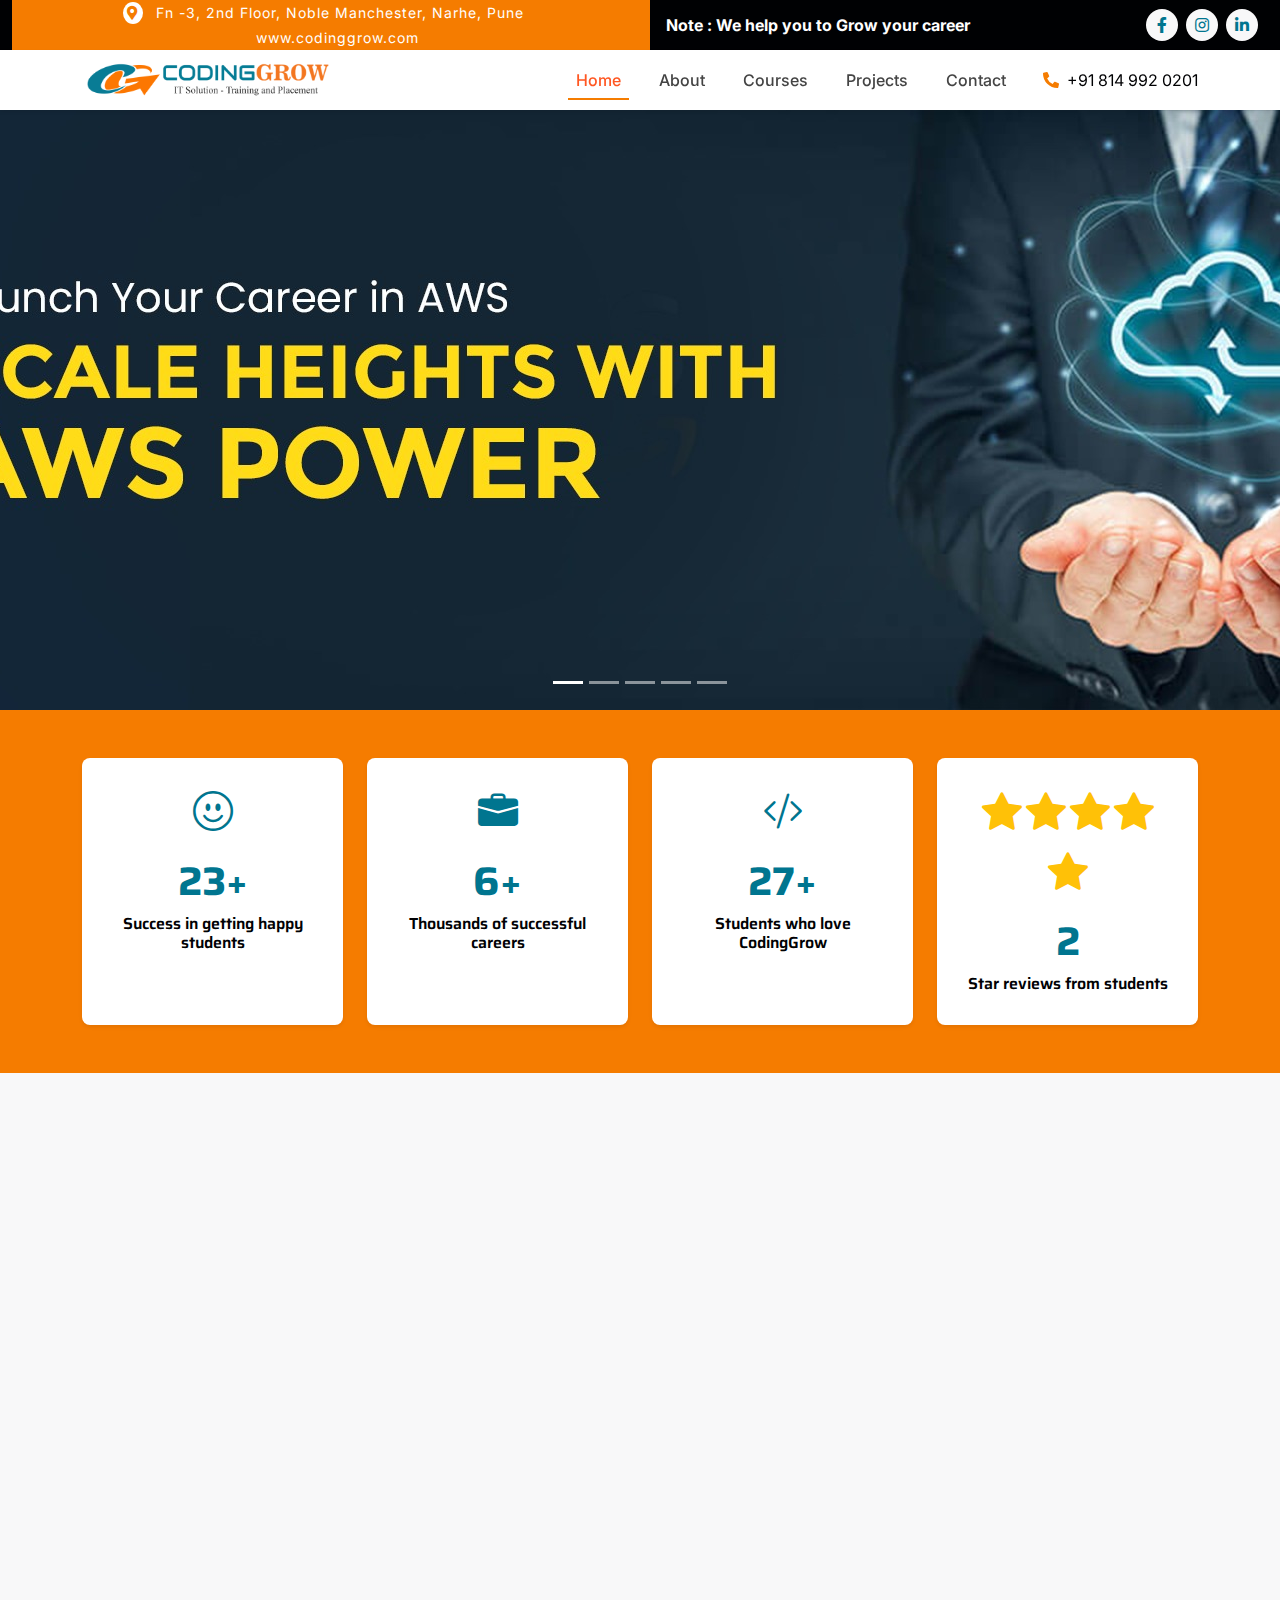
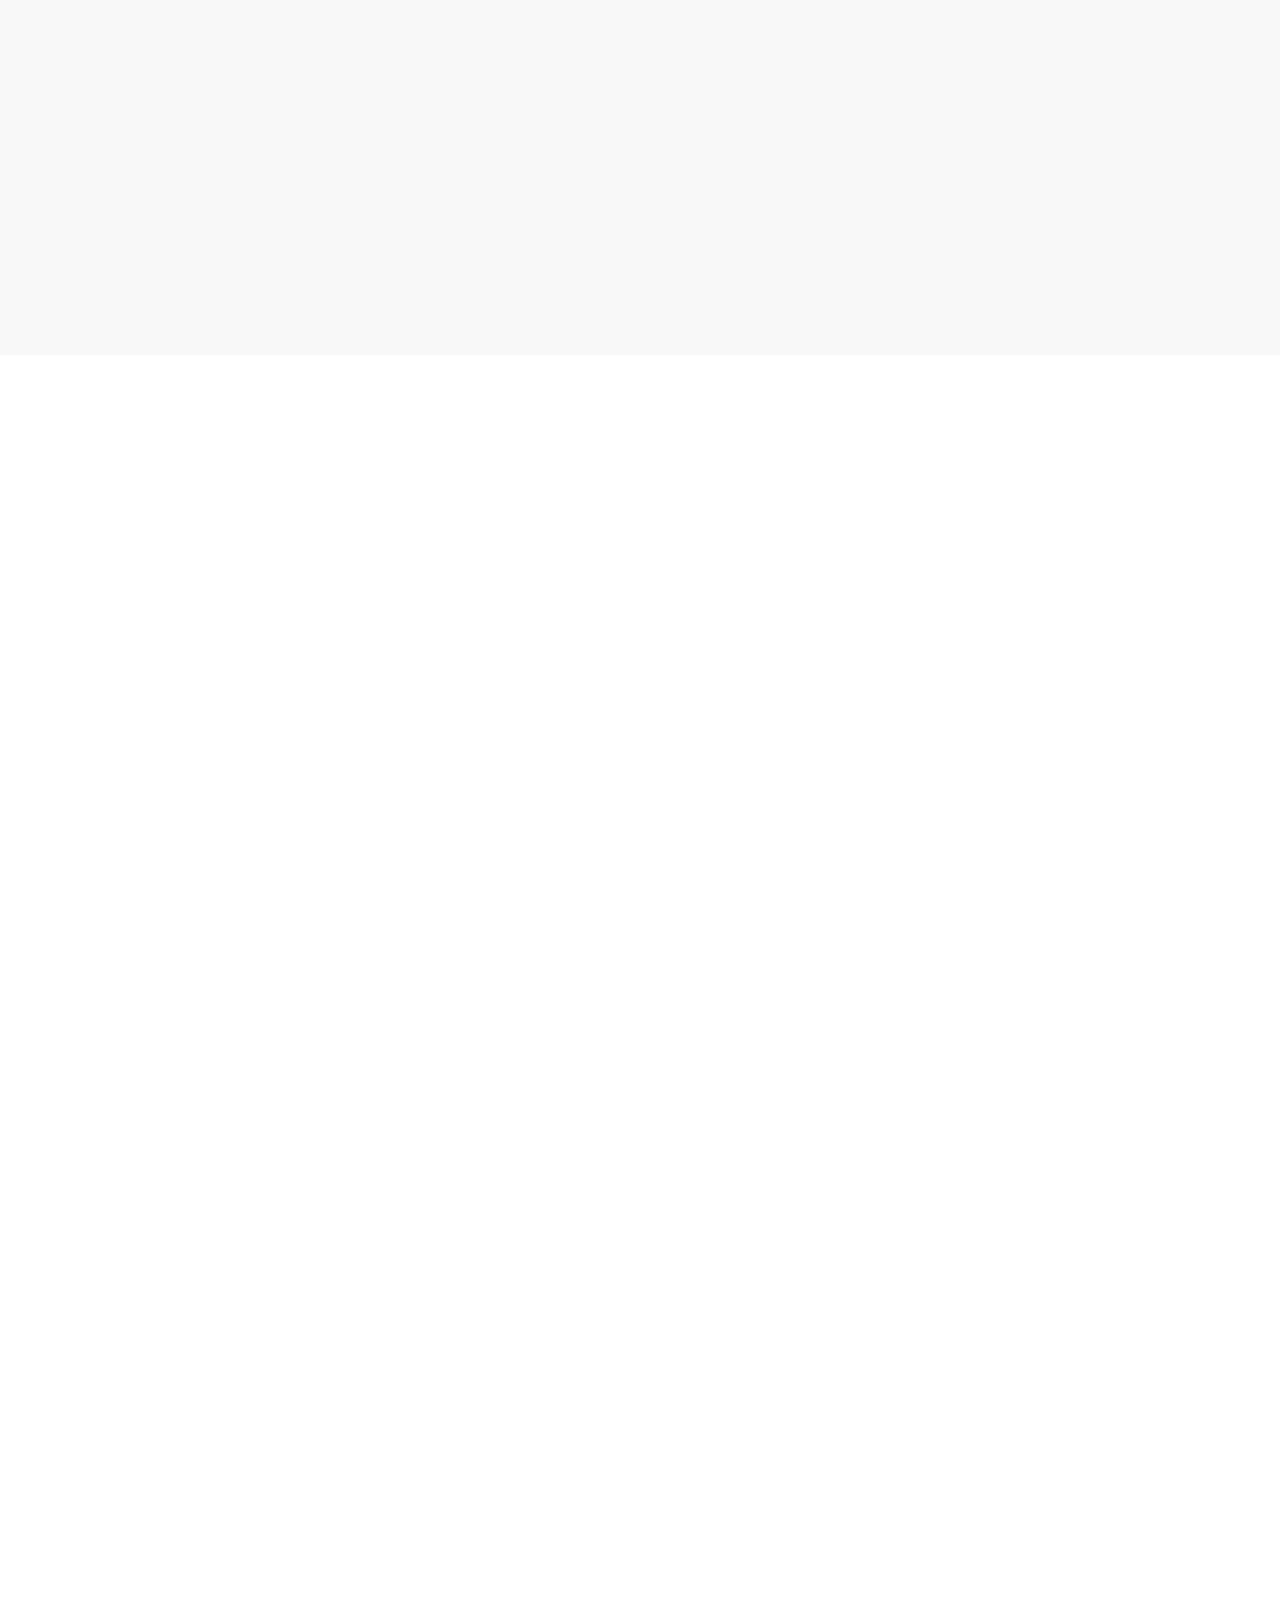
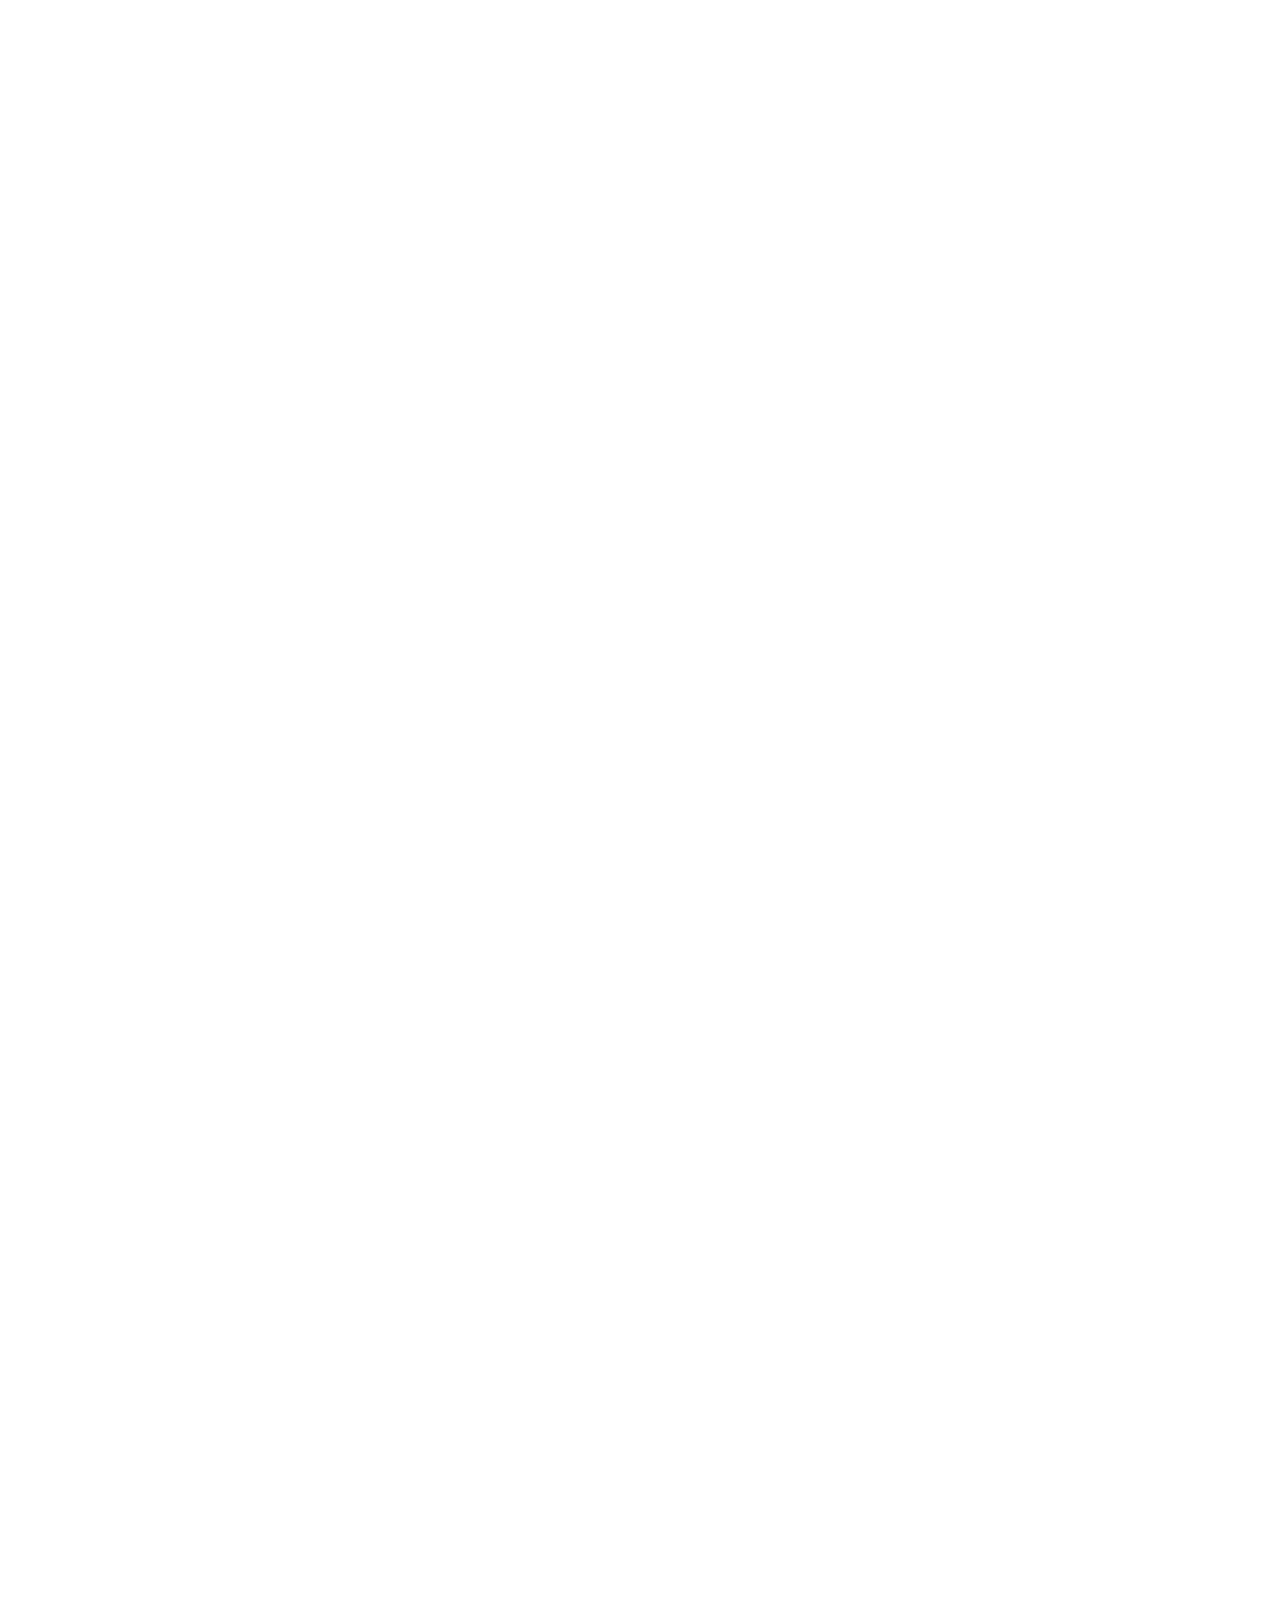
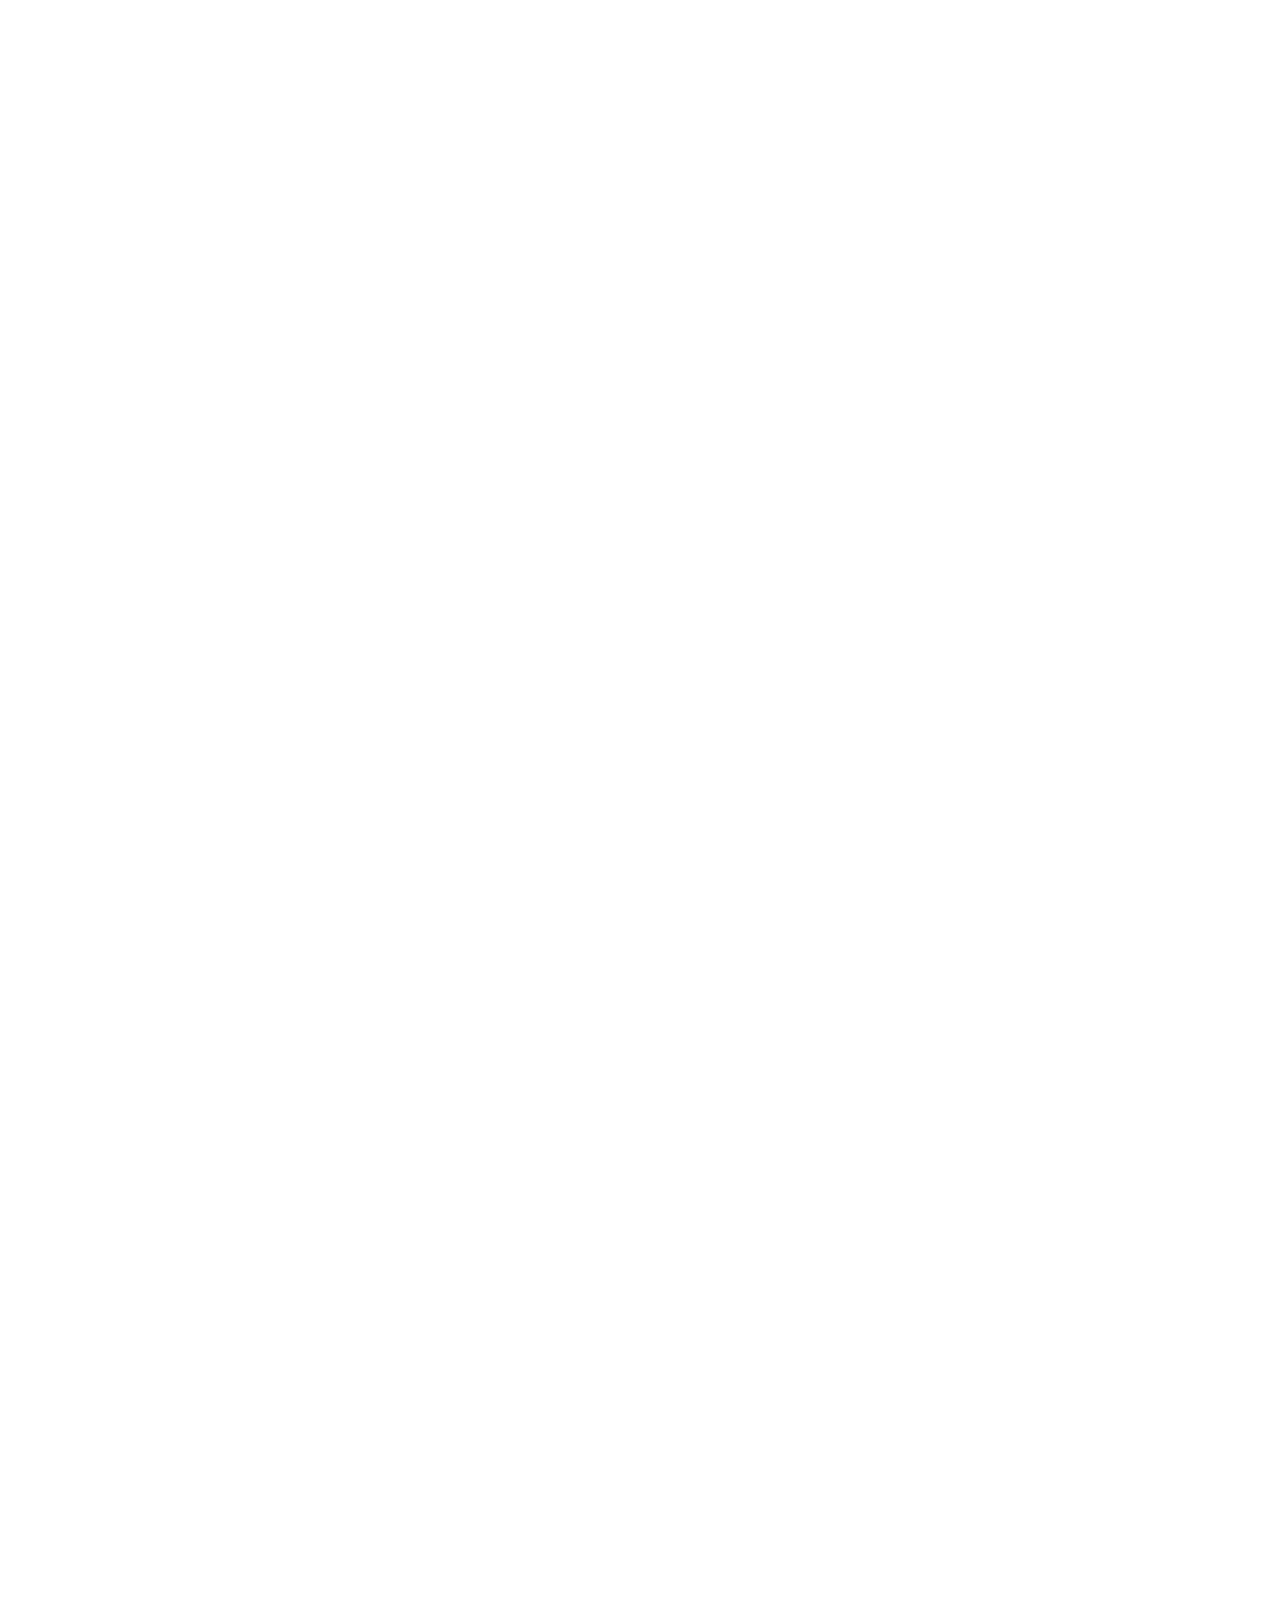
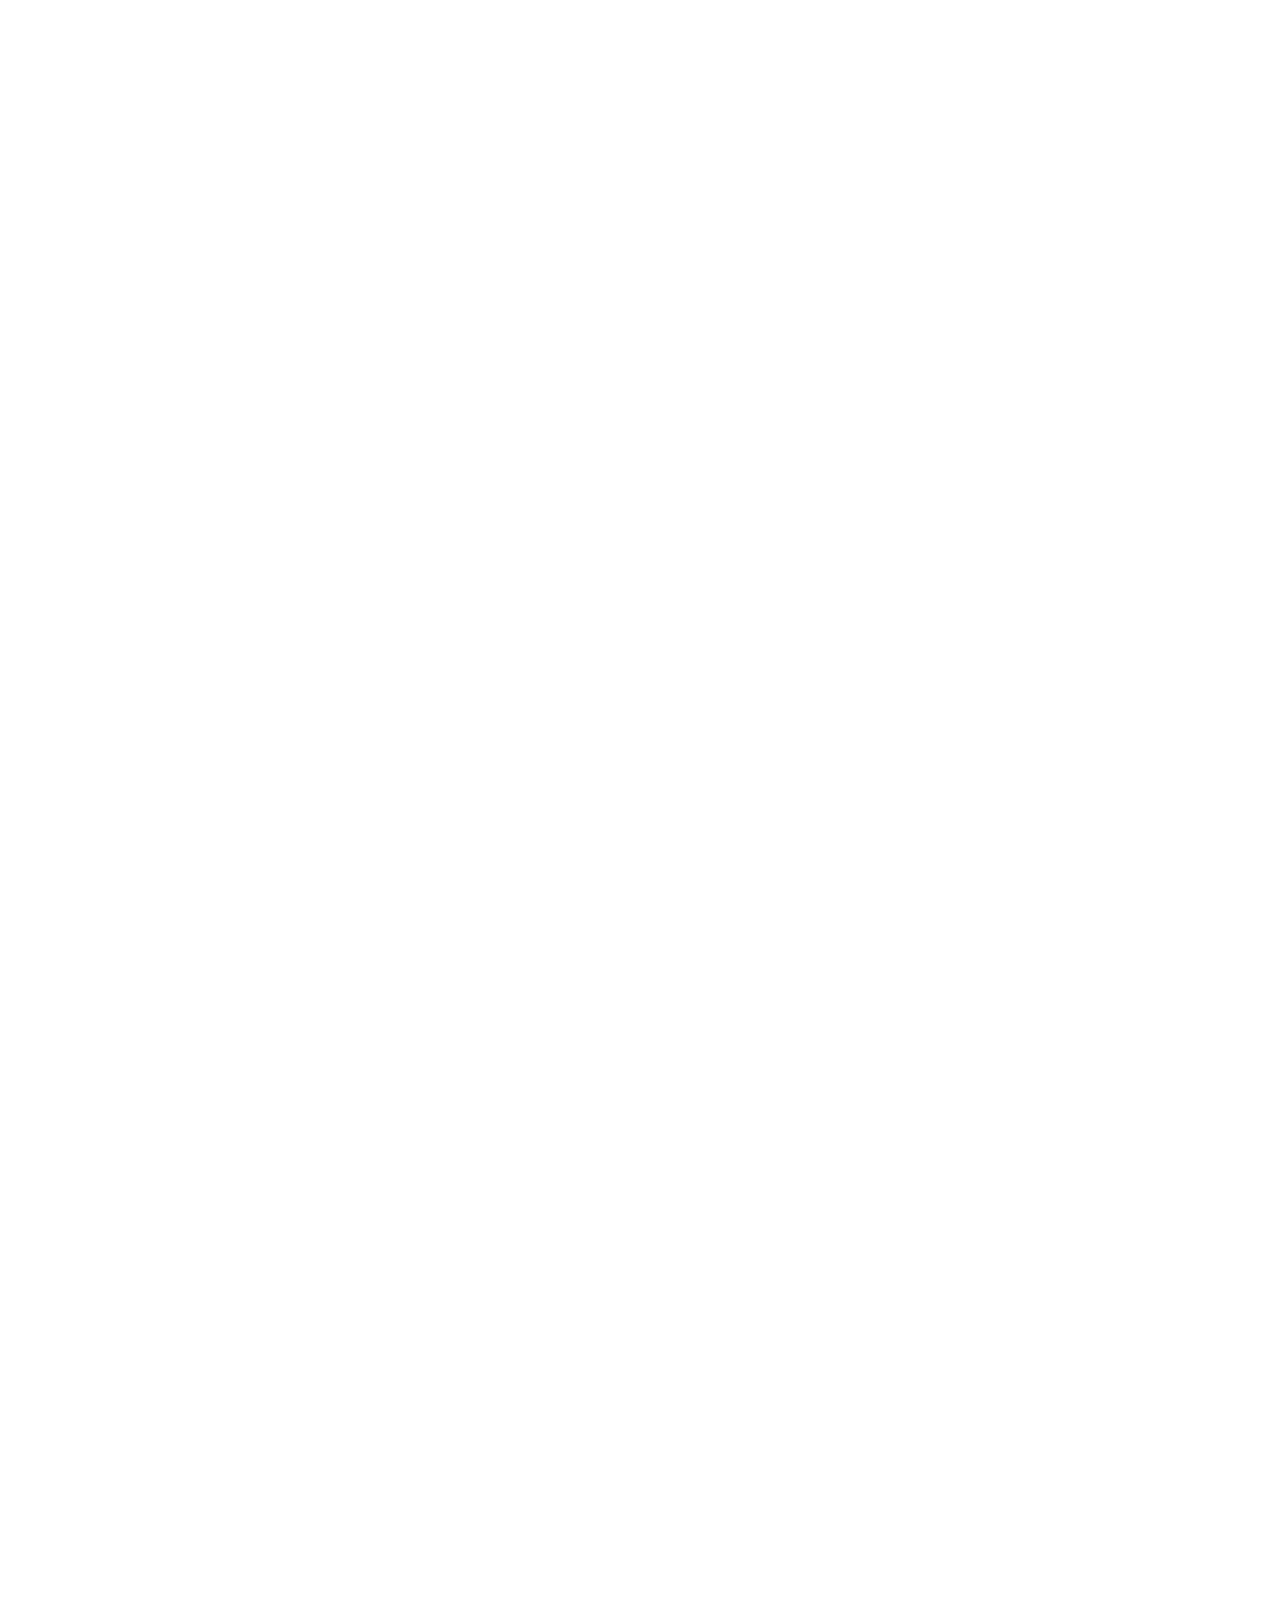
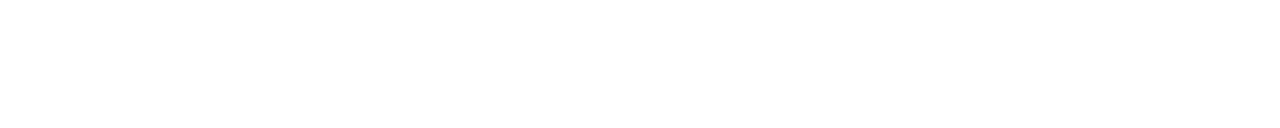
<file: index.html>
<!DOCTYPE html>
<html lang="en">

<head>
    <meta charset="utf-8">
    <meta http-equiv="X-UA-Compatible" content="IE=edge">
    <meta name="viewport" content="width=device-width, initial-scale=1.0">
    <meta name="author" content="Coding Grow IT Solutions">
    <meta name="description"
        content="Coding Grow IT Solutions - Empowering Future Tech Leaders through Real-World Training, Skill Development, and Career Growth.">
    <meta name="keywords"
        content="Coding Grow, IT Solutions, Training, Placement, Real Projects, Growth, Software Development, IT Training, Career Solutions">
    <meta name="theme-color" content="#ffffff">
    <link rel="icon" href="img/codinggrow.png.jpg" type="image/png">
    <title>CodingGrow IT Solutions- Traning and Placement</title>
    <meta content="width=device-width, initial-scale=1.0" name="viewport">
    <meta content="" name="keywords">
    <meta content="" name="description">

    <!-- Google Web Fonts -->
    <link rel="preconnect" href="https://fonts.googleapis.com">
    <link rel="preconnect" href="https://fonts.gstatic.com" crossorigin>
    <link
        href="https://fonts.googleapis.com/css2?family=Inter:wght@400;500;600&family=Saira:wght@500;600;700&display=swap"
        rel="stylesheet">

    <!-- Icon Font Stylesheet -->
    <link href="https://cdnjs.cloudflare.com/ajax/libs/font-awesome/5.10.0/css/all.min.css" rel="stylesheet">
    <link href="https://cdn.jsdelivr.net/npm/bootstrap-icons@1.4.1/font/bootstrap-icons.css" rel="stylesheet">

    <!-- Libraries Stylesheet -->
    <link href="lib/animate/animate.min.css" rel="stylesheet">
    <link href="lib/owlcarousel/assets/owl.carousel.min.css" rel="stylesheet">
    <link href="lib/owlcarousel/assets/owl.theme.default.min.css" rel="stylesheet">

    <!-- Customized Bootstrap Stylesheet -->
    <link href="css/bootstrap.min.css" rel="stylesheet">

    <!-- Template Stylesheet -->
    <link href="css/style.css" rel="stylesheet">
</head>

<body>
    <!-- Topbar -->
    <div class="container-fluid bg-dark d-none d-md-block">
        <div class="rounded topbar">
            <div class="d-flex flex-column flex-md-row justify-content-between align-items-center  gap-2">
                <!-- Left Info -->
                <div class="top-info d-flex flex-wrap align-items-center">
                    <small class="me-3 text-white">
                        <i class="fas fa-map-marker-alt me-2 text-secondary bg-white rounded-circle p-1"></i>
                        Fn -3, 2nd Floor, Noble Manchester, Narhe, Pune
                    </small>
                    <small class="me-3 text-white">
                        <i class="fas fa-envelope me-2 text-secondary"></i>
                        www.codinggrow.com
                    </small>
                </div>

                <!-- Animated Note -->
                <div id="note" class="text-secondary d-none d-xl-block">
                    <small class="text-white fs-6 fw-bold p-2 animate__animated animate__flash animate__infinite">Note :
                        We help you to Grow your career</small>
                </div>

                <!-- Social Links -->
                <div class="top-link d-flex align-items-center">
                    <a href="https://www.facebook.com/profile.php?id=61577182261737" target="_blank" class="bg-light btn btn-sm-square rounded-circle me-2">
                        <i class="fab fa-facebook-f text-primary"></i>
                    </a>
                    <a href="https://www.instagram.com/codinggrow" target="_blank" class="bg-light btn btn-sm-square rounded-circle me-2">
                        <i class="fab fa-instagram text-primary"></i>
                    </a>
                    <a href="#" class="bg-light btn btn-sm-square rounded-circle">
                        <i class="fab fa-linkedin-in text-primary"></i>
                    </a>
                </div>
            </div>
        </div>
    </div>
    <!-- End of Topbar -->
    <!-- Navbar -->
    <nav class="navbar navbar-expand-lg navbar-light bg-light shadow-sm sticky-top">
        <div class="container">
            <a class="navbar-brand" href="index.html">
                <img src="img/logo_for_web.png" alt="CodingGrow" height="50">
            </a>
            <button class="navbar-toggler" type="button" data-bs-toggle="collapse" data-bs-target="#navbarCollapse">
                <span class="navbar-toggler-icon"></span>
            </button>
            <div class="collapse navbar-collapse" id="navbarCollapse">
                <ul class="navbar-nav ms-auto mb-2 mb-lg-0">
                    <li class="nav-item"><a class="nav-link active" href="index.html">Home</a></li>
                    <li class="nav-item"><a class="nav-link" href="about.html">About</a></li>
                    <li class="nav-item"><a class="nav-link" href="Courses.html">Courses</a></li>
                    <li class="nav-item"><a class="nav-link" href="project.html">Projects</a></li>
                    <li class="nav-item"><a class="nav-link" href="contact.html">Contact</a></li>
                </ul>
                <div class="d-none d-lg-flex align-items-center ms-4">
                    <a href="tel:+918149920201" class="text-decoration-none text-dark">
                        <i class="fa fa-phone-alt text-secondary me-2"></i>+91 814 992 0201
                    </a>
                </div>
            </div>
        </div>
    </nav>
    <!-- Navbar End -->



    <!-- Carousel Start -->
    <div class="container-fluid px-0">
        <div id="carouselId" class="carousel slide" data-bs-ride="carousel">
            <ol class="carousel-indicators">
                <li data-bs-target="#carouselId" data-bs-slide-to="0" class="active" aria-current="true"
                    aria-label="First slide"></li>
                <li data-bs-target="#carouselId" data-bs-slide-to="1" aria-label="Second slide"></li>
                <li data-bs-target="#carouselId" data-bs-slide-to="2" aria-label="Third slide"></li>
                <li data-bs-target="#carouselId" data-bs-slide-to="3" aria-label="Fourth slide"></li>
                <li data-bs-target="#carouselId" data-bs-slide-to="4" aria-label="Fifth slide"></li>
            </ol>
            <div class="carousel-inner" role="listbox">
                <div class="carousel-item active">
                    <img src="img/carousel-2.jpeg" class="img-fluid h-50" alt="First slide">
                </div>
                <div class="carousel-item">
                    <img src="img/carousel-3.jpeg" class="img-fluid" alt="Second slide">
                </div>
                <div class="carousel-item">
                    <img src="img/carousel-4.jpeg" class="img-fluid" alt="third slide">
                </div>
                <div class="carousel-item">
                    <img src="img/carousel-5.jpeg" class="img-fluid" alt="Fourth slide">
                </div>
                <div class="carousel-item">
                    <img src="img/carousel-6.jpeg" class="img-fluid" alt="Fifth slide">
                </div>
     
            </div>
        </div>
    </div>
    <!-- Carousel End -->


    <!-- Fact Start -->
    <div class="container-fluid bg-secondary py-5">
        <div class="container">
            <div class="row g-4 text-center">

                <!-- Fact Box 1 -->
                <div class="col-12 col-sm-6 col-lg-3">
                    <div class="bg-white p-4 rounded shadow-sm h-100 wow fadeIn" data-wow-delay=".1s">
                        <div class="mb-3">
                            <i class="bi bi-emoji-smile text-primary fs-1"></i>
                        </div>
                        <h1 class="text-primary "><span class="counter-value">103</span>+</h1>
                        <h6 class="text-dark mt-2">Success in getting happy students</h6>
                    </div>
                </div>

                <!-- Fact Box 2 -->
                <div class="col-12 col-sm-6 col-lg-3">
                    <div class="bg-white p-4 rounded shadow-sm h-100 wow fadeIn" data-wow-delay=".3s">
                        <div class="mb-3">
                            <i class="bi bi-briefcase-fill text-primary fs-1"></i>
                        </div>
                        <h1 class="text-primary"> <span class="counter-value">25</span>+</h1>
                        <h6 class="text-dark mt-2">Thousands of successful careers</h6>
                    </div>
                </div>

                <!-- Fact Box 3 -->
                <div class="col-12 col-sm-6 col-lg-3">
                    <div class="bg-white p-4 rounded shadow-sm h-100 wow fadeIn" data-wow-delay=".5s">
                        <div class="mb-3">
                            <i class="bi bi-code-slash text-primary fs-1"></i>
                        </div>
                        <h1 class="text-primary"><span class="counter-value">120</span>+</h1>
                        <h6 class="text-dark mt-2">Students who love CodingGrow</h6>
                    </div>
                </div>

                <!-- Fact Box 4 -->
                <div class="col-12 col-sm-6 col-lg-3">
                    <div class="bg-white p-4 rounded shadow-sm h-100 wow fadeIn" data-wow-delay=".7s">
                        <div class="mb-3">
                            <i class="bi bi-star-fill text-warning fs-1"></i>
                            <i class="bi bi-star-fill text-warning fs-1"></i>
                            <i class="bi bi-star-fill text-warning fs-1"></i>
                            <i class="bi bi-star-fill text-warning fs-1"></i>
                            <i class="bi bi-star-fill text-warning fs-1"></i>
                        </div>
                        <h1 class="text-primary counter-value">5</h1>
                        <h6 class="text-dark mt-2">Star reviews from students</h6>
                    </div>
                </div>

            </div>
        </div>
    </div>
    <!-- Fact End -->



    <!-- About Start -->
    <div class="container-fluid py-5 bg-light">
        <div class="container py-5">

            <!-- Centered Section Title -->
            <div class="text-center mb-5 wow fadeInDown" data-wow-delay=".1s">
                <h1 class="display-5 fw-bold text-secondary">About Coding Grow IT Solutions</h1>
                <p class="text-primary fs-5 mt-2">Training • Placement • Real Projects • Growth</p>
            </div>

            <!-- Main Content -->
            <div class="row align-items-center g-5">

                <!-- Left Image -->
                <div class="col-lg-5 col-md-6 wow fadeInLeft" data-wow-delay=".3s">
                    <div class="position-relative rounded overflow-hidden shadow-lg">
                        <img src="img/codinggrow.png.jpg" class="img-fluid rounded w-100" alt="About CodingGrow">
                        <div class="position-absolute top-0 start-0 bg-primary text-white px-3 py-2 fw-bold">
                            Since 2018
                        </div>
                    </div>
                </div>

                <!-- Right Text -->
                <div class="col-lg-7 col-md-6 wow fadeInRight" data-wow-delay=".5s">
                    <h4 class="text-primary mb-3">Who We Are</h4>
                    <h2 class="mb-4 fw-semibold">Training | Placement | Development</h2>

                    <p><strong>Coding Grow IT Solutions & Placement</strong> is a forward-thinking platform empowering
                        future tech leaders through real-world training, skill development, and career growth.</p>

                    <p>We provide practical, project-based learning designed to match industry needs—combined with
                        dedicated placement support for students, freshers, and working professionals.</p>

                    <p>Whether you’re exploring your first job, changing careers, or growing your IT business—we’re here
                        to support you every step of the way.</p>

                    <p>Join our journey to success and learn cutting-edge technologies with hands-on guidance from
                        experts.</p>

                    <p class="fw-bold mb-4">📞 Contact us now to know more about our upcoming batches, internship
                        programs, and job assistance!</p>

                    <a href="#contact" class="btn btn-secondary text-white px-4 py-2 rounded-pill">
                        More Details <i class="bi bi-arrow-right ms-2"></i>
                    </a>
                </div>

            </div>
        </div>
    </div>
    <!-- About End -->


    <!-- Services Start -->

    <div class="container-fluid bg-light project wow fadeIn" data-wow-delay=".2s">

        <div class="container py-5 my-5">
            <div class="text-center mb-5">
                <h1 class="display-5 fw-bold text-secondary">Our Courses</h1>
                <p class="text-primary fs-5 mt-2">Explore Our Latest Courses and Training Programs</p>
            </div>
            <div class="row g-4">
                <!-- Full Stack .NET Developer -->
                <div class="col-md-6 col-lg-4">
                    <div class="course-card shadow-sm rounded-3 overflow-hidden h-100">
                        <div class="card-header bg-white py-3">
                            <div class="d-flex justify-content-center align-items-center">
                                <img src="img/DotNET.png" alt="" class="img-fluid ">
                            </div>
                        </div>

                        <div class="card-body p-4">
                            <h4 class="card-title fw-bold mb-3 text-center">Full Stack .NET Developer</h4>

                            <div class="d-flex align-items-center mb-3 justify-content-center">
                                <div class="text-warning me-2 fs-4">
                                    ★★★★★
                                </div>
                                <span class="text-muted">4.8</span>
                            </div>

                            <ul class="list-unstyled mb-4">
                                <li class="mb-2 d-flex align-items-center">
                                    <i class="bi bi-clock me-2 text-primary"></i>
                                    <span>Duration: <strong>6 Months</strong></span>
                                </li>
                                <li class="d-flex align-items-center">
                                    <i class="bi bi-calendar-event me-2 text-primary"></i>
                                    <span>Start Date: <strong>Batches Sarting Soon </strong></span>
                                </li>
                            </ul>

                            <div class="d-flex gap-2 mt-auto">
                                <button class="btn btn-primary btn-sm rounded-pill flex-grow-1 py-2"
                                    data-bs-toggle="modal" data-bs-target="#enrollModal"
                                    data-course="Full Stack .NET Developer">ENROLL</button>
                                <button class="btn btn-secondary btn-sm rounded-pill flex-grow-1 py-2">DOWNLOAD</button>
                                <button
                                    class="btn btn-outline-secondary btn-sm rounded-pill flex-grow-1 py-2">SHARE</button>
                            </div>
                        </div>
                    </div>
                </div>

                <!-- Application Support -->
                <div class="col-md-6 col-lg-4">
                    <div class="course-card shadow-sm rounded-3 overflow-hidden h-100">
                        <div class="card-header bg-light py-3">
                            <div class="d-flex justify-content-center align-items-center">
                                <img src="img/Application.jpg" alt="" class="img-fluid ">
                            </div>
                        </div>

                        <div class="card-body p-4">
                            <h4 class="card-title fw-bold mb-3 text-center">Application Support</h4>

                            <div class="d-flex align-items-center mb-3 justify-content-center">
                                <div class="text-warning me-2 fs-4">
                                    ★★★★★
                                </div>
                                <span class="text-muted">4.5</span>
                            </div>

                            <ul class="list-unstyled mb-4">
                                <li class="mb-2 d-flex align-items-center">
                                    <i class="bi bi-clock me-2 text-primary"></i>
                                    <span>Duration: <strong>6 Months</strong></span>
                                </li>
                                <li class="d-flex align-items-center">
                                    <i class="bi bi-calendar-event me-2 text-primary"></i>
                                    <span>Start Date: <strong>Batch Starts Soon</strong></span>
                                </li>
                            </ul>

                            <div class="d-flex gap-2 mt-auto">
                                <button class="btn btn-primary btn-sm rounded-pill flex-grow-1 py-2"
                                    data-bs-toggle="modal" data-bs-target="#enrollModal"
                                    data-course="Application Support">ENROLL</button>
                                <button class="btn btn-secondary btn-sm rounded-pill flex-grow-1 py-2">DOWNLOAD</button>
                                <button
                                    class="btn btn-outline-secondary btn-sm rounded-pill flex-grow-1 py-2">SHARE</button>
                            </div>
                        </div>
                    </div>
                </div>

                <!-- Data Science with AI/ML -->
                <div class="col-md-6 col-lg-4">
                    <div class="course-card shadow-sm rounded-3 overflow-hidden h-100 featured">
                        <div class="card-header bg-light py-3">
                            <div class="d-flex justify-content-center align-items-center">
                                <img src="img/DataScience.jpg" alt="" class="img-fluid ">
                            </div>
                        </div>

                        <div class="card-body p-4">
                            <h4 class="card-title fw-bold mb-3 text-center">Data Science with AI/ML</h4>

                            <div class="d-flex align-items-center mb-3 justify-content-center">
                                <div class="text-warning me-2 fs-4">
                                    ★★★★★
                                </div>
                                <span class="text-muted">4.9</span>
                            </div>

                            <ul class="list-unstyled mb-4">
                                <li class="mb-2 d-flex align-items-center">
                                    <i class="bi bi-clock me-2 text-primary"></i>
                                    <span>Duration: <strong>6 Months</strong></span>
                                </li>
                                <li class="d-flex align-items-center">
                                    <i class="bi bi-calendar-event me-2 text-primary"></i>
                                    <span>Start Date: <strong>Batches Sarting Soon </strong></span>
                                </li>
                            </ul>

                            <div class="d-flex gap-2 mt-auto">
                                <button class="btn btn-primary btn-sm rounded-pill flex-grow-1 py-2"
                                    data-bs-toggle="modal" data-bs-target="#enrollModal"
                                    data-course="Data Science with AI/ML">ENROLL</button>
                                <button class="btn btn-secondary btn-sm rounded-pill flex-grow-1 py-2">DOWNLOAD</button>
                                <button
                                    class="btn btn-outline-secondary btn-sm rounded-pill flex-grow-1 py-2">SHARE</button>
                            </div>
                        </div>
                    </div>
                </div>

                <!-- Full Stack Java Developer -->
                <div class="col-md-6 col-lg-4">
                    <div class="course-card shadow-sm rounded-3 overflow-hidden h-100 featured">
                        <div class="card-header bg-light py-3">
                            <div class="d-flex justify-content-center align-items-center">
                                <img src="img/java.png" alt="" class="img-fluid ">
                            </div>
                        </div>

                        <div class="card-body p-4">
                            <h4 class="card-title fw-bold mb-3 text-center">Full Stack Java Developer</h4>

                            <div class="d-flex align-items-center mb-3 justify-content-center">
                                <div class="text-warning me-2 fs-4">
                                    ★★★★★
                                </div>
                                <span class="text-muted">4.7</span>
                            </div>

                            <ul class="list-unstyled mb-4">
                                <li class="mb-2 d-flex align-items-center">
                                    <i class="bi bi-clock me-2 text-primary"></i>
                                    <span>Duration: <strong>6 Months</strong></span>
                                </li>
                                <li class="d-flex align-items-center">
                                    <i class="bi bi-calendar-event me-2 text-primary"></i>
                                    <span>Start Date: <strong>Batches Sarting Soon </strong></span>
                                </li>
                            </ul>

                            <div class="d-flex gap-2 mt-auto">
                                <button class="btn btn-primary btn-sm rounded-pill flex-grow-1 py-2"
                                    data-bs-toggle="modal" data-bs-target="#enrollModal"
                                    data-course="Full Stack Java Developer">ENROLL</button>
                                <button class="btn btn-secondary btn-sm rounded-pill flex-grow-1 py-2">DOWNLOAD</button>
                                <button
                                    class="btn btn-outline-secondary btn-sm rounded-pill flex-grow-1 py-2">SHARE</button>
                            </div>
                        </div>
                    </div>
                </div>

                <!-- Data Analyst -->
                <div class="col-md-6 col-lg-4">
                    <div class="course-card shadow-sm rounded-3 overflow-hidden h-100">
                        <div class="card-header bg-light py-3">
                            <div class="d-flex justify-content-center align-items-center">
                                <img src="img/dataanalytics.jpg" alt="" class="img-fluid ">
                            </div>
                        </div>

                        <div class="card-body p-4">
                            <h4 class="card-title fw-bold mb-3 text-center">Data Analyst</h4>

                            <div class="d-flex align-items-center mb-3 justify-content-center">
                                <div class="text-warning me-2 fs-4">
                                    ★★★★★
                                </div>
                                <span class="text-muted">4.6</span>
                            </div>

                            <ul class="list-unstyled mb-4">
                                <li class="mb-2 d-flex align-items-center">
                                    <i class="bi bi-clock me-2 text-primary"></i>
                                    <span>Duration: <strong>6 Months</strong></span>
                                </li>
                                <li class="d-flex align-items-center">
                                    <i class="bi bi-calendar-event me-2 text-primary"></i>
                                    <span>Start Date: <strong>Batch Starts Soon</strong></span>
                                </li>
                            </ul>

                            <div class="d-flex gap-2 mt-auto">
                                <button class="btn btn-primary btn-sm rounded-pill flex-grow-1 py-2"
                                    data-bs-toggle="modal" data-bs-target="#enrollModal"
                                    data-course="Data Analyst">ENROLL</button>
                                <button class="btn btn-secondary btn-sm rounded-pill flex-grow-1 py-2">DOWNLOAD</button>
                                <button
                                    class="btn btn-outline-secondary btn-sm rounded-pill flex-grow-1 py-2">SHARE</button>
                            </div>
                        </div>
                    </div>
                </div>

                <!-- MERN Stack Developer -->
                <div class="col-md-6 col-lg-4">
                    <div class="course-card shadow-sm rounded-3 overflow-hidden h-100 featured">
                        <div class="card-header bg-light py-3">
                            <div class="d-flex justify-content-center align-items-center">
                                <img src="img/MERN.png" alt="" class="img-fluid">
                            </div>
                        </div>

                        <div class="card-body p-4">
                            <h4 class="card-title fw-bold mb-3 text-center">MERN Stack Developer</h4>

                            <div class="d-flex align-items-center mb-3 justify-content-center">
                                <div class="text-warning me-2 fs-4">
                                    ★★★★★
                                </div>
                                <span class="text-muted">4.8</span>
                            </div>

                            <ul class="list-unstyled mb-4">
                                <li class="mb-2 d-flex align-items-center">
                                    <i class="bi bi-clock me-2 text-primary"></i>
                                    <span>Duration: <strong>6 Months</strong></span>
                                </li>
                                <li class="d-flex align-items-center">
                                    <i class="bi bi-calendar-event me-2 text-primary"></i>
                                    <span>Start Date: <strong>Batch Starts Soon</strong></span>
                                </li>
                            </ul>

                            <div class="d-flex gap-2 mt-auto">
                                <button class="btn btn-primary btn-sm rounded-pill flex-grow-1 py-2"
                                    data-bs-toggle="modal" data-bs-target="#enrollModal"
                                    data-course="MERN Stack Developer">ENROLL</button>
                                <button class="btn btn-secondary btn-sm rounded-pill flex-grow-1 py-2">DOWNLOAD</button>
                                <button
                                    class="btn btn-outline-secondary btn-sm rounded-pill flex-grow-1 py-2">SHARE</button>
                            </div>
                        </div>
                    </div>
                </div>
                
                <!-- MEAN Stack Developer -->
                <div class="col-md-6 col-lg-4">
                    <div class="course-card shadow-sm rounded-3 overflow-hidden h-100 featured">
                        <div class="card-header bg-light py-3">
                            <div class="d-flex justify-content-center align-items-center">
                                <img src="img/MEAN.png" alt="" class="img-fluid">
                            </div>
                        </div>

                        <div class="card-body p-4">
                            <h4 class="card-title fw-bold mb-3 text-center">MEAN Stack Developer</h4>

                            <div class="d-flex align-items-center mb-3 justify-content-center">
                                <div class="text-warning me-2 fs-4">
                                    ★★★★★
                                </div>
                                <span class="text-muted">4.8</span>
                            </div>

                            <ul class="list-unstyled mb-4">
                                <li class="mb-2 d-flex align-items-center">
                                    <i class="bi bi-clock me-2 text-primary"></i>
                                    <span>Duration: <strong>6 Months</strong></span>
                                </li>
                                <li class="d-flex align-items-center">
                                    <i class="bi bi-calendar-event me-2 text-primary"></i>
                                    <span>Start Date: <strong>Batch Starts Soon</strong></span>
                                </li>
                            </ul>

                            <div class="d-flex gap-2 mt-auto">
                                <button class="btn btn-primary btn-sm rounded-pill flex-grow-1 py-2"
                                    data-bs-toggle="modal" data-bs-target="#enrollModal"
                                    data-course="MEAN Stack Developer">ENROLL</button>
                                <button class="btn btn-secondary btn-sm rounded-pill flex-grow-1 py-2">DOWNLOAD</button>
                                <button
                                    class="btn btn-outline-secondary btn-sm rounded-pill flex-grow-1 py-2">SHARE</button>
                            </div>
                        </div>
                    </div>
                </div>

                <!-- Software Testing -->
                <div class="col-md-6 col-lg-4">
                    <div class="course-card shadow-sm rounded-3 overflow-hidden h-100">
                        <div class="card-header bg-light py-3">
                            <div class="d-flex justify-content-center align-items-center">
                                <img src="img/software.jpg" alt="" class="img-fluid ">
                            </div>
                        </div>

                        <div class="card-body p-4">
                            <h4 class="card-title fw-bold mb-3 text-center">Software Testing</h4>

                            <div class="d-flex align-items-center mb-3 justify-content-center">
                                <div class="text-warning me-2 fs-4">
                                    ★★★★★
                                </div>
                                <span class="text-muted">4.5</span>
                            </div>

                            <ul class="list-unstyled mb-4">
                                <li class="mb-2 d-flex align-items-center">
                                    <i class="bi bi-clock me-2 text-primary"></i>
                                    <span>Duration: <strong>6 Months</strong></span>
                                </li>
                                <li class="d-flex align-items-center">
                                    <i class="bi bi-calendar-event me-2 text-primary"></i>
                                    <span>Start Date: <strong>Batch Starts Soon</strong></span>
                                </li>
                            </ul>

                            <div class="d-flex gap-2 mt-auto">
                                <button class="btn btn-primary btn-sm rounded-pill flex-grow-1 py-2"
                                    data-bs-toggle="modal" data-bs-target="#enrollModal"
                                    data-course="Software Testing">ENROLL</button>
                                <button class="btn btn-secondary btn-sm rounded-pill flex-grow-1 py-2">DOWNLOAD</button>
                                <button
                                    class="btn btn-outline-secondary btn-sm rounded-pill flex-grow-1 py-2">SHARE</button>
                            </div>
                        </div>
                    </div>
                </div>

                <!-- Cloud Computing -->
                <div class="col-md-6 col-lg-4">
                    <div class="course-card shadow-sm rounded-3 overflow-hidden h-100">
                        <div class="card-header bg-light py-3">
                            <div class="d-flex justify-content-center align-items-center">
                                <img src="img/Cloud.png" alt="" class="img-fluid">
                            </div>
                        </div>

                        <div class="card-body p-4">
                            <h4 class="card-title fw-bold mb-3 text-center">Cloud Computing</h4>

                            <div class="d-flex align-items-center mb-3 justify-content-center">
                                <div class="text-warning me-2 fs-4">
                                    ★★★★★
                                </div>
                                <span class="text-muted">4.7</span>
                            </div>

                            <ul class="list-unstyled mb-4">
                                <li class="mb-2 d-flex align-items-center">
                                    <i class="bi bi-clock me-2 text-primary"></i>
                                    <span>Duration: <strong>6 Month</strong></span>
                                </li>
                                <li class="d-flex align-items-center">
                                    <i class="bi bi-calendar-event me-2 text-primary"></i>
                                    <span>Start Date: <strong>Batch Starts Soon</strong></span>
                                </li>
                            </ul>

                            <div class="d-flex gap-2 mt-auto">
                                <button class="btn btn-primary btn-sm rounded-pill flex-grow-1 py-2"
                                    data-bs-toggle="modal" data-bs-target="#enrollModal"
                                    data-course="Cloud Computing">ENROLL</button>
                                <button class="btn btn-secondary btn-sm rounded-pill flex-grow-1 py-2">DOWNLOAD</button>
                                <button
                                    class="btn btn-outline-secondary btn-sm rounded-pill flex-grow-1 py-2">SHARE</button>
                            </div>
                        </div>
                    </div>
                </div>

                <!-- Python Developer -->
                <div class="col-md-6 col-lg-4">
                    <div class="course-card shadow-sm rounded-3 overflow-hidden h-100">
                        <div class="card-header bg-light py-3">
                            <div class="d-flex justify-content-center align-items-center">
                                <img src="img/python.png" alt="" class="img-fluid">
                            </div>
                        </div>

                        <div class="card-body p-4">
                            <h4 class="card-title fw-bold mb-3 text-center">Python Developer</h4>

                            <div class="d-flex align-items-center mb-3 justify-content-center">
                                <div class="text-warning me-2 fs-4">
                                    ★★★★★
                                </div>
                                <span class="text-muted">4.6</span>
                            </div>

                            <ul class="list-unstyled mb-4">
                                <li class="mb-2 d-flex align-items-center">
                                    <i class="bi bi-clock me-2 text-primary"></i>
                                    <span>Duration: <strong>6 Months</strong></span>
                                </li>
                                <li class="d-flex align-items-center">
                                    <i class="bi bi-calendar-event me-2 text-primary"></i>
                                    <span>Start Date: <strong>Batch Starts Soon</strong></span>
                                </li>
                            </ul>

                            <div class="d-flex gap-2 mt-auto">
                                <button class="btn btn-primary btn-sm rounded-pill flex-grow-1 py-2"
                                    data-bs-toggle="modal" data-bs-target="#enrollModal"
                                    data-course="Python Developer">ENROLL</button>
                                <button class="btn btn-secondary btn-sm rounded-pill flex-grow-1 py-2">DOWNLOAD</button>
                                <button
                                    class="btn btn-outline-secondary btn-sm rounded-pill flex-grow-1 py-2">SHARE</button>
                            </div>
                        </div>
                    </div>
                </div>

                <!-- Azure DevOps -->
                <div class="col-md-6 col-lg-4">
                    <div class="course-card shadow-sm rounded-3 overflow-hidden h-100">
                        <div class="card-header bg-light py-3">
                            <div class="d-flex justify-content-center align-items-center">
                                <img src="img/Azure-DevOps-Logo.png" alt="" class="img-fluid">
                            </div>
                        </div>

                        <div class="card-body p-4">
                            <h4 class="card-title fw-bold mb-3 text-center">Azure DevOps</h4>

                            <div class="d-flex align-items-center mb-3 justify-content-center">
                                <div class="text-warning me-2 fs-4">
                                    ★★★★★
                                </div>
                                <span class="text-muted">4.7</span>
                            </div>

                            <ul class="list-unstyled mb-4">
                                <li class="mb-2 d-flex align-items-center">
                                    <i class="bi bi-clock me-2 text-primary"></i>
                                    <span>Duration: <strong>6 Months</strong></span>
                                </li>
                                <li class="d-flex align-items-center">
                                    <i class="bi bi-calendar-event me-2 text-primary"></i>
                                    <span>Start Date: <strong>Batch Starts Soon</strong></span>
                                </li>
                            </ul>

                            <div class="d-flex gap-2 mt-auto">
                                <button class="btn btn-primary btn-sm rounded-pill flex-grow-1 py-2"
                                    data-bs-toggle="modal" data-bs-target="#enrollModal"
                                    data-course="Azure DevOps">ENROLL</button>
                                <button class="btn btn-secondary btn-sm rounded-pill flex-grow-1 py-2">DOWNLOAD</button>
                                <button
                                    class="btn btn-outline-secondary btn-sm rounded-pill flex-grow-1 py-2">SHARE</button>
                            </div>
                        </div>
                    </div>
                </div>

                <!-- AWS -->
                <div class="col-md-6 col-lg-4">
                    <div class="course-card shadow-sm rounded-3 overflow-hidden h-100 featured">
                        <div class="card-header bg-light py-3">
                            <div class="d-flex justify-content-center align-items-center">
                                <img src="img/aws.png" alt="" class="img-fluid">
                            </div>
                        </div>

                        <div class="card-body p-4">
                            <h4 class="card-title fw-bold mb-3 text-center">AWS Cloud Practitioner</h4>

                            <div class="d-flex align-items-center mb-3 justify-content-center">
                                <div class="text-warning me-2 fs-4">
                                    ★★★★★
                                </div>
                                <span class="text-muted">4.8</span>
                            </div>

                            <ul class="list-unstyled mb-4">
                                <li class="mb-2 d-flex align-items-center">
                                    <i class="bi bi-clock me-2 text-primary"></i>
                                    <span>Duration: <strong>6 Months</strong></span>
                                </li>
                                <li class="d-flex align-items-center">
                                    <i class="bi bi-calendar-event me-2 text-primary"></i>
                                    <span>Start Date: <strong>Batches Sarting Soon </strong></span>
                                </li>
                            </ul>

                            <div class="d-flex gap-2 mt-auto">
                                <button class="btn btn-primary btn-sm rounded-pill flex-grow-1 py-2"
                                    data-bs-toggle="modal" data-bs-target="#enrollModal"
                                    data-course="AWS Cloud Practitioner">ENROLL</button>
                                <button class="btn btn-secondary btn-sm rounded-pill flex-grow-1 py-2">DOWNLOAD</button>
                                <button
                                    class="btn btn-outline-secondary btn-sm rounded-pill flex-grow-1 py-2">SHARE</button>
                            </div>
                        </div>
                    </div>
                </div>
            </div>
        </div>

        <!-- Enrollment Modal -->
        <div class="modal fade" id="enrollModal" tabindex="-1" aria-labelledby="enrollModalLabel" aria-hidden="true">
            <div class="modal-dialog">
                <div class="modal-content">
                    <div class="modal-header">
                        <h5 class="modal-title" id="enrollModalLabel">Enroll in <span id="courseName"></span></h5>
                        <button type="button" class="btn-close" data-bs-dismiss="modal" aria-label="Close"></button>
                    </div>
                    <div class="modal-body">
                        <form id="enrollmentForm">
                            <input type="hidden" id="selectedCourse" name="course">
                            <div class="mb-3">
                                <label for="studentName" class="form-label">Student Name</label>
                                <input type="text" class="form-control" id="studentName" placeholder="Enter your name"
                                    required>
                            </div>
                            <div class="mb-3">
                                <label for="mobileNo" class="form-label">Mobile Number</label>
                                <input type="tel" class="form-control" id="mobileNo"
                                    placeholder="Enter your mobile number" required>
                            </div>
                            <div class="mb-3">
                                <label for="email" class="form-label">Email Address</label>
                                <input type="email" class="form-control" id="email"
                                    placeholder="Enter your email address" required>
                            </div>
                            <div class="mb-3">
                                <label for="address" class="form-label">Address</label>
                                <textarea class="form-control" id="address" rows="3" placeholder="Enter your address"
                                    required></textarea>
                            </div>
                            <div class="mb-3">
                                <label for="Course" class="form-label">Select Course</label>
                                <select name="Course" id="Course" class="form-select" required>
                                    <option value="" disabled selected>Select a course</option>
                                    <option value="Full Stack .NET Developer">Full Stack .NET Developer</option>
                                    <option value="Application Support">Application Support</option>
                                    <option value="Data Science with AI/ML">Data Science with AI/ML</option>
                                    <option value="Full Stack Java Developer">Full Stack Java Developer</option>
                                    <option value="Data Analyst">Data Analyst</option>
                                    <option value="MERN Stack Developer">MERN Stack Developer</option>
                                    <option value="Software Testing">Software Testing</option>
                                    <option value="Cloud Computing">Cloud Computing</option>
                                    <option value="Python Developer">Python Developer</option>
                                    <option value="Azure DevOps">Azure DevOps</option>
                                    <option value="AWS Cloud Practitioner">AWS Cloud Practitioner</option>
                                    <option value="Azure Cloud Practitioner">Azure Cloud Practitioner</option>
                                </select>
                            </div>
                            <button type="submit" class="btn btn-secondary w-100">Submit Enrollment</button>
                        </form>
                    </div>
                </div>
            </div>
        </div>

        <!-- Success Message -->
        <div id="successMessage" class="alert alert-success alert-dismissible fade show" role="alert"
            style="display: none; position: fixed; top: 20px; right: 20px; z-index: 9999;">
            <strong>Thank You!</strong> Your enrollment for <span id="enrolledCourse"></span> has been received. Our
            team will contact you shortly.
            <button type="button" class="btn-close" onclick="hideSuccessMessage()"></button>
        </div>


        <!-- Project Start -->
        <div class="container-fluid project-section py-5 mb-5 bg-light">
            <div class="container">
                <div class="text-center mx-auto pb-5 wow fadeIn" data-wow-delay="0.3s" style="max-width: 800px;">
                    <h1 class="text-secondary fw-bold mb-4">Our Recently Completed Projects</h1>
                    <p class="lead">Explore our portfolio of successful projects across various domains</p>
                </div>

                <div class="row g-4">
                    <!-- Project 1 - Web Design -->
                    <div class="col-md-6 col-lg-4 wow fadeInUp" data-wow-delay="0.3s">
                        <div class="project-card">
                            <div class="project-img-container">
                                <img src="img/project-1.jpg" class="project-img" alt="Web Design Project">
                                <div class="project-overlay">
                                    <div class="project-info">
                                        <h4>Web Design</h4>
                                        <p>Modern responsive website design with UX focus</p>
                                        <div class="project-tech">
                                            <span class="badge bg-primary">HTML5</span>
                                            <span class="badge bg-primary">CSS3</span>
                                            <span class="badge bg-primary">JavaScript</span>
                                        </div>
                                    </div>
                                </div>
                            </div>
                            <div class="project-footer">
                                <a href="#" class="btn btn-primary btn-sm">View Details</a>
                                <span class="project-date">Completed: Jan 2024</span>
                            </div>
                        </div>
                    </div>

                    <!-- Project 2 - Cyber Security -->
                    <div class="col-md-6 col-lg-4 wow fadeInUp" data-wow-delay="0.4s">
                        <div class="project-card">
                            <div class="project-img-container">
                                <img src="img/project-2.jpg" class="project-img" alt="Cyber Security Project">
                                <div class="project-overlay">
                                    <div class="project-info">
                                        <h4>Cyber Security</h4>
                                        <p>Enterprise security infrastructure implementation</p>
                                        <div class="project-tech">
                                            <span class="badge bg-danger">Firewall</span>
                                            <span class="badge bg-danger">Encryption</span>
                                            <span class="badge bg-danger">SIEM</span>
                                        </div>
                                    </div>
                                </div>
                            </div>
                            <div class="project-footer">
                                <a href="#" class="btn btn-primary btn-sm">View Details</a>
                                <span class="project-date">Completed: Mar 2024</span>
                            </div>
                        </div>
                    </div>

                    <!-- Project 3 - Mobile App -->
                    <div class="col-md-6 col-lg-4 wow fadeInUp" data-wow-delay="0.5s">
                        <div class="project-card">
                            <div class="project-img-container">
                                <img src="img/project-3.jpg" class="project-img" alt="Mobile App Project">
                                <div class="project-overlay">
                                    <div class="project-info">
                                        <h4>Mobile Application</h4>
                                        <p>Cross-platform mobile app for business productivity</p>
                                        <div class="project-tech">
                                            <span class="badge bg-success">Flutter</span>
                                            <span class="badge bg-success">Dart</span>
                                            <span class="badge bg-success">Firebase</span>
                                        </div>
                                    </div>
                                </div>
                            </div>
                            <div class="project-footer">
                                <a href="#" class="btn btn-primary btn-sm">View Details</a>
                                <span class="project-date">Completed: May 2024</span>
                            </div>
                        </div>
                    </div>

                    <!-- Project 4 - Web Development -->
                    <div class="col-md-6 col-lg-4 wow fadeInUp" data-wow-delay="0.3s">
                        <div class="project-card">
                            <div class="project-img-container">
                                <img src="img/project-4.jpg" class="project-img" alt="Web Development Project">
                                <div class="project-overlay">
                                    <div class="project-info">
                                        <h4>Web Development</h4>
                                        <p>E-commerce platform with payment integration</p>
                                        <div class="project-tech">
                                            <span class="badge bg-info">React</span>
                                            <span class="badge bg-info">Node.js</span>
                                            <span class="badge bg-info">MongoDB</span>
                                        </div>
                                    </div>
                                </div>
                            </div>
                            <div class="project-footer">
                                <a href="#" class="btn btn-primary btn-sm">View Details</a>
                                <span class="project-date">Completed: Jul 2023</span>
                            </div>
                        </div>
                    </div>

                    <!-- Project 5 - Digital Marketing -->
                    <div class="col-md-6 col-lg-4 wow fadeInUp" data-wow-delay="0.4s">
                        <div class="project-card">
                            <div class="project-img-container">
                                <img src="img/project-5.jpg" class="project-img" alt="Digital Marketing Project">
                                <div class="project-overlay">
                                    <div class="project-info">
                                        <h4>Digital Marketing</h4>
                                        <p>360° marketing campaign with analytics dashboard</p>
                                        <div class="project-tech">
                                            <span class="badge bg-warning text-dark">SEO</span>
                                            <span class="badge bg-warning text-dark">PPC</span>
                                            <span class="badge bg-warning text-dark">SMM</span>
                                        </div>
                                    </div>
                                </div>
                            </div>
                            <div class="project-footer">
                                <a href="#" class="btn btn-primary btn-sm">View Details</a>
                                <span class="project-date">Completed: Sep 2023</span>
                            </div>
                        </div>
                    </div>

                    <!-- Project 6 - Keyword Research -->
                    <div class="col-md-6 col-lg-4 wow fadeInUp" data-wow-delay="0.5s">
                        <div class="project-card">
                            <div class="project-img-container">
                                <img src="img/project-6.jpg" class="project-img" alt="Keyword Research Project">
                                <div class="project-overlay">
                                    <div class="project-info">
                                        <h4>Keyword Research</h4>
                                        <p>Comprehensive SEO strategy with keyword optimization</p>
                                        <div class="project-tech">
                                            <span class="badge bg-secondary">Ahrefs</span>
                                            <span class="badge bg-secondary">SEMrush</span>
                                            <span class="badge bg-secondary">Google KW Planner</span>
                                        </div>
                                    </div>
                                </div>
                            </div>
                            <div class="project-footer">
                                <a href="#" class="btn btn-primary btn-sm">View Details</a>
                                <span class="project-date">Completed: Nov 2023</span>
                            </div>
                        </div>
                    </div>
                </div>
            </div>
        </div>
        <!-- Project End -->

        <!-- Company Logo Slider Start -->
        <div class="container-fluid py-5 bg-light">
            <div class="container">
                <div class="text-center mx-auto pb-4 wow fadeIn" data-wow-delay=".3s" style="max-width: 500px;">
                    <h1 class="text-secondary fw-bold">Our Recruiters Partners</h1>
                    <p class="lead">We are proud to collaborate with leading companies to provide our students with
                        exceptional career opportunities.</p>
                </div>

                <div class="owl-carousel logo-carousel wow fadeIn" data-wow-delay=".5s">
                    <div
                        class="logo-item d-flex align-items-center justify-content-center p-3 bg-white rounded shadow-sm">
                        <img src="img/download (1).jpg" alt="Company 1" class="img-fluid" style="max-height: 80px;">
                    </div>
                    <div
                        class="logo-item d-flex align-items-center justify-content-center p-3 bg-white rounded shadow-sm">
                        <img src="img/download (2).jpg" alt="Company 2" class="img-fluid" style="max-height: 80px;">
                    </div>
                    <div
                        class="logo-item d-flex align-items-center justify-content-center p-3 bg-white rounded shadow-sm">
                        <img src="img/download (10).jpg" alt="Company 3" class="img-fluid" style="max-height: 80px;">
                    </div>
                    <div
                        class="logo-item d-flex align-items-center justify-content-center p-3 bg-white rounded shadow-sm">
                        <img src="img/download (11).jpg" alt="Company 4" class="img-fluid" style="max-height: 80px;">
                    </div>
                    <div
                        class="logo-item d-flex align-items-center justify-content-center p-3 bg-white rounded shadow-sm">
                        <img src="img/download (12).jpg" alt="Company 5" class="img-fluid" style="max-height: 80px;">
                    </div>
                      <div
                        class="logo-item d-flex align-items-center justify-content-center p-3 bg-white rounded shadow-sm">
                        <img src="img/download (13).jpg" alt="Company 5" class="img-fluid" style="max-height: 80px;">
                    </div>
                      <div
                        class="logo-item d-flex align-items-center justify-content-center p-3 bg-white rounded shadow-sm">
                        <img src="img/download (14).jpg" alt="Company 5" class="img-fluid" style="max-height: 80px;">
                    </div>
                      <div
                        class="logo-item d-flex align-items-center justify-content-center p-3 bg-white rounded shadow-sm">
                        <img src="img/download (15).jpg" alt="Company 5" class="img-fluid" style="max-height: 80px;">
                    </div>
                </div>
            </div>
        </div>
        <!-- Company Logo Slider End -->


        <!-- Team Start -->
        <div class="container-fluid py-5 bg-light team">
            <div class="container">
                <div class="text-center mx-auto pb-5 wow fadeIn" data-wow-delay=".3s" style="max-width: 600px;">
                    <h1 class="fw-bold text-secondary"> Meet Our Students</h1>
                    <p class="lead">We are proud to showcase the talented individuals who have completed our courses
                        and
                        are making an impact in their fields.</p>
                </div>

                <div class="owl-carousel team-carousel wow fadeIn" data-wow-delay=".5s">
                    <!-- Team Member 1 -->
                    <div class="team-item">
                        <div class="team-content position-relative">
                            <div class="team-img-icon">
                                <div class="team-img rounded-circle mx-auto">
                                    <img src="img/Pooja.png.jpg" class="img-fluid w-100 rounded-circle" alt="Pooja M">
                                </div>
                                <div class="team-name text-center py-3">
                                    <h4 class="fw-semibold">Pooja M</h4>
                                    <p class="m-0 text-muted">UI/UX Developer</p>
                                </div>
                                <div class="team-icon d-flex justify-content-center pb-4">
                                    <a class="btn btn-square btn-secondary text-white rounded-circle m-1" href="https://www.facebook.com/profile.php?id=61577182261737" target="_blank"><i
                                            class="fab fa-facebook-f"></i></a>
                                    <a class="btn btn-square btn-secondary text-white rounded-circle m-1" href="https://www.instagram.com/codinggrow" target="_blank"><i
                                            class="fab fa-instagram"></i></a>
                                    <a class="btn btn-square btn-secondary text-white rounded-circle m-1" href="#"><i
                                            class="fab fa-linkedin-in"></i></a>
                                </div>
                            </div>
                        </div>
                    </div>

                    <!-- Repeat the same block for other members -->
                    <!-- Team Member 2 -->
                    <div class="team-item">
                        <div class="team-content position-relative">
                            <div class="team-img-icon">
                                <div class="team-img rounded-circle mx-auto">
                                    <img src="img/shweta .png.jpg" class="img-fluid w-100 rounded-circle"
                                        alt="Shweta M">
                                </div>
                                <div class="team-name text-center py-3">
                                    <h4 class="fw-semibold">Shweta M</h4>
                                    <p class="m-0 text-muted">Full Stack Developer</p>
                                </div>
                                <div class="team-icon d-flex justify-content-center pb-4">
                                    <a class="btn btn-square btn-secondary text-white rounded-circle m-1" href="https://www.facebook.com/profile.php?id=61577182261737" target="_blank"><i
                                            class="fab fa-facebook-f"></i></a>
                                    <a class="btn btn-square btn-secondary text-white rounded-circle m-1" href="https://www.instagram.com/codinggrow" target="_blank"><i
                                            class="fab fa-instagram"></i></a>
                                    <a class="btn btn-square btn-secondary text-white rounded-circle m-1" href="#"><i
                                            class="fab fa-linkedin-in"></i></a>
                                </div>
                            </div>
                        </div>
                    </div>
                    <div class="rounded team-item">
                        <div class="team-content">
                            <div class="team-img-icon">
                                <div class="team-img rounded-circle mx-auto">
                                    <img src="img/Akshata.png.jpg" class="img-fluid w-100 rounded-circle" alt="">
                                </div>
                                <div class="team-name text-center py-3">
                                    <h4 class="">Akshata B</h4>
                                    <p class="m-0">Python Developer</p>
                                </div>
                                <div class="team-icon d-flex justify-content-center pb-4">
                                    <a class="btn btn-square btn-secondary text-white rounded-circle m-1" href=""><i
                                            class="fab fa-facebook-f"></i></a>
                                    <a class="btn btn-square btn-secondary text-white rounded-circle m-1" href="https://www.instagram.com/codinggrow" target="_blank"><i
                                            class="fab fa-instagram"></i></a>
                                    <a class="btn btn-square btn-secondary text-white rounded-circle m-1" href=""><i
                                            class="fab fa-linkedin-in"></i></a>
                                </div>
                            </div>
                        </div>
                    </div>
                    <div class="rounded team-item">
                        <div class="team-content">
                            <div class="team-img-icon">
                                <div class="team-img rounded-circle mx-auto">
                                    <img src="img/team-4.jpg" class="img-fluid w-100 rounded-circle" alt="">
                                </div>
                                <div class="team-name text-center py-3">
                                    <h4 class="">Mandar S</h4>
                                    <p class="m-0">Full Stack . Net Developer</p>
                                </div>
                                <div class="team-icon d-flex justify-content-center pb-4">
                                    <a class="btn btn-square btn-secondary text-white rounded-circle m-1" href="https://www.facebook.com/profile.php?id=61577182261737" target="_blank"><i
                                            class="fab fa-facebook-f"></i></a>
                                    <a class="btn btn-square btn-secondary text-white rounded-circle m-1" href="https://www.instagram.com/codinggrow" target="_blank"><i
                                            class="fab fa-instagram"></i></a>
                                    <a class="btn btn-square btn-secondary text-white rounded-circle m-1" href="#"><i
                                            class="fab fa-linkedin-in"></i></a>
                                </div>
                            </div>
                        </div>
                    </div>
                </div>
            </div>
        </div>
        <!-- Team End -->

        <!-- Contact Start -->
        <div class="container-fluid py-5 bg-light">
            <div class="container">
                <div class="text-center mx-auto pb-5" data-aos="fade-up" data-aos-delay="100" style="max-width: 600px;">
                    <h5 class="text-primary">Get In Touch</h5>
                    <h1 class="fs-1 fs-md-1 fs-lg-1">Contact for Any Query</h1> <!-- Heading -->
                    <p class="fs-6 fs-md-5 fs-lg-5">The contact form is currently inactive. Get a working contact
                        form
                        with Ajax & PHP in minutes.
                        <a href="#" target="_blank">Download Now</a>.
                    </p>
                </div>

                <!-- Contact Details -->
                <div class="row g-4 mb-5 justify-content-center" data-aos="fade-up" data-aos-delay="200">
                    <!-- Address -->
                    <div class="col-md-6 col-lg-4">
                        <div class="d-flex bg-white p-4 shadow-sm rounded">
                            <div class="flex-shrink-0 bg-secondary text-white rounded-circle d-flex align-items-center justify-content-center"
                                style="width: 64px; height: 64px;">
                                <i class="fas fa-map-marker-alt fa-lg"></i>
                            </div>
                            <div class="ms-3">
                                <h5 class="text-primary">Address</h5>
                                <a href="https://maps.app.goo.gl/cmWqQFYTDS73rKtF6" target="_blank"
                                    class="text-dark d-block">Fn-3, 2nd Floor, Noble Manchester, Narhe, Pune</a>
                            </div>
                        </div>
                    </div>

                    <!-- Phone -->
                    <div class="col-md-6 col-lg-4">
                        <div class="d-flex bg-white p-4 shadow-sm rounded">
                            <div class="flex-shrink-0 bg-secondary text-white rounded-circle d-flex align-items-center justify-content-center"
                                style="width: 64px; height: 64px;">
                                <i class="fas fa-phone-alt fa-lg"></i>
                            </div>
                            <div class="ms-3">
                                <h5 class="text-primary">Call Us</h5>
                                <a href="tel:+918149920201" class="text-dark d-block">+91 81499 20201</a>
                            </div>
                        </div>
                    </div>

                    <!-- Email -->
                    <div class="col-md-6 col-lg-4">
                        <div class="d-flex bg-white p-4 shadow-sm rounded">
                            <div class="flex-shrink-0 bg-secondary text-white rounded-circle d-flex align-items-center justify-content-center"
                                style="width: 64px; height: 64px;">
                                <i class="fas fa-envelope fa-lg"></i>
                            </div>
                            <div class="ms-3">
                                <h5 class="text-primary">Email Us</h5>
                                <a href="mailto:info@codinggrow.com" class="text-dark d-block ">info@codinggrow.com</a>
                            </div>
                        </div>
                    </div>
                </div>

                <!-- Map and Form -->
                <div class="row g-4">
                    <!-- Google Map -->
                    <div class="col-lg-6" data-aos="fade-right" data-aos-delay="200">
                        <div class="rounded overflow-hidden shadow-sm" style="height: 100%;">
                            <iframe class="w-100 h-100 border-0"
                                src="https://www.google.com/maps/embed?pb=!1m18!1m12!1m3!1d1892.2941916555296!2d73.82331653967285!3d18.456988999999997!2m3!1f0!2f0!3f0!3m2!1i1024!2i768!4f13.1!3m3!1m2!1s0x3bc29544af1fb763%3A0x51b19c6227d6844c!2sNoble%20Manchester%20Building!5e0!3m2!1sen!2sin!4v1751044179621!5m2!1sen!2sin"
                                width="600" height="450" style="border:0;" allowfullscreen="" loading="lazy"
                                referrerpolicy="no-referrer-when-downgrade"></iframe>
                        </div>
                    </div>

                    <!-- Contact Form -->
                    <div class="col-lg-6" data-aos="fade-left" data-aos-delay="300">
                        <div class="bg-white rounded shadow-sm p-4 p-md-5">
                            <form>
                                <div class="mb-3">
                                    <input type="text" class="form-control py-3" placeholder="Your Name" required>
                                </div>
                                <div class="mb-3">
                                    <input type="email" class="form-control py-3" placeholder="Your Email" required>
                                </div>
                                <div class="mb-3">
                                    <input type="text" class="form-control py-3" placeholder="Subject">
                                </div>
                                <div class="mb-3">
                                    <textarea class="form-control py-3" rows="5" placeholder="Message"
                                        required></textarea>
                                </div>
                                <button type="submit" class="btn btn-primary px-5 py-3">Send Message</button>
                            </form>
                        </div>
                    </div>
                </div>
            </div>
        </div>
        <!-- Contact End -->




        <!-- Footer Start -->
        <div class="container-fluid footer bg-dark wow fadeIn" data-wow-delay=".3s">
            <div class="container pt-5 pb-4">
                <div class="row g-5">
                    <div class="col-lg-3 col-md-6">
                        <a href="index.html">
                            <h1 class="text-white fw-bold d-block"> <span class="text-primary">Coding</span><span
                                    class="text-secondary">Grow</span> </h1>
                        </a>
                        <p class="text-white mt-3">Empowering your career with hands-on training, real projects, and
                            dedicated placement support.</p>
                        <p class="text-white mt-3">Join us to learn, grow, and succeed in the IT industry.</p>

                        <div class="d-flex align-items-center mt-4">
                            <a href="https://www.facebook.com/profile.php?id=61577182261737" target="_blank" class="btn-light nav-fill btn btn-square rounded-circle me-2"><i
                                    class="fab fa-facebook-f text-primary"></i></a>
                            <a href="https://www.instagram.com/codinggrow" target="_blank" class="btn-light nav-fill btn btn-square rounded-circle me-2"><i
                                    class="fab fa-instagram text-primary"></i></a>
                            <a href="#" class="btn-light nav-fill btn btn-square rounded-circle me-0"><i
                                    class="fab fa-linkedin-in text-primary"></i></a>
                        </div>
                    </div>
                    <div class="col-lg-3 col-md-6">
                        <a href="#" class="h3 text-secondary">Quick Links</a>
                        <div class="mt-4 d-flex flex-column short-link">
                            <a href="index.html" class="mb-2 text-white"><i
                                    class="fas fa-angle-right text-secondary me-2"></i>Home</a>
                            <a href="about.html" class="mb-2 text-white"><i
                                    class="fas fa-angle-right text-secondary me-2"></i>About Us</a>
                            <a href="Courses.html" class="mb-2 text-white"><i
                                    class="fas fa-angle-right text-secondary me-2"></i>Courses</a>
                            <a href="project.html" class="mb-2 text-white"><i
                                    class="fas fa-angle-right text-secondary me-2"></i>Projects</a>
                            <a href="contact.html" class="mb-2 text-white"><i
                                    class="fas fa-angle-right text-secondary me-2"></i>Contact</a>
                        </div>
                    </div>
                    <div class="col-lg-3 col-md-6">
                        <a href="#" class="h3 text-secondary">Help Link</a>
                        <div class="mt-4 d-flex flex-column help-link">
                            <a href="#" class="mb-2 text-white"><i
                                    class="fas fa-angle-right text-secondary me-2"></i>Terms Of use</a>
                            <a href="#" class="mb-2 text-white"><i
                                    class="fas fa-angle-right text-secondary me-2"></i>Privacy Policy</a>
                            <a href="#" class="mb-2 text-white"><i
                                    class="fas fa-angle-right text-secondary me-2"></i>FAQs</a>
                            <a href="#" class="mb-2 text-white"><i
                                    class="fas fa-angle-right text-secondary me-2"></i>Support</a>
                        </div>
                    </div>
                    <div class="col-lg-3 col-md-6">
                        <a href="#" class="h3 text-secondary">Contact Us</a>
                        <div class="text-white mt-4 d-flex flex-column contact-link">
                            <a href="#" class="pb-3 text-light border-bottom border-primary"><i
                                    class="fas fa-map-marker-alt text-secondary me-2"></i>Fn -3, 2nd Floor, Noble
                                Manchester, Narhe, Pune</a>
                            <a href="tel:+918149920201" class="py-3 text-light border-bottom border-primary"><i
                                    class="fas fa-phone-alt text-secondary me-2"></i>+91 814 992 0201</a>
                            <a href="mailto:info@codinggrow.com" class="py-3 text-light border-bottom border-primary"><i
                                    class="fas fa-envelope text-secondary me-2"></i>info@codinggrow.com</a>
                        </div>
                    </div>
                </div>
                <hr class="text-light mt-5 mb-4">
                <div class="row">
                    <div class="col-md-6 text-center text-md-start">
                        <span class="text-light"><a href="#" class="text-secondary"><i
                                    class="fas fa-copyright text-secondary me-2"></i>2024 CodingGrow</a>, All rights
                            reserved.</span>
                    </div>
                    <div class="col-md-6 text-center text-md-end">
                        <span class="text-light">Designed by <a class="text-secondary" href="#">CodingGrow
                                Team</a></span>
                    </div>
                </div>
            </div>
        </div>
        <!-- Footer End -->


        <!-- Back to Top -->
        <a href="#" class="btn btn-secondary btn-square rounded-circle back-to-top"><i
                class="fa fa-arrow-up text-white"></i></a>

        <!-- jQuery -->
        <script src="https://ajax.googleapis.com/ajax/libs/jquery/3.6.4/jquery.min.js"></script>

        <!-- Owl Carousel JS -->
        <script src="lib/owlcarousel/owl.carousel.min.js"></script>

        <!-- Owl Carousel Init Script -->
        <script>
            $(document).ready(function () {
                $(".logo-carousel").owlCarousel({
                    loop: true,
                    margin: 30,
                    autoplay: true,
                    autoplayTimeout: 2000,
                    smartSpeed: 800,
                    dots: false,
                    nav: false,
                    responsive: {
                        0: { items: 2 },
                        576: { items: 3 },
                        768: { items: 4 },
                        992: { items: 5 }
                    }
                });
            });
        </script>

        <!-- JavaScript Libraries -->
        <script src="https://cdn.jsdelivr.net/npm/bootstrap@5.3.0/dist/js/bootstrap.bundle.min.js"></script>
        <script>
            // Set course name when modal is shown
            document.getElementById('enrollModal').addEventListener('show.bs.modal', function (event) {
                var button = event.relatedTarget; // Button that triggered the modal
                var courseName = button.getAttribute('data-course'); // Extract course name from data-course attribute
                var modalTitle = document.getElementById('courseName');
                var modalInput = document.getElementById('selectedCourse');

                modalTitle.textContent = courseName;
                modalInput.value = courseName;
            });

            // Handle form submission
            document.getElementById('enrollmentForm').addEventListener('submit', function (e) {
                e.preventDefault();

                // Get form values
                const course = document.getElementById('selectedCourse').value;
                const name = document.getElementById('studentName').value;
                const mobile = document.getElementById('mobileNo').value;
                const email = document.getElementById('email').value;
                const address = document.getElementById('address').value;

                // Show success message
                document.getElementById('enrolledCourse').textContent = course;
                document.getElementById('successMessage').style.display = 'block';

                // Hide modal
                var modal = bootstrap.Modal.getInstance(document.getElementById('enrollModal'));
                modal.hide();

                // Reset form
                this.reset();

                // Hide success message after 5 seconds
                setTimeout(hideSuccessMessage, 5000);
            });

            // Hide success message
            function hideSuccessMessage() {
                document.getElementById('successMessage').style.display = 'none';
            }
        </script>
        <script src="https://ajax.googleapis.com/ajax/libs/jquery/3.6.4/jquery.min.js"></script>
        <script src="https://cdn.jsdelivr.net/npm/bootstrap@5.0.0/dist/js/bootstrap.bundle.min.js"></script>
        <script src="lib/wow/wow.min.js"></script>
        <script src="lib/easing/easing.min.js"></script>
        <script src="lib/waypoints/waypoints.min.js"></script>
        <script src="lib/owlcarousel/owl.carousel.min.js"></script>

        <!-- Template Javascript -->
        <script src="js/main.js"></script>
</body>

</html>
</file>
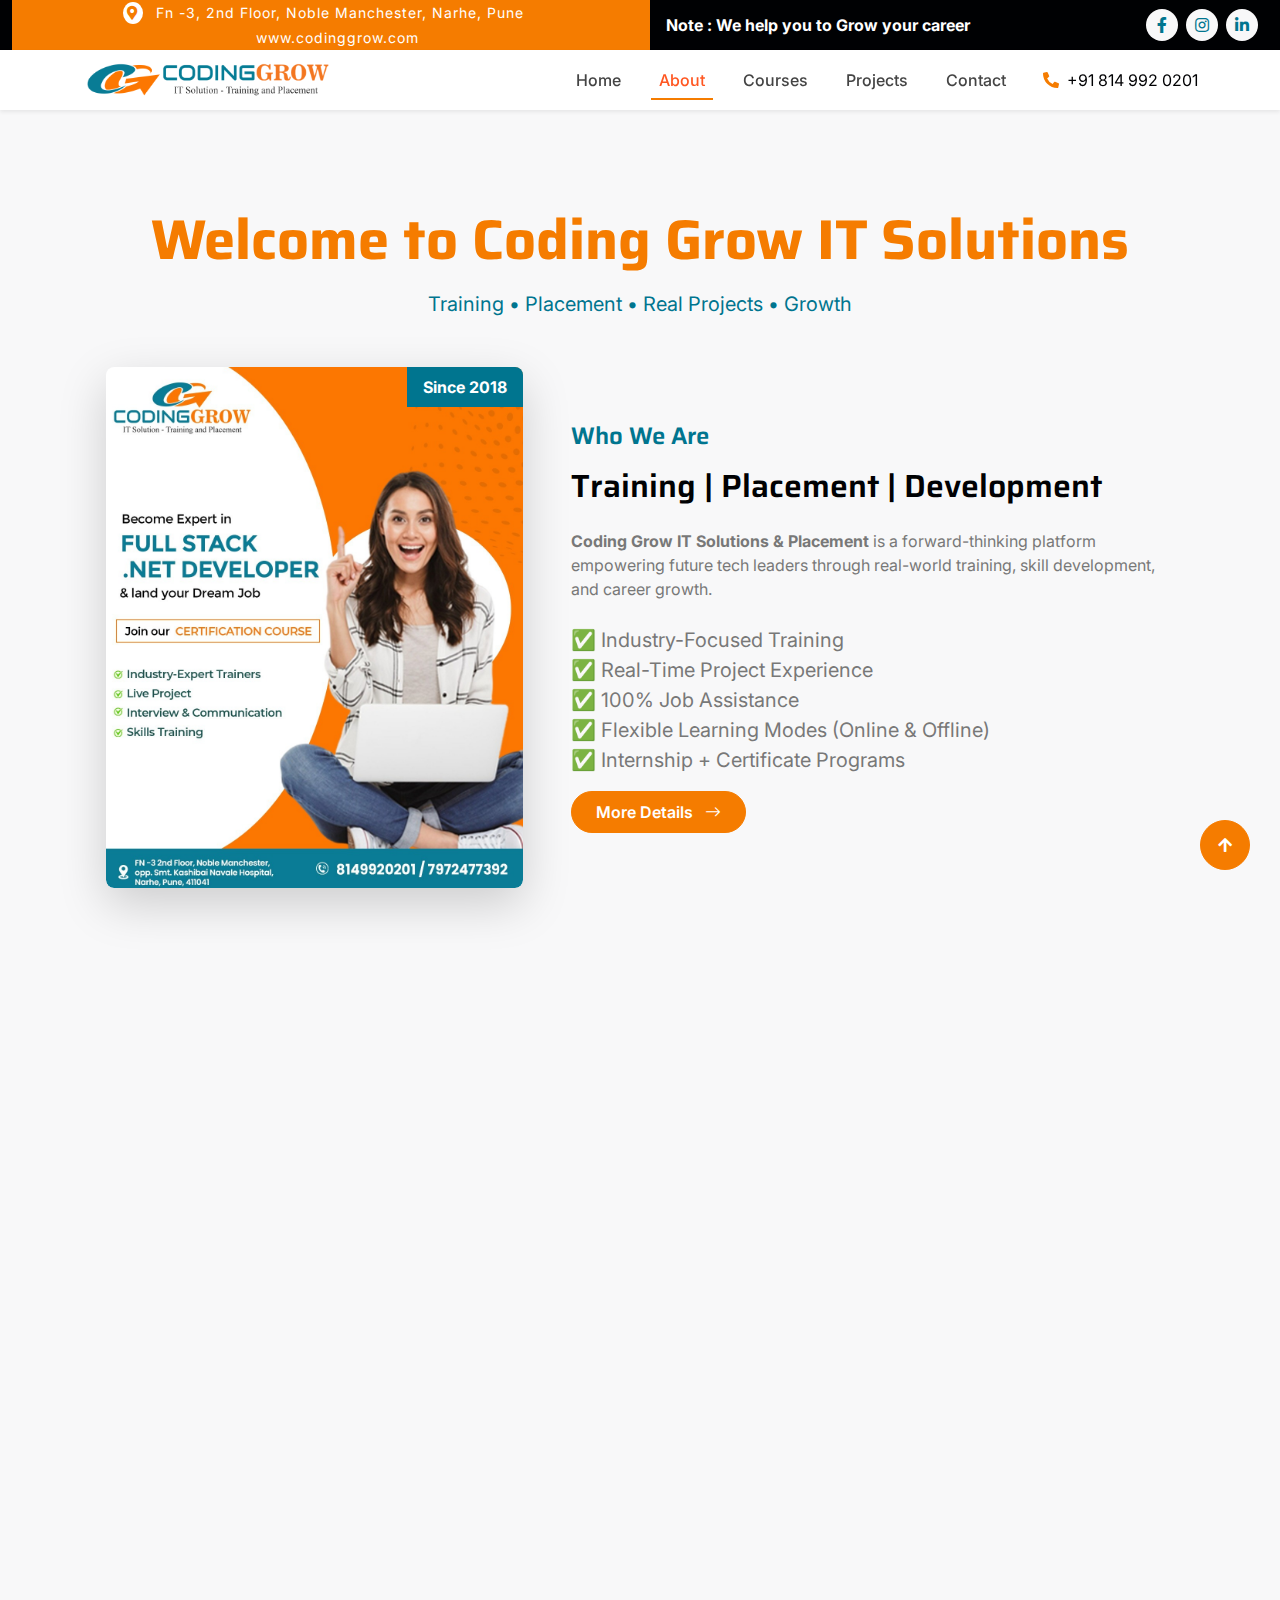
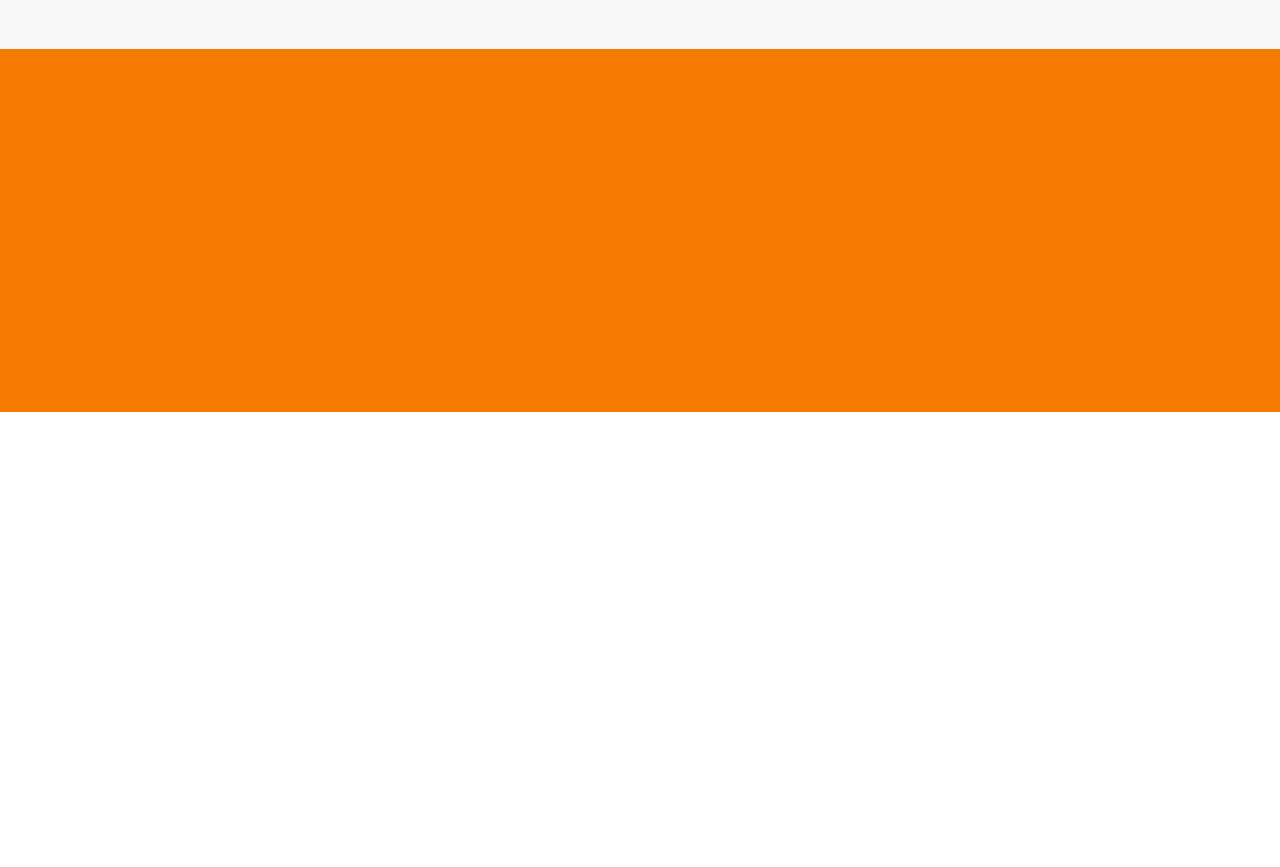
<file: about.html>
<!DOCTYPE html>
<html lang="en">

<head>
    <meta charset="utf-8">
    <title>Coding Grow - IT Solutions | Training & Placement</title>
    <meta content="width=device-width, initial-scale=1.0" name="viewport">
    <meta content="coding, training, placement, IT Solutions" name="keywords">
    <meta content="Best IT Training & Placement company in Pune" name="description">

    <!-- Fonts -->
    <link rel="preconnect" href="https://fonts.googleapis.com">
    <link rel="preconnect" href="https://fonts.gstatic.com" crossorigin>
    <link
        href="https://fonts.googleapis.com/css2?family=Inter:wght@400;500;600&family=Saira:wght@500;600;700&display=swap"
        rel="stylesheet">

    <!-- Icons & Libraries -->
    <link href="https://cdnjs.cloudflare.com/ajax/libs/font-awesome/5.10.0/css/all.min.css" rel="stylesheet">
    <link href="https://cdn.jsdelivr.net/npm/bootstrap-icons@1.10.5/font/bootstrap-icons.css" rel="stylesheet">
    <link rel="stylesheet" href="https://cdnjs.cloudflare.com/ajax/libs/animate.css/4.1.1/animate.min.css" />
    <link href="lib/owlcarousel/assets/owl.carousel.min.css" rel="stylesheet">

    <!-- Bootstrap & Custom CSS -->
    <link href="css/bootstrap.min.css" rel="stylesheet">
    <link href="css/style.css" rel="stylesheet">

</head>

<body>

    <!-- Topbar -->
    <div class="container-fluid bg-dark d-none d-md-block">
        <div class="rounded topbar">
            <div class="d-flex flex-column flex-md-row justify-content-between align-items-center  gap-2">
                <!-- Left Info -->
                <div class="top-info d-flex flex-wrap align-items-center">
                    <small class="me-3 text-white">
                        <i class="fas fa-map-marker-alt me-2 text-secondary bg-white rounded-circle p-1"></i>
                        Fn -3, 2nd Floor, Noble Manchester, Narhe, Pune
                    </small>
                    <small class="me-3 text-white">
                        <i class="fas fa-envelope me-2 text-secondary"></i>
                        www.codinggrow.com
                    </small>
                </div>

                <!-- Animated Note -->
                <div id="note" class="text-secondary d-none d-xl-block">
                    <small class="text-white fs-6 fw-bold p-2 animate__animated animate__flash animate__infinite">Note : We help you to Grow your career</small>
                </div>

                <!-- Social Links -->
                <div class="top-link d-flex align-items-center">
                    <a href="https://www.facebook.com/profile.php?id=61577182261737" target="_blank" class="bg-light btn btn-sm-square rounded-circle me-2">
                        <i class="fab fa-facebook-f text-primary"></i>
                    </a>
                    <a href="https://www.instagram.com/codinggrow" target="_blank" class="bg-light btn btn-sm-square rounded-circle me-2">
                        <i class="fab fa-instagram text-primary"></i>
                    </a>
                    <a href="#" class="bg-light btn btn-sm-square rounded-circle">
                        <i class="fab fa-linkedin-in text-primary"></i>
                    </a>
                </div>
            </div>
        </div>
    </div>
    <!-- End of Topbar -->
    <!-- Navbar -->
    <nav class="navbar navbar-expand-lg navbar-light bg-light shadow-sm sticky-top">
        <div class="container">
            <a class="navbar-brand" href="index.html">
                <img src="img/logo_for_web.png" alt="CodingGrow" height="50">
            </a>
            <button class="navbar-toggler" type="button" data-bs-toggle="collapse" data-bs-target="#navbarCollapse">
                <span class="navbar-toggler-icon"></span>
            </button>
            <div class="collapse navbar-collapse" id="navbarCollapse">
                <ul class="navbar-nav ms-auto mb-2 mb-lg-0">
                    <li class="nav-item"><a class="nav-link" href="index.html">Home</a></li>
                    <li class="nav-item"><a class="nav-link active" href="about.html">About</a></li>
                    <li class="nav-item"><a class="nav-link" href="Courses.html">Courses</a></li>
                    <li class="nav-item"><a class="nav-link" href="project.html">Projects</a></li>
                    <li class="nav-item"><a class="nav-link" href="contact.html">Contact</a></li>
                </ul>
                <div class="d-none d-lg-flex align-items-center ms-4">
                    <a href="tel:+918149920201" class="text-decoration-none text-dark">
                        <i class="fa fa-phone-alt text-secondary me-2"></i>+91 814 992 0201
                    </a>
                </div>
            </div>
        </div>
    </nav>

    <!-- About Section -->
    <div class="container-fluid py-5 bg-light">
        <div class="container py-5">
            <div class="text-center mb-5 wow fadeInDown" data-wow-delay=".2s">
                <h1 class="display-4 fw-bold text-secondary">Welcome to Coding Grow IT Solutions</h1>
                <p class="fs-5 text-primary mt-3">Training • Placement • Real Projects • Growth</p>
            </div>
            <div class="container-fluid bg-light">
                <div class="container">
                    <!-- Main Content -->
                    <div class="row align-items-center justify-content-center g-5">

                        <!-- Left Image -->
                        <div class="col-lg-5 col-md-6 wow fadeInLeft" data-wow-delay=".3s">
                            <div class="position-relative rounded overflow-hidden shadow-lg">
                                <img src="img/codinggrow.png.jpg" class="img-fluid rounded w-100"
                                    alt="About CodingGrow">
                                <div class="position-absolute top-0 end-0 bg-primary text-white px-3 py-2 fw-bold">
                                    Since 2018
                                </div>
                            </div>
                        </div>
                        <!-- Right Text -->
                        <div class="col-lg-7 col-md-6 wow fadeInRight" data-wow-delay=".5s">
                            <h4 class="text-primary mb-3">Who We Are</h4>
                            <h2 class="mb-4 fw-semibold">Training | Placement | Development</h2>

                            <p><strong>Coding Grow IT Solutions & Placement</strong> is a forward-thinking platform
                                empowering
                                future tech leaders through real-world training, skill development, and career growth.
                            </p>

                            <ul class="list-unstyled fs-5 mt-4">
                                <li>✅ Industry-Focused Training</li>
                                <li>✅ Real-Time Project Experience</li>
                                <li>✅ 100% Job Assistance</li>
                                <li>✅ Flexible Learning Modes (Online & Offline)</li>
                                <li>✅ Internship + Certificate Programs</li>
                            </ul>

                            <a href="#contact" class="btn btn-secondary text-white px-4 py-2 rounded-pill">
                                More Details <i class="bi bi-arrow-right ms-2"></i>
                            </a>
                        </div>

                    </div>
                </div>
            </div>

            <!-- Vision & Mission -->
            <div class="row mt-5 g-4">
                <div class="col-md-6 wow fadeInUp" data-wow-delay=".2s">
                    <div class="p-4 bg-white rounded shadow h-100">
                        <h4 class="text-secondary fw-bold">Our Vision</h4>
                        <p>To be a global leader in IT education by nurturing skilled professionals who drive digital
                            innovation.</p>
                    </div>
                </div>
                <div class="col-md-6 wow fadeInUp" data-wow-delay=".4s">
                    <div class="p-4 bg-white rounded shadow h-100">
                        <h4 class="text-secondary fw-bold">Our Mission</h4>
                        <p>Empower learners with job-ready skills, support startups, and provide expert mentorship to
                            shape successful tech careers.</p>
                    </div>
                </div>
            </div>

            <!-- Why Choose Us -->
            <div class="row mt-5 align-items-center bg-white rounded shadow p-4 g-4 wow fadeInUp" data-wow-delay=".6s">
                <div class="col-lg-6">
                    <h4 class="text-primary fw-bold">Why Choose Us?</h4>
                    <ul class="fs-5 mt-3">
                        <li>🎯 Expert Trainers</li>
                        <li>📊 Real-Time Projects</li>
                        <li>🤝 Placement Preparation</li>
                        <li>🎓 Practical Certifications</li>
                        <li>🚀 Internship Opportunities</li>
                    </ul>
                    <a href="contact.html" class="btn btn-secondary px-4 py-2 mt-3 rounded-pill">
                        Contact Us <i class="bi bi-arrow-right ms-2"></i>
                    </a>
                </div>
                <div class="col-lg-6 text-center">
                    <img src="img/carousel-1.jpeg" class="img-fluid rounded" alt="Why Choose Us">
                </div>
            </div>
        </div>
    </div>

    <!-- Fact Start -->
    <div class="container-fluid bg-secondary py-5">
        <div class="container">
            <div class="row g-4 text-center">

                <!-- Fact Box 1 -->
                <div class="col-12 col-sm-6 col-lg-3">
                    <div class="bg-white p-4 rounded shadow-sm h-100 wow fadeIn" data-wow-delay=".1s">
                        <div class="mb-3">
                            <i class="bi bi-emoji-smile text-primary fs-1"></i>
                        </div>
                        <h1 class="text-primary counter-value">103</h1>
                        <h6 class="text-dark mt-2">Success in getting happy students</h6>
                    </div>
                </div>

                <!-- Fact Box 2 -->
                <div class="col-12 col-sm-6 col-lg-3">
                    <div class="bg-white p-4 rounded shadow-sm h-100 wow fadeIn" data-wow-delay=".3s">
                        <div class="mb-3">
                            <i class="bi bi-briefcase-fill text-primary fs-1"></i>
                        </div>
                        <h1 class="text-primary counter-value">25</h1>
                        <h6 class="text-dark mt-2">Thousands of successful careers</h6>
                    </div>
                </div>

                <!-- Fact Box 3 -->
                <div class="col-12 col-sm-6 col-lg-3">
                    <div class="bg-white p-4 rounded shadow-sm h-100 wow fadeIn" data-wow-delay=".5s">
                        <div class="mb-3">
                            <i class="bi bi-code-slash text-primary fs-1"></i>
                        </div>
                        <h1 class="text-primary counter-value">120</h1>
                        <h6 class="text-dark mt-2">Students who love CodingGrow</h6>
                    </div>
                </div>

                <!-- Fact Box 4 -->
                <div class="col-12 col-sm-6 col-lg-3">
                    <div class="bg-white p-4 rounded shadow-sm h-100 wow fadeIn" data-wow-delay=".7s">
                        <div class="mb-3">
                            <i class="bi bi-star-fill text-warning fs-1"></i>
                            <i class="bi bi-star-fill text-warning fs-1"></i>
                            <i class="bi bi-star-fill text-warning fs-1"></i>
                            <i class="bi bi-star-fill text-warning fs-1"></i>
                            <i class="bi bi-star-fill text-warning fs-1"></i>
                        </div>
                        <h1 class="text-primary counter-value">5</h1>
                        <h6 class="text-dark mt-2">Star reviews from students</h6>
                    </div>
                </div>

            </div>
        </div>
    </div>
    <!-- Fact End -->

    <!-- Footer -->
  <div class="container-fluid footer bg-dark wow fadeIn" data-wow-delay=".3s">
        <div class="container pt-5 pb-4">
            <div class="row g-5">
                <div class="col-lg-3 col-md-6">
                    <a href="index.html">
                        <h1 class="text-white fw-bold d-block"> <span class="text-primary">Coding</span><span class="text-secondary">Grow</span> </h1>
                    </a>
                    <p class="text-white mt-3">Empowering your career with hands-on training, real projects, and dedicated placement support.</p>
                    <p class="text-white mt-3">Join us to learn, grow, and succeed in the IT industry.</p>

                    <div class="d-flex align-items-center mt-4">
                        <a href="https://www.facebook.com/profile.php?id=61577182261737" target="_blank" class="btn-light nav-fill btn btn-square rounded-circle me-2"><i class="fab fa-facebook-f text-primary"></i></a>
                        <a href="https://www.instagram.com/codinggrow" target="_blank" class="btn-light nav-fill btn btn-square rounded-circle me-2"><i class="fab fa-instagram text-primary"></i></a>
                        <a href="#" class="btn-light nav-fill btn btn-square rounded-circle me-0"><i class="fab fa-linkedin-in text-primary"></i></a>
                    </div>
                </div>
                <div class="col-lg-3 col-md-6">
                    <a href="#" class="h3 text-secondary">Quick Links</a>
                    <div class="mt-4 d-flex flex-column short-link">
                        <a href="index.html" class="mb-2 text-white"><i class="fas fa-angle-right text-secondary me-2"></i>Home</a>
                        <a href="about.html" class="mb-2 text-white"><i class="fas fa-angle-right text-secondary me-2"></i>About Us</a>
                        <a href="Courses.html" class="mb-2 text-white"><i class="fas fa-angle-right text-secondary me-2"></i>Courses</a>
                        <a href="project.html" class="mb-2 text-white"><i class="fas fa-angle-right text-secondary me-2"></i>Projects</a>
                        <a href="contact.html" class="mb-2 text-white"><i class="fas fa-angle-right text-secondary me-2"></i>Contact</a>
                    </div>
                </div>
                <div class="col-lg-3 col-md-6">
                    <a href="#" class="h3 text-secondary">Help Link</a>
                    <div class="mt-4 d-flex flex-column help-link">
                        <a href="#" class="mb-2 text-white"><i class="fas fa-angle-right text-secondary me-2"></i>Terms Of use</a>
                        <a href="#" class="mb-2 text-white"><i class="fas fa-angle-right text-secondary me-2"></i>Privacy Policy</a>
                        <a href="#" class="mb-2 text-white"><i class="fas fa-angle-right text-secondary me-2"></i>FAQs</a>
                        <a href="#" class="mb-2 text-white"><i class="fas fa-angle-right text-secondary me-2"></i>Support</a>
                    </div>
                </div>
                <div class="col-lg-3 col-md-6">
                    <a href="#" class="h3 text-secondary">Contact Us</a>
                    <div class="text-white mt-4 d-flex flex-column contact-link">
                        <a href="#" class="pb-3 text-light border-bottom border-primary"><i class="fas fa-map-marker-alt text-secondary me-2"></i>Fn -3, 2nd Floor, Noble Manchester, Narhe, Pune</a>
                        <a href="tel:+918149920201" class="py-3 text-light border-bottom border-primary"><i class="fas fa-phone-alt text-secondary me-2"></i>+91 814 992 0201</a>
                        <a href="mailto:info@codinggrow.com" class="py-3 text-light border-bottom border-primary"><i class="fas fa-envelope text-secondary me-2"></i>info@codinggrow.com</a>
                    </div>
                </div>
            </div>
            <hr class="text-light mt-5 mb-4">
            <div class="row">
                <div class="col-md-6 text-center text-md-start">
                    <span class="text-light"><a href="#" class="text-secondary"><i class="fas fa-copyright text-secondary me-2"></i>2024 CodingGrow</a>, All rights reserved.</span>
                </div>
                <div class="col-md-6 text-center text-md-end">
                    <span class="text-light">Designed by <a class="text-secondary" href="#">CodingGrow Team</a></span>
                </div>
            </div>
        </div>
    </div>

    <!-- Back to Top -->
    <a href="#" class="btn btn-secondary btn-square rounded-circle back-to-top">
        <i class="fa fa-arrow-up text-white"></i>
    </a>

    <!-- Scripts -->
    <script src="https://ajax.googleapis.com/ajax/libs/jquery/3.6.4/jquery.min.js"></script>
    <script src="https://cdn.jsdelivr.net/npm/bootstrap@5.3.2/dist/js/bootstrap.bundle.min.js"></script>
    <script src="lib/wow/wow.min.js"></script>
    <script>
        new WOW().init();
    </script>
    <script src="js/main.js"></script>
</body>

</html>
<!-- Note Section -->
</file>
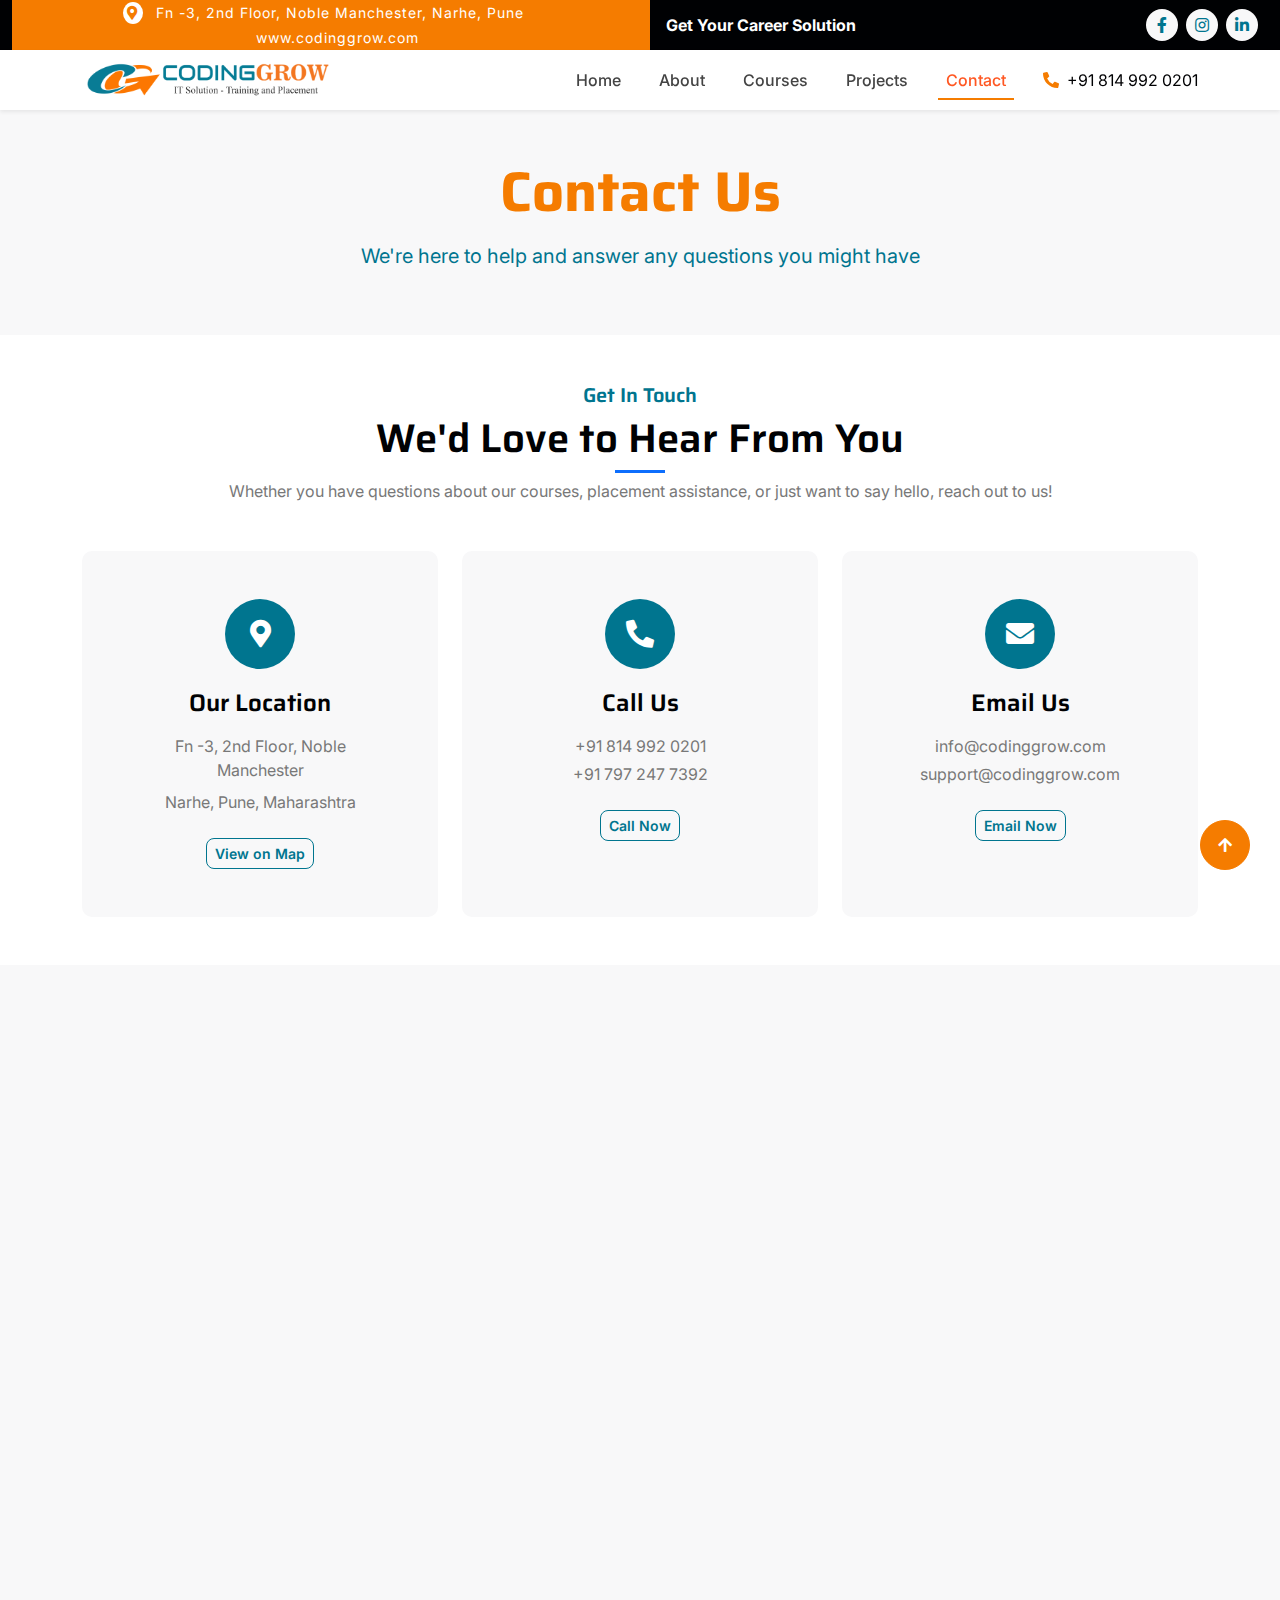
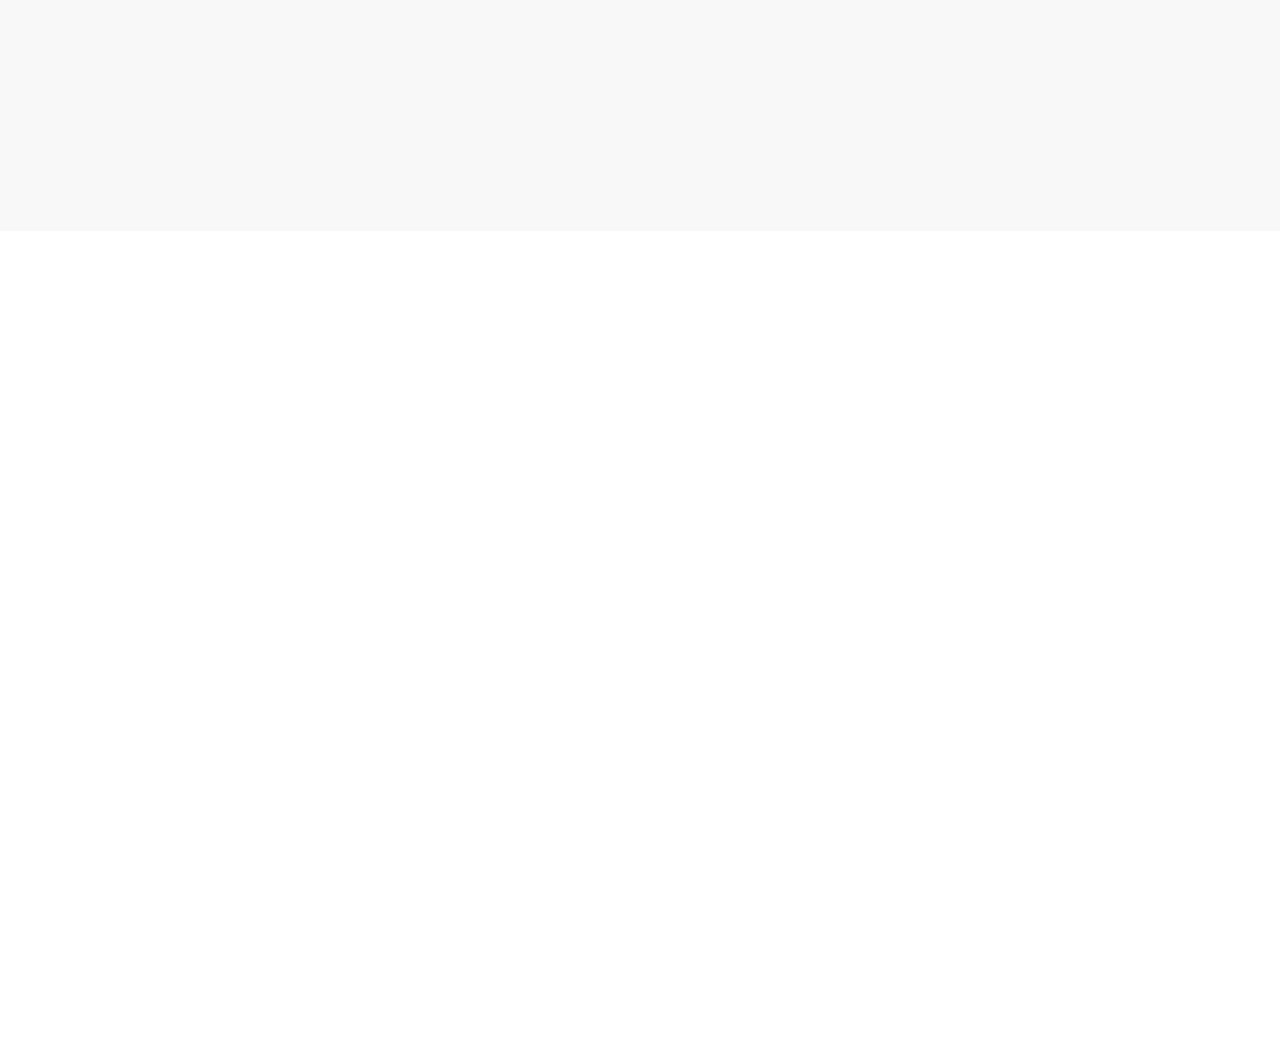
<file: contact.html>
<!DOCTYPE html>
<html lang="en">

<head>
    <meta charset="utf-8">
    <title>CodingGrow IT Solutions - Contact Us</title>
    <meta content="width=device-width, initial-scale=1.0" name="viewport">
    <meta content="contact IT training, coding courses, placement assistance" name="keywords">
    <meta content="Get in touch with CodingGrow for IT training, courses, and career guidance" name="description">

    <!-- Google Web Fonts -->
    <link rel="preconnect" href="https://fonts.googleapis.com">
    <link rel="preconnect" href="https://fonts.gstatic.com" crossorigin>
    <link
        href="https://fonts.googleapis.com/css2?family=Inter:wght@400;500;600&family=Saira:wght@500;600;700&display=swap"
        rel="stylesheet">

    <!-- Icon Font Stylesheet -->
    <link href="https://cdnjs.cloudflare.com/ajax/libs/font-awesome/5.10.0/css/all.min.css" rel="stylesheet">
    <link href="https://cdn.jsdelivr.net/npm/bootstrap-icons@1.4.1/font/bootstrap-icons.css" rel="stylesheet">

    <!-- Libraries Stylesheet -->
    <link href="lib/animate/animate.min.css" rel="stylesheet">
    <link href="lib/owlcarousel/assets/owl.carousel.min.css" rel="stylesheet">

    <!-- Customized Bootstrap Stylesheet -->
    <link href="css/bootstrap.min.css" rel="stylesheet">

    <!-- Template Stylesheet -->
    <link href="css/style.css" rel="stylesheet">
</head>

<body>
    <!-- Topbar -->
    <div class="container-fluid bg-dark d-none d-md-block">
        <div class="rounded topbar">
            <div class="d-flex flex-column flex-md-row justify-content-between align-items-center gap-2">
                <!-- Left Info -->
                <div class="top-info d-flex flex-wrap align-items-center">
                    <small class="me-3 text-white">
                        <i class="fas fa-map-marker-alt me-2 text-secondary bg-white rounded-circle p-1"></i>
                        Fn -3, 2nd Floor, Noble Manchester, Narhe, Pune
                    </small>
                    <small class="me-3 text-white">
                        <i class="fas fa-envelope me-2 text-secondary"></i>
                        www.codinggrow.com
                    </small>
                </div>

                <!-- Animated Note -->
                <div id="note" class="text-secondary d-none d-xl-block">
                    <small class="text-white fs-6 fw-bold p-2 animate__animated animate__flash animate__infinite">Get
                        Your Career Solution</small>
                </div>

                <!-- Social Links -->
                <div class="top-link d-flex align-items-center">
                    <a href="https://www.facebook.com/profile.php?id=61577182261737" target="_blank" class="bg-light btn btn-sm-square rounded-circle me-2">
                        <i class="fab fa-facebook-f text-primary"></i>
                    </a>
                    <a href="https://www.instagram.com/codinggrow" target="_blank" class="bg-light btn btn-sm-square rounded-circle me-2">
                        <i class="fab fa-instagram text-primary"></i>
                    </a>
                    <a href="#" class="bg-light btn btn-sm-square rounded-circle">
                        <i class="fab fa-linkedin-in text-primary"></i>
                    </a>
                </div>
            </div>
        </div>
    </div>
    <!-- End of Topbar -->

    <!-- Navbar -->
    <nav class="navbar navbar-expand-lg navbar-light bg-light shadow-sm sticky-top">
        <div class="container">
            <a class="navbar-brand" href="index.html">
                <img src="img/logo_for_web.png" alt="CodingGrow" height="50">
            </a>
            <button class="navbar-toggler" type="button" data-bs-toggle="collapse" data-bs-target="#navbarCollapse">
                <span class="navbar-toggler-icon"></span>
            </button>
            <div class="collapse navbar-collapse" id="navbarCollapse">
                <ul class="navbar-nav ms-auto mb-2 mb-lg-0">
                    <li class="nav-item"><a class="nav-link" href="index.html">Home</a></li>
                    <li class="nav-item"><a class="nav-link" href="about.html">About</a></li>
                    <li class="nav-item"><a class="nav-link" href="Courses.html">Courses</a></li>
                    <li class="nav-item"><a class="nav-link" href="project.html">Projects</a></li>
                    <li class="nav-item"><a class="nav-link active" href="contact.html">Contact</a></li>
                </ul>
                <div class="d-none d-lg-flex align-items-center ms-4">
                    <a href="tel:+918149920201" class="text-decoration-none text-dark">
                        <i class="fa fa-phone-alt text-secondary me-2"></i>+91 814 992 0201
                    </a>
                </div>
            </div>
        </div>
    </nav>
    <!-- Navbar End -->

    <!-- Contact Header -->
    <div class="container-fluid d-flex align-items-center justify-content-center text-white bg-light">
        <div class="container text-center py-5">
            <h1 class="display-4 fw-bold mb-3 text-secondary">Contact Us</h1>
            <p class="fs-5 text-primary">We're here to help and answer any questions you might have</p>
        </div>
    </div>

    <!-- Contact Info -->
    <div class="container-fluid py-5">
        <div class="container">
            <div class="text-center mb-5 wow fadeInUp" data-wow-delay="0.1s">
                <h5 class="text-primary mb-2">Get In Touch</h5>
                <h1 class="section-title mb-3">We'd Love to Hear From You</h1>
                <p class="mb-0">Whether you have questions about our courses, placement assistance, or just want to say
                    hello, reach out to us!</p>
            </div>

            <div class="row g-4">
                <div class="col-md-4 wow fadeInUp" data-wow-delay="0.3s">
                    <div class="contact-icon-box bg-light p-5 text-center">
                        <div class="contact-icon bg-primary text-white">
                            <i class="fas fa-map-marker-alt"></i>
                        </div>
                        <h4 class="mb-3">Our Location</h4>
                        <p class="mb-2">Fn -3, 2nd Floor, Noble Manchester</p>
                        <p>Narhe, Pune, Maharashtra</p>
                        <a href="https://maps.app.goo.gl/cmWqQFYTDS73rKtF6" target="_blank"
                            class="btn btn-outline-primary btn-sm mt-2">View on Map</a>
                    </div>
                </div>

                <div class="col-md-4 wow fadeInUp" data-wow-delay="0.5s">
                    <div class="contact-icon-box bg-light p-5 text-center">
                        <div class="contact-icon bg-primary text-white">
                            <i class="fas fa-phone-alt"></i>
                        </div>
                        <h4 class="mb-3">Call Us</h4>
                        <p class="mb-1">+91 814 992 0201</p>
                        <p>+91 797 247 7392</p>
                        <a href="tel:+918149920201" class="btn btn-outline-primary btn-sm mt-2">Call Now</a>
                    </div>
                </div>

                <div class="col-md-4 wow fadeInUp" data-wow-delay="0.7s">
                    <div class="contact-icon-box bg-light p-5 text-center">
                        <div class="contact-icon bg-primary text-white">
                            <i class="fas fa-envelope"></i>
                        </div>
                        <h4 class="mb-3">Email Us</h4>
                        <p class="mb-1">info@codinggrow.com</p>
                        <p>support@codinggrow.com</p>
                        <a href="mailto:info@codinggrow.com" class="btn btn-outline-primary btn-sm mt-2">Email Now</a>
                    </div>
                </div>
            </div>
        </div>
    </div>

    <!-- Contact Form & Map -->
    <div class="container-fluid bg-light py-5">
        <div class="container">
            <div class="row g-5">
                <div class="col-lg-6 wow fadeInUp" data-wow-delay="0.1s">
                    <div class="bg-white p-5 contact-form">
                        <h3 class="mb-4 text-primary fw-bold text-center">Send Us a Message</h3>
                        <p class="mb-4">Have questions about our courses or placement process? Fill out the form below
                            and we'll get back to you within 24 hours.</p>

                        <form>
                            <div class="row g-3">
                                <div class="col-md-12">
                                    <div class="form-floating">
                                        <input type="text" class="form-control" id="name" placeholder="Your Name">
                                        <label for="name">Your Name</label>
                                    </div>
                                </div>
                                <div class="col-md-12">
                                    <div class="form-floating">
                                        <input type="email" class="form-control" id="email" placeholder="Your Email">
                                        <label for="email">Your Email</label>
                                    </div>
                                </div>
                                 <div class="col-12">
                                    <div class="form-floating">
                                        <input type="text" class="form-control" id="MobileNo" placeholder="Mobile No">
                                        <label for="Mobile No">Mobile No</label>
                                    </div>
                                </div>
                                <div class="col-12">
                                    <div class="form-floating">
                                        <input type="text" class="form-control" id="subject" placeholder="Subject">
                                        <label for="subject">Subject</label>
                                    </div>
                                </div>
                                <div class="col-12">
                                    <div class="form-floating">
                                        <textarea class="form-control" placeholder="Leave a message here" id="message"
                                            style="height: 150px"></textarea>
                                        <label for="message">Message</label>
                                    </div>
                                </div>
                                <div class="col-12">
                                    <button class="btn btn-primary btn-send py-3 px-5" type="submit">Send
                                        Message</button>
                                </div>
                            </div>
                        </form>
                    </div>
                </div>

                <div class="col-lg-6 wow fadeInUp" data-wow-delay="0.5s">
                    <div class="h-100 map-container">
                        <iframe class="w-100 h-100"
                            src="https://www.google.com/maps/embed?pb=!1m18!1m12!1m3!1d3784.5883836941243!2d73.82202907496132!3d18.456988982624345!2m3!1f0!2f0!3f0!3m2!1i1024!2i768!4f13.1!3m3!1m2!1s0x3bc29544af1fb763%3A0x51b19c6227d6844c!2sNoble%20Manchester%20Building!5e0!3m2!1sen!2sin!4v1751100264309!5m2!1sen!2sin"
                            style="border:0;" allowfullscreen="" loading="lazy"></iframe>
                    </div>
                </div>
            </div>
        </div>
    </div>

    <!-- Business Hours -->
    <div class="container-fluid py-5">
        <div class="container">
            <div class="row">
                <div class="col-lg-6 text-center wow fadeInUp" data-wow-delay="0.1s">
                    <h5 class="text-secondary mb-2">Our Availability</h5>
                    <h2 class="mb-4 text-primary">Working Hours</h2>

                    <div class="bg-light p-4 w-100 rounded d-inline-block">
                        <ul class="list-unstyled text-start mb-0">
                            <li class="d-flex justify-content-between py-2 border-bottom">
                                <span class="fw-bold">Monday - Friday </span>
                                <span>9:00 AM - 7:00 PM</span>
                            </li>
                            <li class="d-flex justify-content-between py-2 border-bottom">
                                <span class="fw-bold">Saturday</span>
                                <span>10:00 AM - 5:00 PM</span>
                            </li>
                            <li class="d-flex justify-content-between py-2">
                                <span class="fw-bold">Sunday</span>
                                <span>Closed</span>
                            </li>
                        </ul>
                    </div>
                </div>
                <div class="col-md-6">
                    <div class="mt-5 mt-md-0 wow fadeInUp" data-wow-delay="0.3s ">
                        <h4 class="mb-3 fw-bold text-secondary text-center">Follow Us</h4>
                        <div class="d-flex justify-content-center gap-2">
                            <a class="btn btn-square btn-outline-primary rounded-circle me-2" href="https://www.facebook.com/profile.php?id=61577182261737" target="_blank"><i
                                    class="fab fa-facebook-f"></i></a>
                            <a class="btn btn-square btn-outline-primary rounded-circle me-2" href="#"><i
                                    class="fab fa-twitter"></i></a>
                            <a class="btn btn-square btn-outline-primary rounded-circle me-2" href="https://www.instagram.com/codinggrow" target="_blank"><i
                                    class="fab fa-instagram"></i></a>
                            <a class="btn btn-square btn-outline-primary rounded-circle" href="#"><i
                                    class="fab fa-linkedin-in"></i></a>
                        </div>
                    </div>
                </div>

            </div>
        </div>
    </div>
       <!-- Footer Start -->
        <div class="container-fluid footer bg-dark wow fadeIn" data-wow-delay=".3s">
            <div class="container pt-5 pb-4">
                <div class="row g-5">
                    <div class="col-lg-3 col-md-6">
                        <a href="index.html">
                            <h1 class="text-white fw-bold d-block"> <span class="text-primary">Coding</span><span
                                    class="text-secondary">Grow</span> </h1>
                        </a>
                        <p class="text-white mt-3">Empowering your career with hands-on training, real projects, and
                            dedicated placement support.</p>
                        <p class="text-white mt-3">Join us to learn, grow, and succeed in the IT industry.</p>

                        <div class="d-flex align-items-center mt-4">
                            <a href="https://www.facebook.com/profile.php?id=61577182261737" target="_blank" class="btn-light nav-fill btn btn-square rounded-circle me-2"><i
                                    class="fab fa-facebook-f text-primary"></i></a>
                            <a href="https://www.instagram.com/codinggrow" target="_blank" class="btn-light nav-fill btn btn-square rounded-circle me-2"><i
                                    class="fab fa-instagram text-primary"></i></a>
                            <a href="#" class="btn-light nav-fill btn btn-square rounded-circle me-0"><i
                                    class="fab fa-linkedin-in text-primary"></i></a>
                        </div>
                    </div>
                    <div class="col-lg-3 col-md-6">
                        <a href="#" class="h3 text-secondary">Quick Links</a>
                        <div class="mt-4 d-flex flex-column short-link">
                            <a href="index.html" class="mb-2 text-white"><i
                                    class="fas fa-angle-right text-secondary me-2"></i>Home</a>
                            <a href="about.html" class="mb-2 text-white"><i
                                    class="fas fa-angle-right text-secondary me-2"></i>About Us</a>
                            <a href="Courses.html" class="mb-2 text-white"><i
                                    class="fas fa-angle-right text-secondary me-2"></i>Courses</a>
                            <a href="project.html" class="mb-2 text-white"><i
                                    class="fas fa-angle-right text-secondary me-2"></i>Projects</a>
                            <a href="contact.html" class="mb-2 text-white"><i
                                    class="fas fa-angle-right text-secondary me-2"></i>Contact</a>
                        </div>
                    </div>
                    <div class="col-lg-3 col-md-6">
                        <a href="#" class="h3 text-secondary">Help Link</a>
                        <div class="mt-4 d-flex flex-column help-link">
                            <a href="#" class="mb-2 text-white"><i
                                    class="fas fa-angle-right text-secondary me-2"></i>Terms Of use</a>
                            <a href="#" class="mb-2 text-white"><i
                                    class="fas fa-angle-right text-secondary me-2"></i>Privacy Policy</a>
                            <a href="#" class="mb-2 text-white"><i
                                    class="fas fa-angle-right text-secondary me-2"></i>FAQs</a>
                            <a href="#" class="mb-2 text-white"><i
                                    class="fas fa-angle-right text-secondary me-2"></i>Support</a>
                        </div>
                    </div>
                    <div class="col-lg-3 col-md-6">
                        <a href="#" class="h3 text-secondary">Contact Us</a>
                        <div class="text-white mt-4 d-flex flex-column contact-link">
                            <a href="#" class="pb-3 text-light border-bottom border-primary"><i
                                    class="fas fa-map-marker-alt text-secondary me-2"></i>Fn -3, 2nd Floor, Noble
                                Manchester, Narhe, Pune</a>
                            <a href="tel:+918149920201" class="py-3 text-light border-bottom border-primary"><i
                                    class="fas fa-phone-alt text-secondary me-2"></i>+91 814 992 0201</a>
                            <a href="mailto:info@codinggrow.com" class="py-3 text-light border-bottom border-primary"><i
                                    class="fas fa-envelope text-secondary me-2"></i>info@codinggrow.com</a>
                        </div>
                    </div>
                </div>
                <hr class="text-light mt-5 mb-4">
                <div class="row">
                    <div class="col-md-6 text-center text-md-start">
                        <span class="text-light"><a href="#" class="text-secondary"><i
                                    class="fas fa-copyright text-secondary me-2"></i>2024 CodingGrow</a>, All rights
                            reserved.</span>
                    </div>
                    <div class="col-md-6 text-center text-md-end">
                        <span class="text-light">Designed by <a class="text-secondary" href="#">CodingGrow
                                Team</a></span>
                    </div>
                </div>
            </div>
        </div>
        <!-- Footer End -->

    <!-- Back to Top -->
    <a href="#" class="btn btn-secondary btn-square rounded-circle back-to-top"><i
            class="fa fa-arrow-up text-white"></i></a>

    <!-- JavaScript Libraries -->
    <script src="https://ajax.googleapis.com/ajax/libs/jquery/3.6.4/jquery.min.js"></script>
    <script src="https://cdn.jsdelivr.net/npm/bootstrap@5.0.0/dist/js/bootstrap.bundle.min.js"></script>
    <script src="lib/wow/wow.min.js"></script>
    <script src="lib/easing/easing.min.js"></script>
    <script src="lib/waypoints/waypoints.min.js"></script>
    <script src="lib/owlcarousel/owl.carousel.min.js"></script>

    <!-- Template Javascript -->
    <script src="js/main.js"></script>
</body>

</html>
</file>
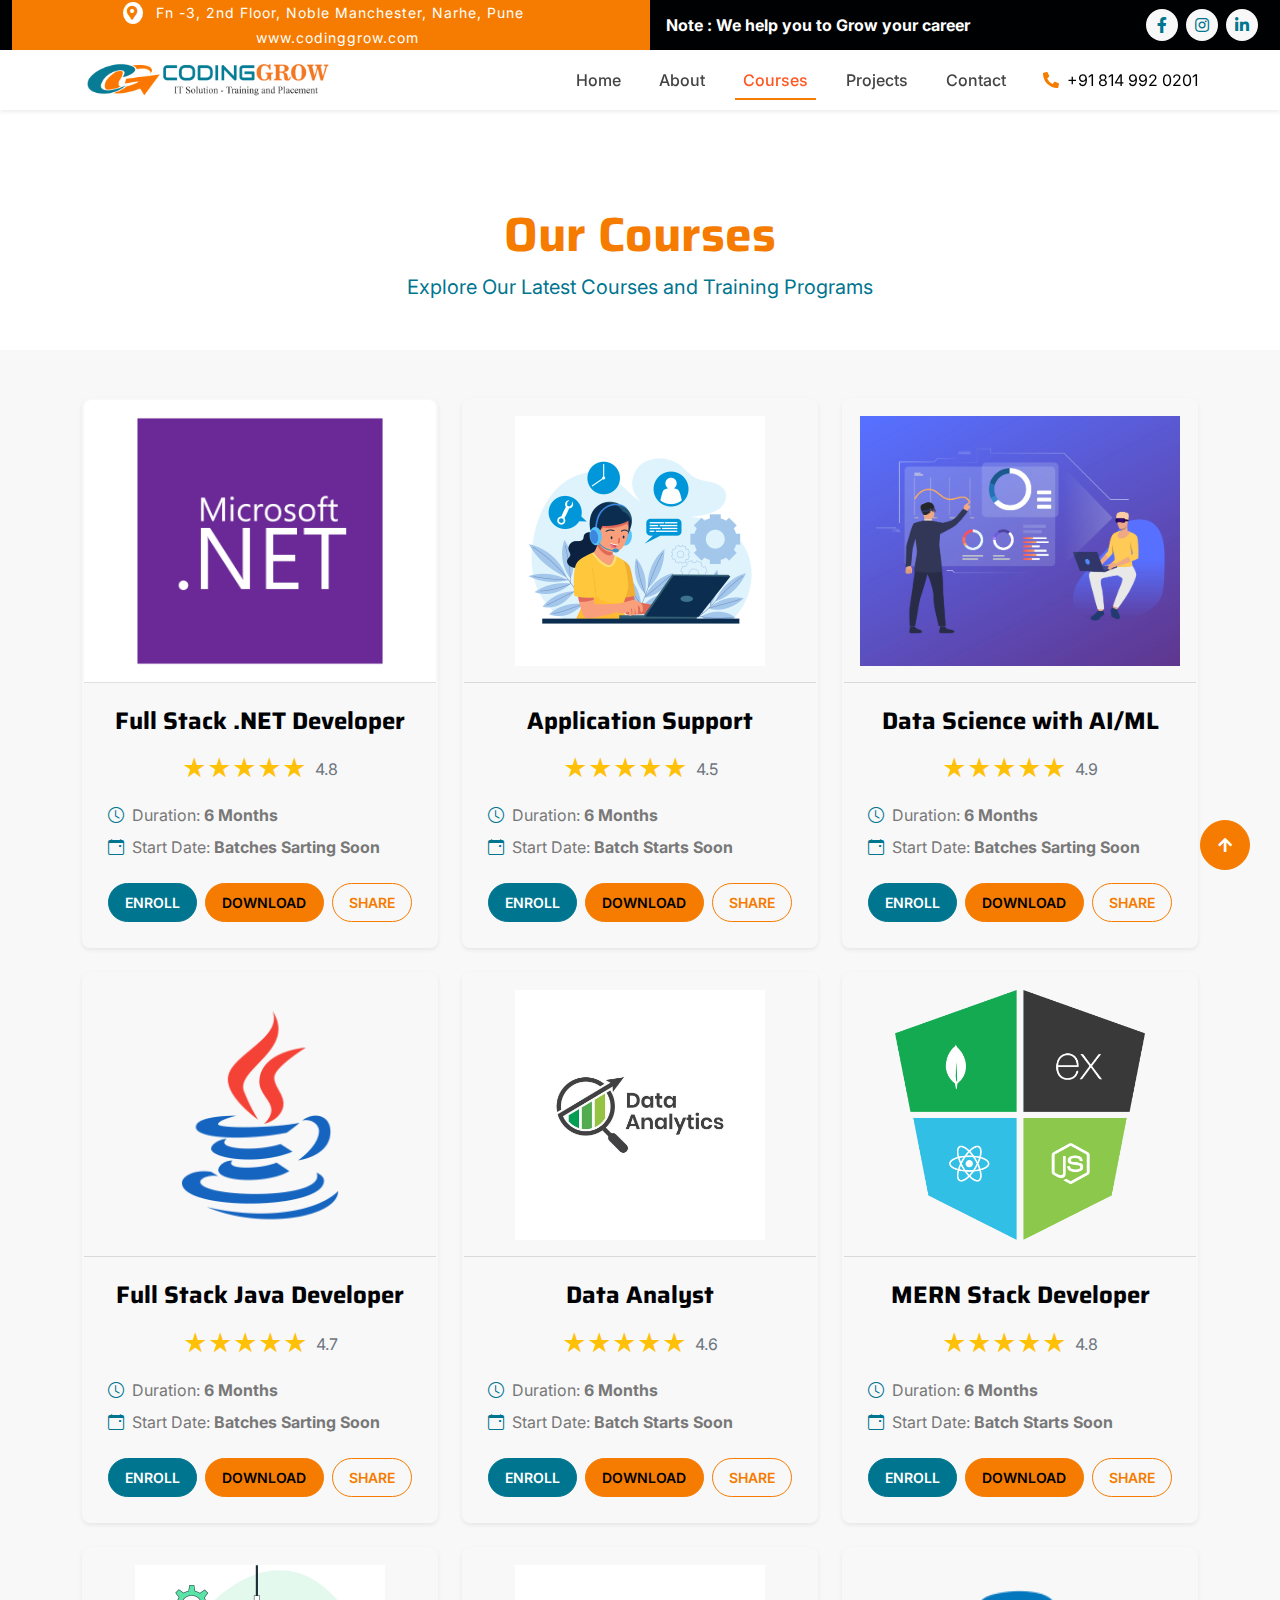
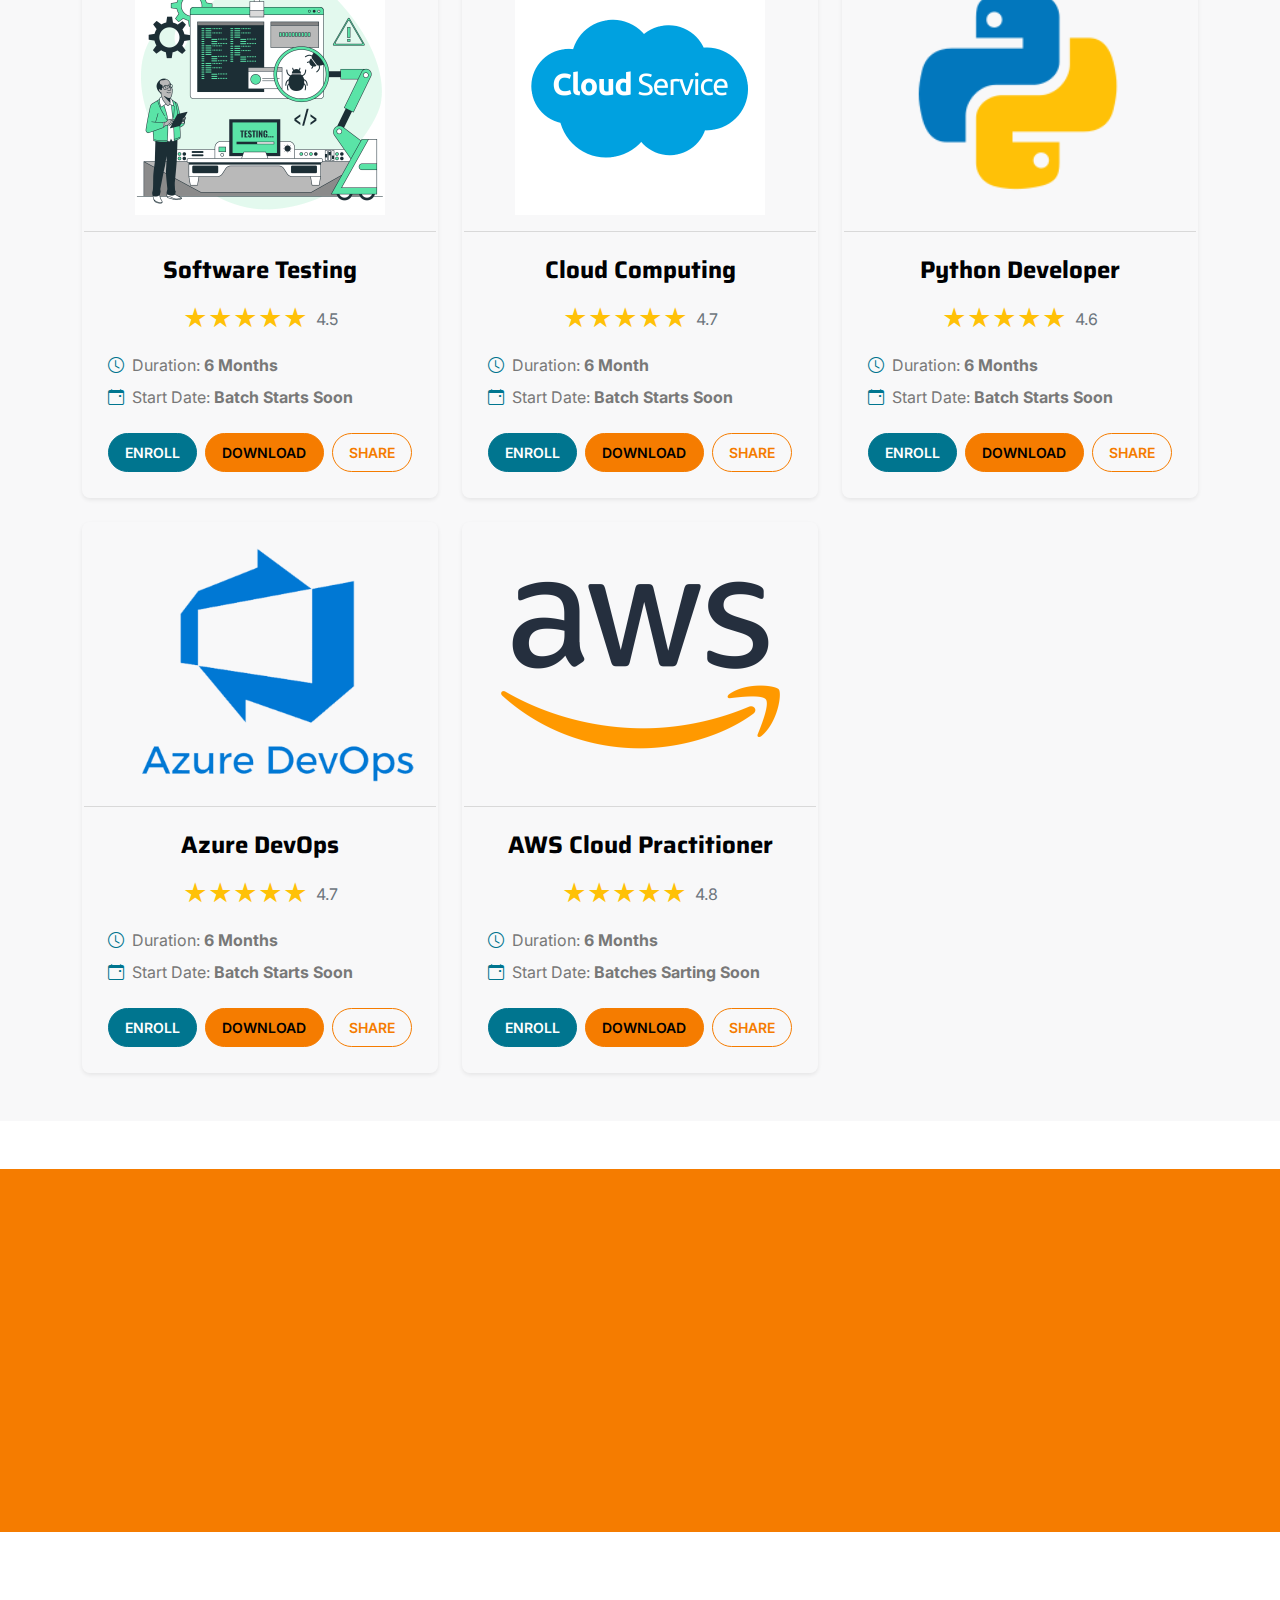
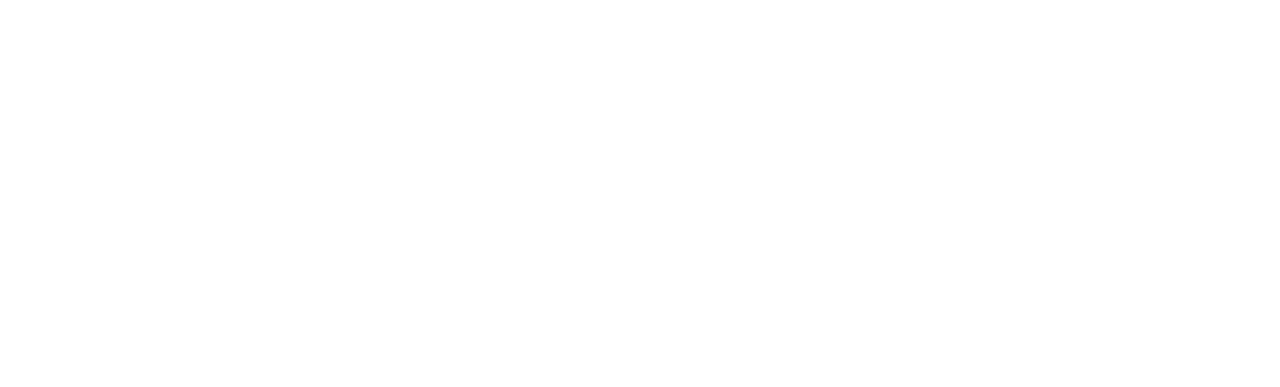
<file: Courses.html>
<!DOCTYPE html>
<html lang="en">

<head>
    <meta charset="utf-8">
    <title>CodingGrow IT Solutions- Traning and Placement</title>
    <meta content="width=device-width, initial-scale=1.0" name="viewport">
    <meta content="" name="keywords">
    <meta content="" name="description">

    <!-- Google Web Fonts -->
    <link rel="preconnect" href="https://fonts.googleapis.com">
    <link rel="preconnect" href="https://fonts.gstatic.com" crossorigin>
    <link
        href="https://fonts.googleapis.com/css2?family=Inter:wght@400;500;600&family=Saira:wght@500;600;700&display=swap"
        rel="stylesheet">

    <!-- Icon Font Stylesheet -->
    <link href="https://cdnjs.cloudflare.com/ajax/libs/font-awesome/5.10.0/css/all.min.css" rel="stylesheet">
    <link href="https://cdn.jsdelivr.net/npm/bootstrap-icons@1.4.1/font/bootstrap-icons.css" rel="stylesheet">

    <!-- Libraries Stylesheet -->
    <link href="lib/animate/animate.min.css" rel="stylesheet">
    <link href="lib/owlcarousel/assets/owl.carousel.min.css" rel="stylesheet">

    <!-- Customized Bootstrap Stylesheet -->
    <link href="css/bootstrap.min.css" rel="stylesheet">

    <!-- Template Stylesheet -->
    <link href="css/style.css" rel="stylesheet">
</head>

<body>
   <!-- Topbar -->
   <div class="container-fluid bg-dark d-none d-md-block">
        <div class="rounded topbar">
            <div class="d-flex flex-column flex-md-row justify-content-between align-items-center  gap-2">
                <!-- Left Info -->
                <div class="top-info d-flex flex-wrap align-items-center">
                    <small class="me-3 text-white">
                        <i class="fas fa-map-marker-alt me-2 text-secondary bg-white rounded-circle p-1"></i>
                        Fn -3, 2nd Floor, Noble Manchester, Narhe, Pune
                    </small>
                    <small class="me-3 text-white">
                        <i class="fas fa-envelope me-2 text-secondary"></i>
                        www.codinggrow.com
                    </small>
                </div>

                <!-- Animated Note -->
                <div id="note" class="text-secondary d-none d-xl-block">
                    <small class="text-white fs-6 fw-bold p-2 animate__animated animate__flash animate__infinite">Note : We help you to Grow your career</small>
                </div>

                <!-- Social Links -->
                <div class="top-link d-flex align-items-center">
                    <a href="https://www.facebook.com/profile.php?id=61577182261737" target="_blank" class="bg-light btn btn-sm-square rounded-circle me-2">
                        <i class="fab fa-facebook-f text-primary"></i>
                    </a>
                    <a href="https://www.instagram.com/codinggrow" target="_blank" class="bg-light btn btn-sm-square rounded-circle me-2">
                        <i class="fab fa-instagram text-primary"></i>
                    </a>
                    <a href="#" class="bg-light btn btn-sm-square rounded-circle">
                        <i class="fab fa-linkedin-in text-primary"></i>
                    </a>
                </div>
            </div>
        </div>
    </div>
    <!-- End of Topbar -->
    <!-- Navbar -->
    <nav class="navbar navbar-expand-lg navbar-light bg-light shadow-sm sticky-top">
        <div class="container">
            <a class="navbar-brand" href="index.html">
                <img src="img/logo_for_web.png" alt="CodingGrow" height="50">
            </a>
            <button class="navbar-toggler" type="button" data-bs-toggle="collapse" data-bs-target="#navbarCollapse">
                <span class="navbar-toggler-icon"></span>
            </button>
            <div class="collapse navbar-collapse" id="navbarCollapse">
                <ul class="navbar-nav ms-auto mb-2 mb-lg-0">
                    <li class="nav-item"><a class="nav-link" href="index.html">Home</a></li>
                    <li class="nav-item"><a class="nav-link" href="about.html">About</a></li>
                    <li class="nav-item"><a class="nav-link active" href="Courses.html">Courses</a></li>
                    <li class="nav-item"><a class="nav-link" href="project.html">Projects</a></li>
                    <li class="nav-item"><a class="nav-link" href="contact.html">Contact</a></li>
                </ul>
                <div class="d-none d-lg-flex align-items-center ms-4">
                    <a href="tel:+918149920201" class="text-decoration-none text-dark">
                        <i class="fa fa-phone-alt text-secondary me-2"></i>+91 814 992 0201
                    </a>
                </div>
            </div>
        </div>
    </nav>

    <!-- Navbar End -->
    <div class="text-center mb-5 mt-5 pt-5">
        <h1 class="display-5 fw-bold text-secondary">Our Courses</h1>
        <p class="text-primary fs-5 mt-2">Explore Our Latest Courses and Training Programs</p>
    </div>

    <!-- Courses Start -->
    <div class="container-fluid bg-light project wow fadeIn" data-wow-delay=".2s">
        <div class="container py-5 my-5">
            <div class="row g-4">
                <!-- Full Stack .NET Developer -->
                <div class="col-md-6 col-lg-4">
                    <div class="course-card shadow-sm rounded-3 overflow-hidden h-100">
                        <div class="card-header bg-white py-3">
                            <div class="d-flex justify-content-center align-items-center">
                                <img src="img/DotNET.png" alt="" class="img-fluid ">
                            </div>
                        </div>

                        <div class="card-body p-4">
                            <h4 class="card-title fw-bold mb-3 text-center">Full Stack .NET Developer</h4>

                            <div class="d-flex align-items-center mb-3 justify-content-center">
                                <div class="text-warning me-2 fs-4">
                                    ★★★★★
                                </div>
                                <span class="text-muted">4.8</span>
                            </div>

                            <ul class="list-unstyled mb-4">
                                <li class="mb-2 d-flex align-items-center">
                                    <i class="bi bi-clock me-2 text-primary"></i>
                                    <span>Duration: <strong>6 Months</strong></span>
                                </li>
                                <li class="d-flex align-items-center">
                                    <i class="bi bi-calendar-event me-2 text-primary"></i>
                                    <span>Start Date: <strong>Batches Sarting Soon </strong></span>
                                </li>
                            </ul>

                            <div class="d-flex gap-2 mt-auto">
                                <button class="btn btn-primary btn-sm rounded-pill flex-grow-1 py-2"
                                    data-bs-toggle="modal" data-bs-target="#enrollModal"
                                    data-course="Full Stack .NET Developer">ENROLL</button>
                                <button class="btn btn-secondary btn-sm rounded-pill flex-grow-1 py-2">DOWNLOAD</button>
                                <button
                                    class="btn btn-outline-secondary btn-sm rounded-pill flex-grow-1 py-2">SHARE</button>
                            </div>
                        </div>
                    </div>
                </div>

                <!-- Application Support -->
                <div class="col-md-6 col-lg-4">
                    <div class="course-card shadow-sm rounded-3 overflow-hidden h-100">
                        <div class="card-header bg-light py-3">
                            <div class="d-flex justify-content-center align-items-center">
                                <img src="img/Application.jpg" alt="" class="img-fluid ">
                            </div>
                        </div>

                        <div class="card-body p-4">
                            <h4 class="card-title fw-bold mb-3 text-center">Application Support</h4>

                            <div class="d-flex align-items-center mb-3 justify-content-center">
                                <div class="text-warning me-2 fs-4">
                                    ★★★★★
                                </div>
                                <span class="text-muted">4.5</span>
                            </div>

                            <ul class="list-unstyled mb-4">
                                <li class="mb-2 d-flex align-items-center">
                                    <i class="bi bi-clock me-2 text-primary"></i>
                                    <span>Duration: <strong>6 Months</strong></span>
                                </li>
                                <li class="d-flex align-items-center">
                                    <i class="bi bi-calendar-event me-2 text-primary"></i>
                                    <span>Start Date: <strong>Batch Starts Soon</strong></span>
                                </li>
                            </ul>

                            <div class="d-flex gap-2 mt-auto">
                                <button class="btn btn-primary btn-sm rounded-pill flex-grow-1 py-2"
                                    data-bs-toggle="modal" data-bs-target="#enrollModal"
                                    data-course="Application Support">ENROLL</button>
                                <button class="btn btn-secondary btn-sm rounded-pill flex-grow-1 py-2">DOWNLOAD</button>
                                <button
                                    class="btn btn-outline-secondary btn-sm rounded-pill flex-grow-1 py-2">SHARE</button>
                            </div>
                        </div>
                    </div>
                </div>

                <!-- Data Science with AI/ML -->
                <div class="col-md-6 col-lg-4">
                    <div class="course-card shadow-sm rounded-3 overflow-hidden h-100 featured">
                        <div class="card-header bg-light py-3">
                            <div class="d-flex justify-content-center align-items-center">
                                <img src="img/DataScience.jpg" alt="" class="img-fluid ">
                            </div>
                        </div>

                        <div class="card-body p-4">
                            <h4 class="card-title fw-bold mb-3 text-center">Data Science with AI/ML</h4>

                            <div class="d-flex align-items-center mb-3 justify-content-center">
                                <div class="text-warning me-2 fs-4">
                                    ★★★★★
                                </div>
                                <span class="text-muted">4.9</span>
                            </div>

                            <ul class="list-unstyled mb-4">
                                <li class="mb-2 d-flex align-items-center">
                                    <i class="bi bi-clock me-2 text-primary"></i>
                                    <span>Duration: <strong>6 Months</strong></span>
                                </li>
                                <li class="d-flex align-items-center">
                                    <i class="bi bi-calendar-event me-2 text-primary"></i>
                                    <span>Start Date: <strong>Batches Sarting Soon </strong></span>
                                </li>
                            </ul>

                            <div class="d-flex gap-2 mt-auto">
                                <button class="btn btn-primary btn-sm rounded-pill flex-grow-1 py-2"
                                    data-bs-toggle="modal" data-bs-target="#enrollModal"
                                    data-course="Data Science with AI/ML">ENROLL</button>
                                <button class="btn btn-secondary btn-sm rounded-pill flex-grow-1 py-2">DOWNLOAD</button>
                                <button
                                    class="btn btn-outline-secondary btn-sm rounded-pill flex-grow-1 py-2">SHARE</button>
                            </div>
                        </div>
                    </div>
                </div>

                <!-- Full Stack Java Developer -->
                <div class="col-md-6 col-lg-4">
                    <div class="course-card shadow-sm rounded-3 overflow-hidden h-100 featured">
                        <div class="card-header bg-light py-3">
                            <div class="d-flex justify-content-center align-items-center">
                                <img src="img/java.png" alt="" class="img-fluid ">
                            </div>
                        </div>

                        <div class="card-body p-4">
                            <h4 class="card-title fw-bold mb-3 text-center">Full Stack Java Developer</h4>

                            <div class="d-flex align-items-center mb-3 justify-content-center">
                                <div class="text-warning me-2 fs-4">
                                    ★★★★★
                                </div>
                                <span class="text-muted">4.7</span>
                            </div>

                            <ul class="list-unstyled mb-4">
                                <li class="mb-2 d-flex align-items-center">
                                    <i class="bi bi-clock me-2 text-primary"></i>
                                    <span>Duration: <strong>6 Months</strong></span>
                                </li>
                                <li class="d-flex align-items-center">
                                    <i class="bi bi-calendar-event me-2 text-primary"></i>
                                    <span>Start Date: <strong>Batches Sarting Soon </strong></span>
                                </li>
                            </ul>

                            <div class="d-flex gap-2 mt-auto">
                                <button class="btn btn-primary btn-sm rounded-pill flex-grow-1 py-2"
                                    data-bs-toggle="modal" data-bs-target="#enrollModal"
                                    data-course="Full Stack Java Developer">ENROLL</button>
                                <button class="btn btn-secondary btn-sm rounded-pill flex-grow-1 py-2">DOWNLOAD</button>
                                <button
                                    class="btn btn-outline-secondary btn-sm rounded-pill flex-grow-1 py-2">SHARE</button>
                            </div>
                        </div>
                    </div>
                </div>

                <!-- Data Analyst -->
                <div class="col-md-6 col-lg-4">
                    <div class="course-card shadow-sm rounded-3 overflow-hidden h-100">
                        <div class="card-header bg-light py-3">
                            <div class="d-flex justify-content-center align-items-center">
                                <img src="img/dataanalytics.jpg" alt="" class="img-fluid ">
                            </div>
                        </div>

                        <div class="card-body p-4">
                            <h4 class="card-title fw-bold mb-3 text-center">Data Analyst</h4>

                            <div class="d-flex align-items-center mb-3 justify-content-center">
                                <div class="text-warning me-2 fs-4">
                                    ★★★★★
                                </div>
                                <span class="text-muted">4.6</span>
                            </div>

                            <ul class="list-unstyled mb-4">
                                <li class="mb-2 d-flex align-items-center">
                                    <i class="bi bi-clock me-2 text-primary"></i>
                                    <span>Duration: <strong>6 Months</strong></span>
                                </li>
                                <li class="d-flex align-items-center">
                                    <i class="bi bi-calendar-event me-2 text-primary"></i>
                                    <span>Start Date: <strong>Batch Starts Soon</strong></span>
                                </li>
                            </ul>

                            <div class="d-flex gap-2 mt-auto">
                                <button class="btn btn-primary btn-sm rounded-pill flex-grow-1 py-2"
                                    data-bs-toggle="modal" data-bs-target="#enrollModal"
                                    data-course="Data Analyst">ENROLL</button>
                                <button class="btn btn-secondary btn-sm rounded-pill flex-grow-1 py-2">DOWNLOAD</button>
                                <button
                                    class="btn btn-outline-secondary btn-sm rounded-pill flex-grow-1 py-2">SHARE</button>
                            </div>
                        </div>
                    </div>
                </div>

                <!-- MERN Stack Developer -->
                <div class="col-md-6 col-lg-4">
                    <div class="course-card shadow-sm rounded-3 overflow-hidden h-100 featured">
                        <div class="card-header bg-light py-3">
                            <div class="d-flex justify-content-center align-items-center">
                                <img src="img/MERN.png" alt="" class="img-fluid">
                            </div>
                        </div>

                        <div class="card-body p-4">
                            <h4 class="card-title fw-bold mb-3 text-center">MERN Stack Developer</h4>

                            <div class="d-flex align-items-center mb-3 justify-content-center">
                                <div class="text-warning me-2 fs-4">
                                    ★★★★★
                                </div>
                                <span class="text-muted">4.8</span>
                            </div>

                            <ul class="list-unstyled mb-4">
                                <li class="mb-2 d-flex align-items-center">
                                    <i class="bi bi-clock me-2 text-primary"></i>
                                    <span>Duration: <strong>6 Months</strong></span>
                                </li>
                                <li class="d-flex align-items-center">
                                    <i class="bi bi-calendar-event me-2 text-primary"></i>
                                    <span>Start Date: <strong>Batch Starts Soon</strong></span>
                                </li>
                            </ul>

                            <div class="d-flex gap-2 mt-auto">
                                <button class="btn btn-primary btn-sm rounded-pill flex-grow-1 py-2"
                                    data-bs-toggle="modal" data-bs-target="#enrollModal"
                                    data-course="MERN Stack Developer">ENROLL</button>
                                <button class="btn btn-secondary btn-sm rounded-pill flex-grow-1 py-2">DOWNLOAD</button>
                                <button
                                    class="btn btn-outline-secondary btn-sm rounded-pill flex-grow-1 py-2">SHARE</button>
                            </div>
                        </div>
                    </div>
                </div>

                <!-- Software Testing -->
                <div class="col-md-6 col-lg-4">
                    <div class="course-card shadow-sm rounded-3 overflow-hidden h-100">
                        <div class="card-header bg-light py-3">
                            <div class="d-flex justify-content-center align-items-center">
                                <img src="img/software.jpg" alt="" class="img-fluid ">
                            </div>
                        </div>

                        <div class="card-body p-4">
                            <h4 class="card-title fw-bold mb-3 text-center">Software Testing</h4>

                            <div class="d-flex align-items-center mb-3 justify-content-center">
                                <div class="text-warning me-2 fs-4">
                                    ★★★★★
                                </div>
                                <span class="text-muted">4.5</span>
                            </div>

                            <ul class="list-unstyled mb-4">
                                <li class="mb-2 d-flex align-items-center">
                                    <i class="bi bi-clock me-2 text-primary"></i>
                                    <span>Duration: <strong>6 Months</strong></span>
                                </li>
                                <li class="d-flex align-items-center">
                                    <i class="bi bi-calendar-event me-2 text-primary"></i>
                                    <span>Start Date: <strong>Batch Starts Soon</strong></span>
                                </li>
                            </ul>

                            <div class="d-flex gap-2 mt-auto">
                                <button class="btn btn-primary btn-sm rounded-pill flex-grow-1 py-2"
                                    data-bs-toggle="modal" data-bs-target="#enrollModal"
                                    data-course="Software Testing">ENROLL</button>
                                <button class="btn btn-secondary btn-sm rounded-pill flex-grow-1 py-2">DOWNLOAD</button>
                                <button
                                    class="btn btn-outline-secondary btn-sm rounded-pill flex-grow-1 py-2">SHARE</button>
                            </div>
                        </div>
                    </div>
                </div>

                <!-- Cloud Computing -->
                <div class="col-md-6 col-lg-4">
                    <div class="course-card shadow-sm rounded-3 overflow-hidden h-100">
                        <div class="card-header bg-light py-3">
                            <div class="d-flex justify-content-center align-items-center">
                                <img src="img/Cloud.png" alt="" class="img-fluid">
                            </div>
                        </div>

                        <div class="card-body p-4">
                            <h4 class="card-title fw-bold mb-3 text-center">Cloud Computing</h4>

                            <div class="d-flex align-items-center mb-3 justify-content-center">
                                <div class="text-warning me-2 fs-4">
                                    ★★★★★
                                </div>
                                <span class="text-muted">4.7</span>
                            </div>

                            <ul class="list-unstyled mb-4">
                                <li class="mb-2 d-flex align-items-center">
                                    <i class="bi bi-clock me-2 text-primary"></i>
                                    <span>Duration: <strong>6 Month</strong></span>
                                </li>
                                <li class="d-flex align-items-center">
                                    <i class="bi bi-calendar-event me-2 text-primary"></i>
                                    <span>Start Date: <strong>Batch Starts Soon</strong></span>
                                </li>
                            </ul>

                            <div class="d-flex gap-2 mt-auto">
                                <button class="btn btn-primary btn-sm rounded-pill flex-grow-1 py-2"
                                    data-bs-toggle="modal" data-bs-target="#enrollModal"
                                    data-course="Cloud Computing">ENROLL</button>
                                <button class="btn btn-secondary btn-sm rounded-pill flex-grow-1 py-2">DOWNLOAD</button>
                                <button
                                    class="btn btn-outline-secondary btn-sm rounded-pill flex-grow-1 py-2">SHARE</button>
                            </div>
                        </div>
                    </div>
                </div>

                <!-- Python Developer -->
                <div class="col-md-6 col-lg-4">
                    <div class="course-card shadow-sm rounded-3 overflow-hidden h-100">
                        <div class="card-header bg-light py-3">
                            <div class="d-flex justify-content-center align-items-center">
                                <img src="img/python.png" alt="" class="img-fluid">
                            </div>
                        </div>

                        <div class="card-body p-4">
                            <h4 class="card-title fw-bold mb-3 text-center">Python Developer</h4>

                            <div class="d-flex align-items-center mb-3 justify-content-center">
                                <div class="text-warning me-2 fs-4">
                                    ★★★★★
                                </div>
                                <span class="text-muted">4.6</span>
                            </div>

                            <ul class="list-unstyled mb-4">
                                <li class="mb-2 d-flex align-items-center">
                                    <i class="bi bi-clock me-2 text-primary"></i>
                                    <span>Duration: <strong>6 Months</strong></span>
                                </li>
                                <li class="d-flex align-items-center">
                                    <i class="bi bi-calendar-event me-2 text-primary"></i>
                                    <span>Start Date: <strong>Batch Starts Soon</strong></span>
                                </li>
                            </ul>

                            <div class="d-flex gap-2 mt-auto">
                                <button class="btn btn-primary btn-sm rounded-pill flex-grow-1 py-2"
                                    data-bs-toggle="modal" data-bs-target="#enrollModal"
                                    data-course="Python Developer">ENROLL</button>
                                <button class="btn btn-secondary btn-sm rounded-pill flex-grow-1 py-2">DOWNLOAD</button>
                                <button
                                    class="btn btn-outline-secondary btn-sm rounded-pill flex-grow-1 py-2">SHARE</button>
                            </div>
                        </div>
                    </div>
                </div>

                <!-- Azure DevOps -->
                <div class="col-md-6 col-lg-4">
                    <div class="course-card shadow-sm rounded-3 overflow-hidden h-100">
                        <div class="card-header bg-light py-3">
                            <div class="d-flex justify-content-center align-items-center">
                                <img src="img/Azure-DevOps-Logo.png" alt="" class="img-fluid">
                            </div>
                        </div>

                        <div class="card-body p-4">
                            <h4 class="card-title fw-bold mb-3 text-center">Azure DevOps</h4>

                            <div class="d-flex align-items-center mb-3 justify-content-center">
                                <div class="text-warning me-2 fs-4">
                                    ★★★★★
                                </div>
                                <span class="text-muted">4.7</span>
                            </div>

                            <ul class="list-unstyled mb-4">
                                <li class="mb-2 d-flex align-items-center">
                                    <i class="bi bi-clock me-2 text-primary"></i>
                                    <span>Duration: <strong>6 Months</strong></span>
                                </li>
                                <li class="d-flex align-items-center">
                                    <i class="bi bi-calendar-event me-2 text-primary"></i>
                                    <span>Start Date: <strong>Batch Starts Soon</strong></span>
                                </li>
                            </ul>

                            <div class="d-flex gap-2 mt-auto">
                                <button class="btn btn-primary btn-sm rounded-pill flex-grow-1 py-2"
                                    data-bs-toggle="modal" data-bs-target="#enrollModal"
                                    data-course="Azure DevOps">ENROLL</button>
                                <button class="btn btn-secondary btn-sm rounded-pill flex-grow-1 py-2">DOWNLOAD</button>
                                <button
                                    class="btn btn-outline-secondary btn-sm rounded-pill flex-grow-1 py-2">SHARE</button>
                            </div>
                        </div>
                    </div>
                </div>

                <!-- AWS -->
                <div class="col-md-6 col-lg-4">
                    <div class="course-card shadow-sm rounded-3 overflow-hidden h-100 featured">
                        <div class="card-header bg-light py-3">
                            <div class="d-flex justify-content-center align-items-center">
                                <img src="img/aws.png" alt="" class="img-fluid">
                            </div>
                        </div>

                        <div class="card-body p-4">
                            <h4 class="card-title fw-bold mb-3 text-center">AWS Cloud Practitioner</h4>

                            <div class="d-flex align-items-center mb-3 justify-content-center">
                                <div class="text-warning me-2 fs-4">
                                    ★★★★★
                                </div>
                                <span class="text-muted">4.8</span>
                            </div>

                            <ul class="list-unstyled mb-4">
                                <li class="mb-2 d-flex align-items-center">
                                    <i class="bi bi-clock me-2 text-primary"></i>
                                    <span>Duration: <strong>6 Months</strong></span>
                                </li>
                                <li class="d-flex align-items-center">
                                    <i class="bi bi-calendar-event me-2 text-primary"></i>
                                    <span>Start Date: <strong>Batches Sarting Soon </strong></span>
                                </li>
                            </ul>

                            <div class="d-flex gap-2 mt-auto">
                                <button class="btn btn-primary btn-sm rounded-pill flex-grow-1 py-2"
                                    data-bs-toggle="modal" data-bs-target="#enrollModal"
                                    data-course="AWS Cloud Practitioner">ENROLL</button>
                                <button class="btn btn-secondary btn-sm rounded-pill flex-grow-1 py-2">DOWNLOAD</button>
                                <button
                                    class="btn btn-outline-secondary btn-sm rounded-pill flex-grow-1 py-2">SHARE</button>
                            </div>
                        </div>
                    </div>
                </div>
            </div>
        </div>

        <!-- Enrollment Modal -->
        <div class="modal fade" id="enrollModal" tabindex="-1" aria-labelledby="enrollModalLabel" aria-hidden="true">
            <div class="modal-dialog">
                <div class="modal-content">
                    <div class="modal-header">
                        <h5 class="modal-title" id="enrollModalLabel">Enroll in <span id="courseName"></span></h5>
                        <button type="button" class="btn-close" data-bs-dismiss="modal" aria-label="Close"></button>
                    </div>
                    <div class="modal-body">
                        <form id="enrollmentForm">
                            <input type="hidden" id="selectedCourse" name="course">
                            <div class="mb-3">
                                <label for="studentName" class="form-label">Student Name</label>
                                <input type="text" class="form-control" id="studentName" placeholder="Enter your name"
                                    required>
                            </div>
                            <div class="mb-3">
                                <label for="mobileNo" class="form-label">Mobile Number</label>
                                <input type="tel" class="form-control" id="mobileNo"
                                    placeholder="Enter your mobile number" required>
                            </div>
                            <div class="mb-3">
                                <label for="email" class="form-label">Email Address</label>
                                <input type="email" class="form-control" id="email"
                                    placeholder="Enter your email address" required>
                            </div>
                            <div class="mb-3">
                                <label for="address" class="form-label">Address</label>
                                <textarea class="form-control" id="address" rows="3" placeholder="Enter your address"
                                    required></textarea>
                            </div>
                            <div class="mb-3">
                                <label for="Course" class="form-label">Select Course</label>
                                <select name="Course" id="Course" class="form-select" required>
                                    <option value="" disabled selected>Select a course</option>
                                    <option value="Full Stack .NET Developer">Full Stack .NET Developer</option>
                                    <option value="Application Support">Application Support</option>
                                    <option value="Data Science with AI/ML">Data Science with AI/ML</option>
                                    <option value="Full Stack Java Developer">Full Stack Java Developer</option>
                                    <option value="Data Analyst">Data Analyst</option>
                                    <option value="MERN Stack Developer">MERN Stack Developer</option>
                                    <option value="Software Testing">Software Testing</option>
                                    <option value="Cloud Computing">Cloud Computing</option>
                                    <option value="Python Developer">Python Developer</option>
                                    <option value="Azure DevOps">Azure DevOps</option>
                                    <option value="AWS Cloud Practitioner">AWS Cloud Practitioner</option>
                                    <option value="Azure Cloud Practitioner">Azure Cloud Practitioner</option>
                                </select>
                            </div>
                            <button type="submit" class="btn btn-secondary w-100">Submit Enrollment</button>
                        </form>
                    </div>
                </div>
            </div>
        </div>
    </div>

    <!-- Success Message -->
    <div id="successMessage" class="alert alert-success alert-dismissible fade show" role="alert"
        style="display: none; position: fixed; top: 20px; right: 20px; z-index: 9999;">
        <strong>Thank You!</strong> Your enrollment for <span id="enrolledCourse"></span> has been received. Our
        team will contact you shortly.
        <button type="button" class="btn-close" onclick="hideSuccessMessage()"></button>
    </div>

    <!-- Courses End -->


    <!-- Fact Start -->
    <div class="container-fluid bg-secondary py-5">
        <div class="container">
            <div class="row g-4 text-center">

                <!-- Fact Box 1 -->
                <div class="col-12 col-sm-6 col-lg-3">
                    <div class="bg-white p-4 rounded shadow-sm h-100 wow fadeIn" data-wow-delay=".1s">
                        <div class="mb-3">
                            <i class="bi bi-emoji-smile text-primary fs-1"></i>
                        </div>
                        <h1 class="text-primary counter-value">103</h1>
                        <h6 class="text-dark mt-2">Success in getting happy students</h6>
                    </div>
                </div>

                <!-- Fact Box 2 -->
                <div class="col-12 col-sm-6 col-lg-3">
                    <div class="bg-white p-4 rounded shadow-sm h-100 wow fadeIn" data-wow-delay=".3s">
                        <div class="mb-3">
                            <i class="bi bi-briefcase-fill text-primary fs-1"></i>
                        </div>
                        <h1 class="text-primary counter-value">25</h1>
                        <h6 class="text-dark mt-2">Thousands of successful careers</h6>
                    </div>
                </div>

                <!-- Fact Box 3 -->
                <div class="col-12 col-sm-6 col-lg-3">
                    <div class="bg-white p-4 rounded shadow-sm h-100 wow fadeIn" data-wow-delay=".5s">
                        <div class="mb-3">
                            <i class="bi bi-code-slash text-primary fs-1"></i>
                        </div>
                        <h1 class="text-primary counter-value">120</h1>
                        <h6 class="text-dark mt-2">Students who love CodingGrow</h6>
                    </div>
                </div>

                <!-- Fact Box 4 -->
                <div class="col-12 col-sm-6 col-lg-3">
                    <div class="bg-white p-4 rounded shadow-sm h-100 wow fadeIn" data-wow-delay=".7s">
                        <div class="mb-3">
                            <i class="bi bi-star-fill text-warning fs-1"></i>
                            <i class="bi bi-star-fill text-warning fs-1"></i>
                            <i class="bi bi-star-fill text-warning fs-1"></i>
                            <i class="bi bi-star-fill text-warning fs-1"></i>
                            <i class="bi bi-star-fill text-warning fs-1"></i>
                        </div>
                        <h1 class="text-primary counter-value">5</h1>
                        <h6 class="text-dark mt-2">Star reviews from students</h6>
                    </div>
                </div>

            </div>
        </div>
    </div>
    <!-- Fact End -->

    <!-- Footer Start -->
     <div class="container-fluid footer bg-dark wow fadeIn" data-wow-delay=".3s">
        <div class="container pt-5 pb-4">
            <div class="row g-5">
                <div class="col-lg-3 col-md-6">
                    <a href="index.html">
                        <h1 class="text-white fw-bold d-block"> <span class="text-primary">Coding</span><span class="text-secondary">Grow</span> </h1>
                    </a>
                    <p class="text-white mt-3">Empowering your career with hands-on training, real projects, and dedicated placement support.</p>
                    <p class="text-white mt-3">Join us to learn, grow, and succeed in the IT industry.</p>

                    <div class="d-flex align-items-center mt-4">
                        <a href="https://www.facebook.com/profile.php?id=61577182261737" target="_blank" class="btn-light nav-fill btn btn-square rounded-circle me-2"><i class="fab fa-facebook-f text-primary"></i></a>
                        <a href="https://www.instagram.com/codinggrow" target="_blank" class="btn-light nav-fill btn btn-square rounded-circle me-2"><i class="fab fa-instagram text-primary"></i></a>
                        <a href="#" class="btn-light nav-fill btn btn-square rounded-circle me-0"><i class="fab fa-linkedin-in text-primary"></i></a>
                    </div>
                </div>
                <div class="col-lg-3 col-md-6">
                    <a href="#" class="h3 text-secondary">Quick Links</a>
                    <div class="mt-4 d-flex flex-column short-link">
                        <a href="index.html" class="mb-2 text-white"><i class="fas fa-angle-right text-secondary me-2"></i>Home</a>
                        <a href="about.html" class="mb-2 text-white"><i class="fas fa-angle-right text-secondary me-2"></i>About Us</a>
                        <a href="Courses.html" class="mb-2 text-white"><i class="fas fa-angle-right text-secondary me-2"></i>Courses</a>
                        <a href="project.html" class="mb-2 text-white"><i class="fas fa-angle-right text-secondary me-2"></i>Projects</a>
                        <a href="contact.html" class="mb-2 text-white"><i class="fas fa-angle-right text-secondary me-2"></i>Contact</a>
                    </div>
                </div>
                <div class="col-lg-3 col-md-6">
                    <a href="#" class="h3 text-secondary">Help Link</a>
                    <div class="mt-4 d-flex flex-column help-link">
                        <a href="#" class="mb-2 text-white"><i class="fas fa-angle-right text-secondary me-2"></i>Terms Of use</a>
                        <a href="#" class="mb-2 text-white"><i class="fas fa-angle-right text-secondary me-2"></i>Privacy Policy</a>
                        <a href="#" class="mb-2 text-white"><i class="fas fa-angle-right text-secondary me-2"></i>FAQs</a>
                        <a href="#" class="mb-2 text-white"><i class="fas fa-angle-right text-secondary me-2"></i>Support</a>
                    </div>
                </div>
                <div class="col-lg-3 col-md-6">
                    <a href="#" class="h3 text-secondary">Contact Us</a>
                    <div class="text-white mt-4 d-flex flex-column contact-link">
                        <a href="#" class="pb-3 text-light border-bottom border-primary"><i class="fas fa-map-marker-alt text-secondary me-2"></i>Fn -3, 2nd Floor, Noble Manchester, Narhe, Pune</a>
                        <a href="tel:+918149920201" class="py-3 text-light border-bottom border-primary"><i class="fas fa-phone-alt text-secondary me-2"></i>+91 814 992 0201</a>
                        <a href="mailto:info@codinggrow.com" class="py-3 text-light border-bottom border-primary"><i class="fas fa-envelope text-secondary me-2"></i>info@codinggrow.com</a>
                    </div>
                </div>
            </div>
            <hr class="text-light mt-5 mb-4">
            <div class="row">
                <div class="col-md-6 text-center text-md-start">
                    <span class="text-light"><a href="#" class="text-secondary"><i class="fas fa-copyright text-secondary me-2"></i>2024 CodingGrow</a>, All rights reserved.</span>
                </div>
                <div class="col-md-6 text-center text-md-end">
                    <span class="text-light">Designed by <a class="text-secondary" href="#">CodingGrow Team</a></span>
                </div>
            </div>
        </div>
    </div>
    <!-- Footer End -->


    <!-- Back to Top -->
    <a href="#" class="btn btn-secondary btn-square rounded-circle back-to-top"><i
            class="fa fa-arrow-up text-white"></i></a>

    <script src="https://cdn.jsdelivr.net/npm/bootstrap@5.3.0/dist/js/bootstrap.bundle.min.js"></script>
    <script>
        // Set course name when modal is shown
        document.getElementById('enrollModal').addEventListener('show.bs.modal', function (event) {
            var button = event.relatedTarget; // Button that triggered the modal
            var courseName = button.getAttribute('data-course'); // Extract course name from data-course attribute
            var modalTitle = document.getElementById('courseName');
            var modalInput = document.getElementById('selectedCourse');

            modalTitle.textContent = courseName;
            modalInput.value = courseName;
        });

        // Handle form submission
        document.getElementById('enrollmentForm').addEventListener('submit', function (e) {
            e.preventDefault();

            // Get form values
            const course = document.getElementById('selectedCourse').value;
            const name = document.getElementById('studentName').value;
            const mobile = document.getElementById('mobileNo').value;
            const email = document.getElementById('email').value;
            const address = document.getElementById('address').value;

            // Show success message
            document.getElementById('enrolledCourse').textContent = course;
            document.getElementById('successMessage').style.display = 'block';

            // Hide modal
            var modal = bootstrap.Modal.getInstance(document.getElementById('enrollModal'));
            modal.hide();

            // Reset form
            this.reset();

            // Hide success message after 5 seconds
            setTimeout(hideSuccessMessage, 5000);
        });

        // Hide success message
        function hideSuccessMessage() {
            document.getElementById('successMessage').style.display = 'none';
        }
    </script>
    <!-- JavaScript Libraries -->
    <script src="https://ajax.googleapis.com/ajax/libs/jquery/3.6.4/jquery.min.js"></script>
    <script src="https://cdn.jsdelivr.net/npm/bootstrap@5.0.0/dist/js/bootstrap.bundle.min.js"></script>
    <script src="lib/wow/wow.min.js"></script>
    <script src="lib/easing/easing.min.js"></script>
    <script src="lib/waypoints/waypoints.min.js"></script>
    <script src="lib/owlcarousel/owl.carousel.min.js"></script>

    <!-- Template Javascript -->
    <script src="js/main.js"></script>
</body>

</html>
</file>
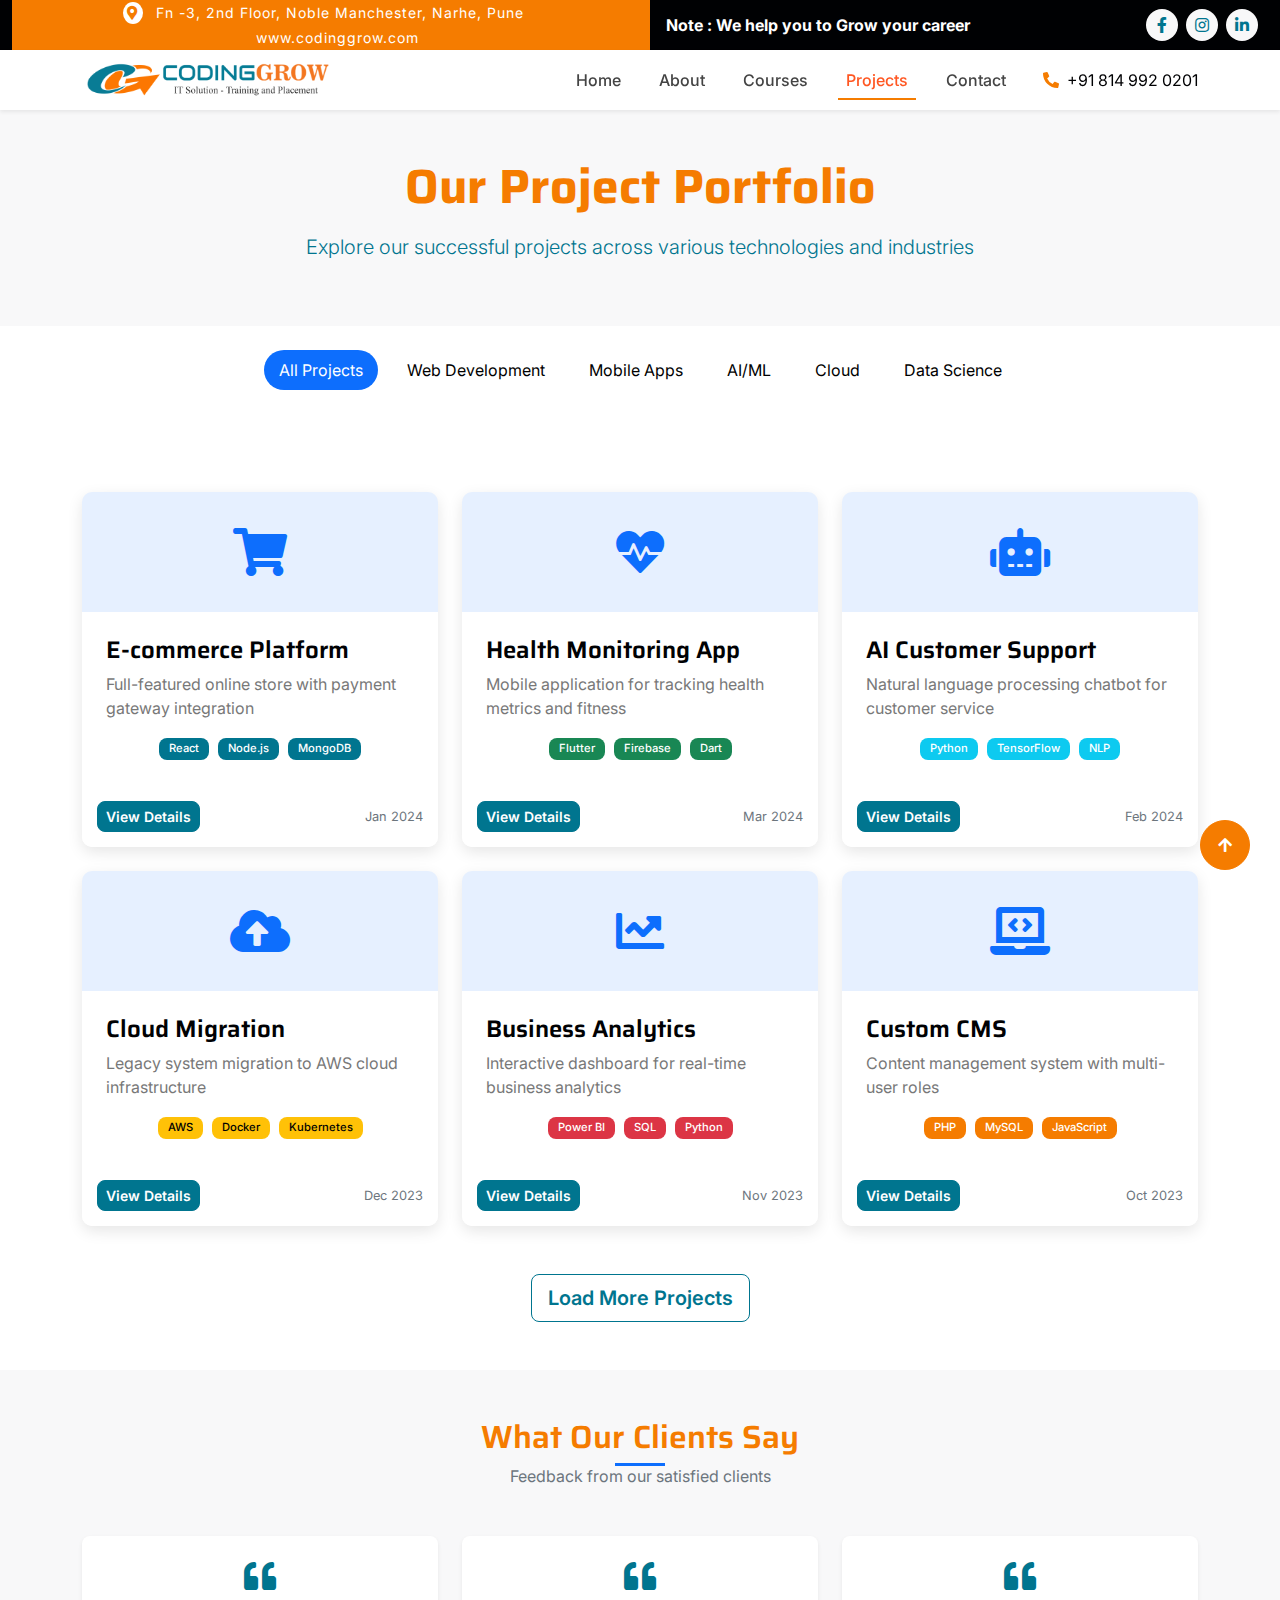
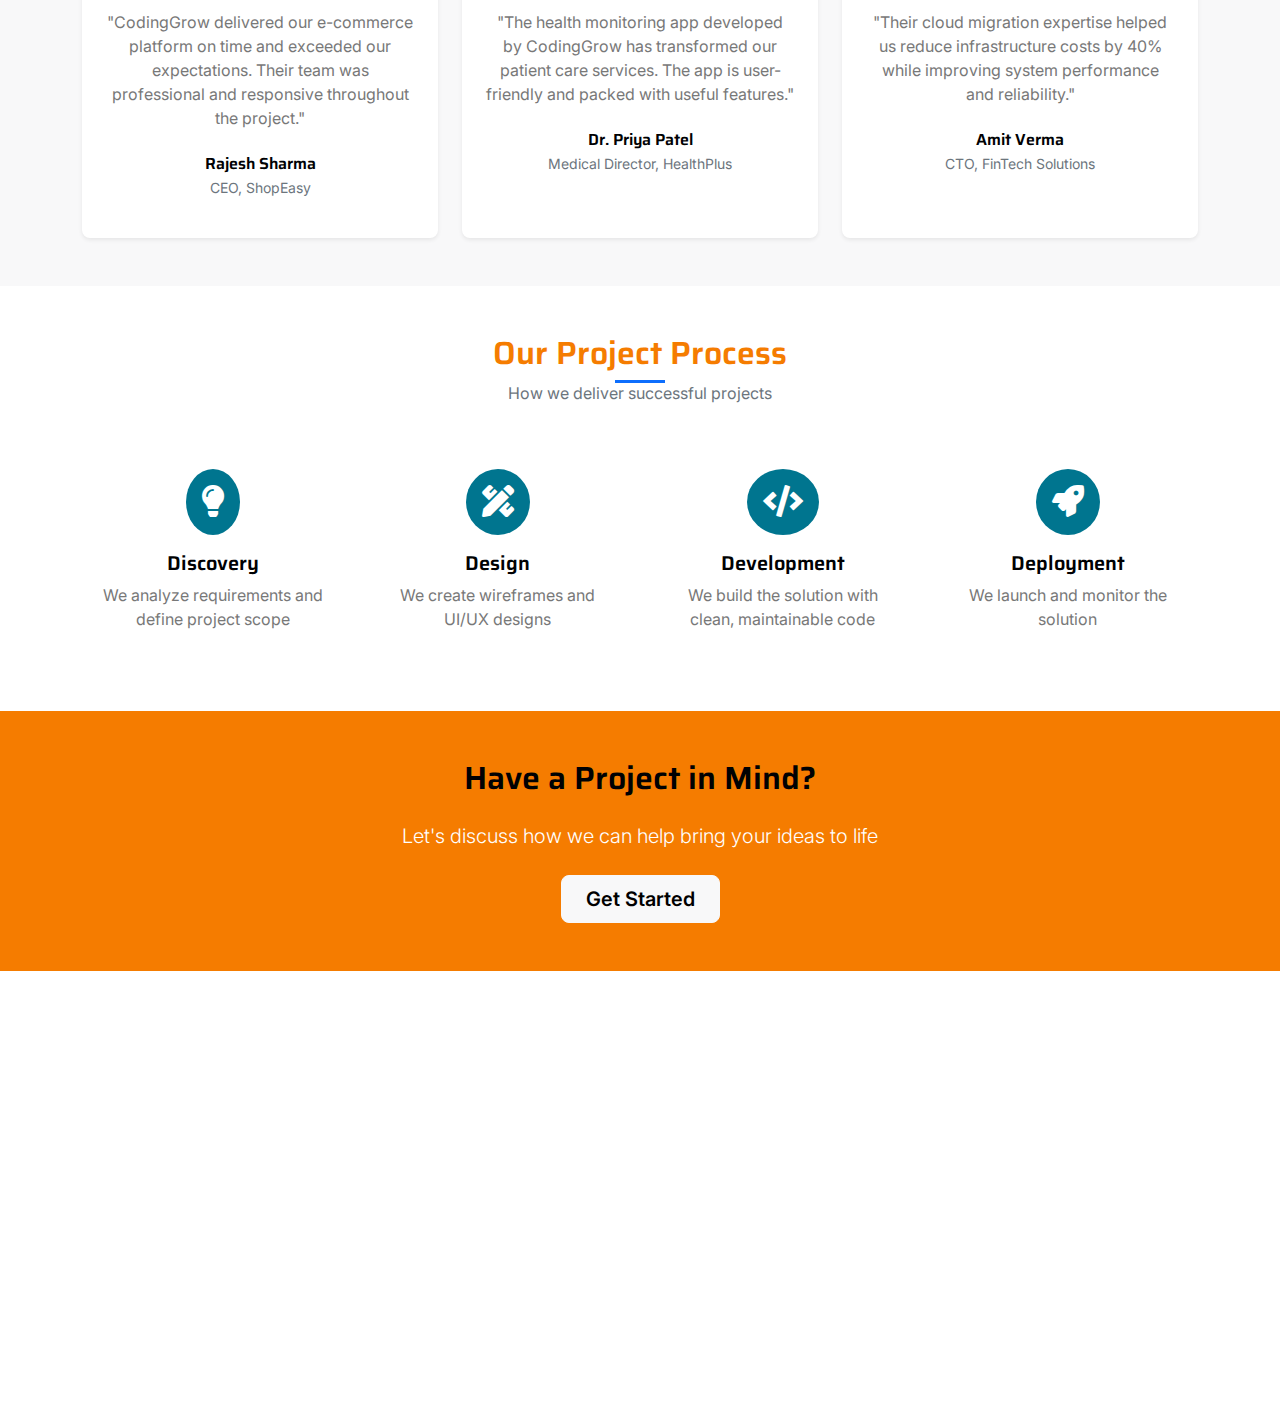
<file: project.html>
<!DOCTYPE html>
<html lang="en">

<head>
    <meta charset="utf-8">
    <title>CodingGrow IT Solutions - Projects Portfolio</title>
    <meta content="width=device-width, initial-scale=1.0" name="viewport">
    <meta content="IT projects, software development, web applications, mobile apps" name="keywords">
    <meta content="Explore our portfolio of completed IT projects including web development, mobile apps, and software solutions" name="description">

    <!-- Google Web Fonts -->
    <link rel="preconnect" href="https://fonts.googleapis.com">
    <link rel="preconnect" href="https://fonts.gstatic.com" crossorigin>
    <link href="https://fonts.googleapis.com/css2?family=Inter:wght@400;500;600&family=Saira:wght@500;600;700&display=swap" rel="stylesheet">

    <!-- Icon Font Stylesheet -->
    <link href="https://cdnjs.cloudflare.com/ajax/libs/font-awesome/5.10.0/css/all.min.css" rel="stylesheet">
    <link href="https://cdn.jsdelivr.net/npm/bootstrap-icons@1.4.1/font/bootstrap-icons.css" rel="stylesheet">

    <!-- Libraries Stylesheet -->
    <link href="lib/animate/animate.min.css" rel="stylesheet">
    <link href="lib/owlcarousel/assets/owl.carousel.min.css" rel="stylesheet">

    <!-- Customized Bootstrap Stylesheet -->
    <link href="css/bootstrap.min.css" rel="stylesheet">

    <!-- Template Stylesheet -->
    <link href="css/style.css" rel="stylesheet">
    
    <style>

    </style>
</head>

<body>
    <!-- Topbar -->
    <div class="container-fluid bg-dark d-none d-md-block">
        <div class="rounded topbar">
            <div class="d-flex flex-column flex-md-row justify-content-between align-items-center gap-2">
                <!-- Left Info -->
                <div class="top-info d-flex flex-wrap align-items-center">
                    <small class="me-3 text-white">
                        <i class="fas fa-map-marker-alt me-2 text-secondary bg-white rounded-circle p-1"></i>
                        Fn -3, 2nd Floor, Noble Manchester, Narhe, Pune
                    </small>
                    <small class="me-3 text-white">
                        <i class="fas fa-envelope me-2 text-secondary"></i>
                        www.codinggrow.com
                    </small>
                </div>

                <!-- Animated Note -->
                <div id="note" class="text-secondary d-none d-xl-block">
                    <small class="text-white fs-6 fw-bold p-2 animate__animated animate__flash animate__infinite">Note : We help you to Grow your career</small>
                </div>

                <!-- Social Links -->
                <div class="top-link d-flex align-items-center">
                    <a href="https://www.facebook.com/profile.php?id=61577182261737" target="_blank" class="bg-light btn btn-sm-square rounded-circle me-2">
                        <i class="fab fa-facebook-f text-primary"></i>
                    </a>
                    <a href="https://www.instagram.com/codinggrow" target="_blank" class="bg-light btn btn-sm-square rounded-circle me-2">
                        <i class="fab fa-instagram text-primary"></i>
                    </a>
                    <a href="#" class="bg-light btn btn-sm-square rounded-circle">
                        <i class="fab fa-linkedin-in text-primary"></i>
                    </a>
                </div>
            </div>
        </div>
    </div>
    <!-- End of Topbar -->
    
    <!-- Navbar -->
    <nav class="navbar navbar-expand-lg navbar-light bg-light shadow-sm sticky-top">
        <div class="container">
            <a class="navbar-brand" href="index.html">
                <img src="img/logo_for_web.png" alt="CodingGrow" height="50">
            </a>
            <button class="navbar-toggler" type="button" data-bs-toggle="collapse" data-bs-target="#navbarCollapse">
                <span class="navbar-toggler-icon"></span>
            </button>
            <div class="collapse navbar-collapse" id="navbarCollapse">
                <ul class="navbar-nav ms-auto mb-2 mb-lg-0">
                    <li class="nav-item"><a class="nav-link" href="index.html">Home</a></li>
                    <li class="nav-item"><a class="nav-link" href="about.html">About</a></li>
                    <li class="nav-item"><a class="nav-link" href="Courses.html">Courses</a></li>
                    <li class="nav-item"><a class="nav-link active" href="project.html">Projects</a></li>
                    <li class="nav-item"><a class="nav-link" href="contact.html">Contact</a></li>
                </ul>
                <div class="d-none d-lg-flex align-items-center ms-4">
                    <a href="tel:+918149920201" class="text-decoration-none text-dark">
                        <i class="fa fa-phone-alt text-secondary me-2"></i>+91 814 992 0201
                    </a>
                </div>
            </div>
        </div>
    </nav>
    <!-- Navbar End -->

    <!-- Project Header -->
    <div class="container-fluid bg-light">
        <div class="container text-center py-5">
            <h1 class="display-5 text-secondary fw-bold mb-3">Our Project Portfolio</h1>
            <p class="lead text-primary">Explore our successful projects across various technologies and industries</p>
        </div>
    </div>

    <!-- Project Categories -->
    <div class="container py-4">
        <div class="project-categories text-center">
            <button class="category-btn active" data-filter="all">All Projects</button>
            <button class="category-btn" data-filter="web">Web Development</button>
            <button class="category-btn" data-filter="mobile">Mobile Apps</button>
            <button class="category-btn" data-filter="ai">AI/ML</button>
            <button class="category-btn" data-filter="cloud">Cloud</button>
            <button class="category-btn" data-filter="data">Data Science</button>
        </div>
    </div>

    <!-- Projects Section -->
    <div class="container-fluid py-5">
        <div class="container">
            <div class="row g-4">
                <!-- Project 1 - E-commerce Platform -->
                <div class="col-md-6 col-lg-4 project-item" data-category="web">
                    <div class="project-card wow fadeInUp" data-wow-delay="0.1s">
                        <div class="project-icon-container">
                            <i class="fas fa-shopping-cart"></i>
                        </div>
                        <div class="card-body p-4">
                            <h4 class="card-title">E-commerce Platform</h4>
                            <p class="card-text">Full-featured online store with payment gateway integration</p>
                            <div class="project-tech">
                                <span class="badge bg-primary">React</span>
                                <span class="badge bg-primary">Node.js</span>
                                <span class="badge bg-primary">MongoDB</span>
                            </div>
                        </div>
                        <div class="project-footer">
                            <button class="btn btn-primary btn-sm" data-bs-toggle="modal" data-bs-target="#projectModal1">View Details</button>
                            <span class="project-date">Jan 2024</span>
                        </div>
                    </div>
                </div>

                <!-- Project 2 - Health Monitoring App -->
                <div class="col-md-6 col-lg-4 project-item" data-category="mobile">
                    <div class="project-card wow fadeInUp" data-wow-delay="0.2s">
                        <div class="project-icon-container">
                            <i class="fas fa-heartbeat"></i>
                        </div>
                        <div class="card-body p-4">
                            <h4 class="card-title">Health Monitoring App</h4>
                            <p class="card-text">Mobile application for tracking health metrics and fitness</p>
                            <div class="project-tech">
                                <span class="badge bg-success">Flutter</span>
                                <span class="badge bg-success">Firebase</span>
                                <span class="badge bg-success">Dart</span>
                            </div>
                        </div>
                        <div class="project-footer">
                            <button class="btn btn-primary btn-sm" data-bs-toggle="modal" data-bs-target="#projectModal2">View Details</button>
                            <span class="project-date">Mar 2024</span>
                        </div>
                    </div>
                </div>

                <!-- Project 3 - AI Chatbot -->
                <div class="col-md-6 col-lg-4 project-item" data-category="ai">
                    <div class="project-card wow fadeInUp" data-wow-delay="0.3s">
                        <div class="project-icon-container">
                            <i class="fas fa-robot"></i>
                        </div>
                        <div class="card-body p-4">
                            <h4 class="card-title">AI Customer Support</h4>
                            <p class="card-text">Natural language processing chatbot for customer service</p>
                            <div class="project-tech">
                                <span class="badge bg-info">Python</span>
                                <span class="badge bg-info">TensorFlow</span>
                                <span class="badge bg-info">NLP</span>
                            </div>
                        </div>
                        <div class="project-footer">
                            <button class="btn btn-primary btn-sm" data-bs-toggle="modal" data-bs-target="#projectModal3">View Details</button>
                            <span class="project-date">Feb 2024</span>
                        </div>
                    </div>
                </div>

                <!-- Project 4 - Cloud Migration -->
                <div class="col-md-6 col-lg-4 project-item" data-category="cloud">
                    <div class="project-card wow fadeInUp" data-wow-delay="0.4s">
                        <div class="project-icon-container">
                            <i class="fas fa-cloud-upload-alt"></i>
                        </div>
                        <div class="card-body p-4">
                            <h4 class="card-title">Cloud Migration</h4>
                            <p class="card-text">Legacy system migration to AWS cloud infrastructure</p>
                            <div class="project-tech">
                                <span class="badge bg-warning text-dark">AWS</span>
                                <span class="badge bg-warning text-dark">Docker</span>
                                <span class="badge bg-warning text-dark">Kubernetes</span>
                            </div>
                        </div>
                        <div class="project-footer">
                            <button class="btn btn-primary btn-sm" data-bs-toggle="modal" data-bs-target="#projectModal4">View Details</button>
                            <span class="project-date">Dec 2023</span>
                        </div>
                    </div>
                </div>

                <!-- Project 5 - Data Analytics Dashboard -->
                <div class="col-md-6 col-lg-4 project-item" data-category="data">
                    <div class="project-card wow fadeInUp" data-wow-delay="0.5s">
                        <div class="project-icon-container">
                            <i class="fas fa-chart-line"></i>
                        </div>
                        <div class="card-body p-4">
                            <h4 class="card-title">Business Analytics</h4>
                            <p class="card-text">Interactive dashboard for real-time business analytics</p>
                            <div class="project-tech">
                                <span class="badge bg-danger">Power BI</span>
                                <span class="badge bg-danger">SQL</span>
                                <span class="badge bg-danger">Python</span>
                            </div>
                        </div>
                        <div class="project-footer">
                            <button class="btn btn-primary btn-sm" data-bs-toggle="modal" data-bs-target="#projectModal5">View Details</button>
                            <span class="project-date">Nov 2023</span>
                        </div>
                    </div>
                </div>

                <!-- Project 6 - CMS Website -->
                <div class="col-md-6 col-lg-4 project-item" data-category="web">
                    <div class="project-card wow fadeInUp" data-wow-delay="0.6s">
                        <div class="project-icon-container">
                            <i class="fas fa-laptop-code"></i>
                        </div>
                        <div class="card-body p-4">
                            <h4 class="card-title">Custom CMS</h4>
                            <p class="card-text">Content management system with multi-user roles</p>
                            <div class="project-tech">
                                <span class="badge bg-secondary">PHP</span>
                                <span class="badge bg-secondary">MySQL</span>
                                <span class="badge bg-secondary">JavaScript</span>
                            </div>
                        </div>
                        <div class="project-footer">
                            <button class="btn btn-primary btn-sm" data-bs-toggle="modal" data-bs-target="#projectModal6">View Details</button>
                            <span class="project-date">Oct 2023</span>
                        </div>
                    </div>
                </div>
            </div>
            
            <!-- More Projects Button -->
            <div class="text-center mt-5">
                <button class="btn btn-outline-primary btn-lg">Load More Projects</button>
            </div>
        </div>
    </div>

    <!-- Project Modals -->
    <!-- Modal 1 - E-commerce Platform -->
    <div class="modal fade" id="projectModal1" tabindex="-1" aria-labelledby="projectModal1Label" aria-hidden="true">
        <div class="modal-dialog modal-lg modal-dialog-centered">
            <div class="modal-content">
                <div class="modal-header">
                    <h5 class="modal-title" id="projectModal1Label">E-commerce Platform</h5>
                    <button type="button" class="btn-close" data-bs-dismiss="modal" aria-label="Close"></button>
                </div>
                <div class="modal-body text-center">
                    <div class="project-modal-icon">
                        <i class="fas fa-shopping-cart"></i>
                    </div>
                    <h5>Project Overview</h5>
                    <p>Developed a full-featured e-commerce platform with product catalog, shopping cart, user authentication, and payment processing. The system includes admin dashboard for inventory management and order processing.</p>
                    
                    <h5 class="mt-4">Key Features</h5>
                    <ul class="text-start">
                        <li>Product catalog with categories and filters</li>
                        <li>User registration and authentication</li>
                        <li>Shopping cart and checkout process</li>
                        <li>Payment gateway integration (Stripe)</li>
                        <li>Admin dashboard for management</li>
                        <li>Order tracking system</li>
                    </ul>
                    
                    <h5 class="mt-4">Technology Stack</h5>
                    <div class="tech-stack">
                        <span class="badge bg-primary">React</span>
                        <span class="badge bg-primary">Redux</span>
                        <span class="badge bg-primary">Node.js</span>
                        <span class="badge bg-primary">Express</span>
                        <span class="badge bg-primary">MongoDB</span>
                        <span class="badge bg-primary">Stripe API</span>
                        <span class="badge bg-primary">JWT</span>
                    </div>
                    
                    <h5 class="mt-4">Project Impact</h5>
                    <p>The platform helped the client increase online sales by 150% in the first 3 months of launch. The system handles over 10,000 monthly transactions with 99.9% uptime.</p>
                </div>
                <div class="modal-footer">
                    <button type="button" class="btn btn-secondary" data-bs-dismiss="modal">Close</button>
                    <button type="button" class="btn btn-primary">Visit Project</button>
                </div>
            </div>
        </div>
    </div>

    <!-- Modal 2 - Health Monitoring App -->
    <div class="modal fade" id="projectModal2" tabindex="-1" aria-labelledby="projectModal2Label" aria-hidden="true">
        <div class="modal-dialog modal-lg modal-dialog-centered">
            <div class="modal-content">
                <div class="modal-header">
                    <h5 class="modal-title" id="projectModal2Label">Health Monitoring App</h5>
                    <button type="button" class="btn-close" data-bs-dismiss="modal" aria-label="Close"></button>
                </div>
                <div class="modal-body text-center">
                    <div class="project-modal-icon">
                        <i class="fas fa-heartbeat"></i>
                    </div>
                    <h5>Project Overview</h5>
                    <p>Developed a cross-platform mobile application for health monitoring that tracks vital signs, medication schedules, and fitness activities. The app syncs with wearable devices and provides health insights.</p>
                    
                    <h5 class="mt-4">Key Features</h5>
                    <ul class="text-start">
                        <li>Vital signs tracking (heart rate, blood pressure)</li>
                        <li>Medication reminders and tracking</li>
                        <li>Fitness activity monitoring</li>
                        <li>Wearable device integration</li>
                        <li>Health reports and analytics</li>
                        <li>Emergency contact feature</li>
                    </ul>
                    
                    <h5 class="mt-4">Technology Stack</h5>
                    <div class="tech-stack">
                        <span class="badge bg-success">Flutter</span>
                        <span class="badge bg-success">Dart</span>
                        <span class="badge bg-success">Firebase</span>
                        <span class="badge bg-success">Firestore</span>
                        <span class="badge bg-success">HealthKit API</span>
                        <span class="badge bg-success">Google Fit API</span>
                    </div>
                    
                    <h5 class="mt-4">Project Impact</h5>
                    <p>The app has been downloaded over 50,000 times with a 4.8-star rating on app stores. Users reported improved medication adherence and health awareness.</p>
                </div>
                <div class="modal-footer">
                    <button type="button" class="btn btn-secondary" data-bs-dismiss="modal">Close</button>
                    <button type="button" class="btn btn-primary">Visit Project</button>
                </div>
            </div>
        </div>
    </div>

    <!-- Add similar modals for other projects (3-6) -->
    <!-- You can duplicate the modal structure above and change content for each project -->

    <!-- Client Testimonials -->
    <div class="container-fluid py-5 bg-light">
        <div class="container">
            <div class="text-center mb-5">
                <h2 class="section-header text-secondary">What Our Clients Say</h2>
                <p class="text-muted">Feedback from our satisfied clients</p>
            </div>
            
            <div class="row g-4">
                <div class="col-md-4">
                    <div class="card h-100 border-0 shadow-sm">
                        <div class="card-body text-center p-4">
                            <div class="mb-3">
                                <i class="fas fa-quote-left text-primary fa-2x"></i>
                            </div>
                            <p class="card-text">"CodingGrow delivered our e-commerce platform on time and exceeded our expectations. Their team was professional and responsive throughout the project."</p>
                            <div class="mt-4">
                                <h6 class="mb-1">Rajesh Sharma</h6>
                                <p class="text-muted small">CEO, ShopEasy</p>
                            </div>
                        </div>
                    </div>
                </div>
                
                <div class="col-md-4">
                    <div class="card h-100 border-0 shadow-sm">
                        <div class="card-body text-center p-4">
                            <div class="mb-3">
                                <i class="fas fa-quote-left text-primary fa-2x"></i>
                            </div>
                            <p class="card-text">"The health monitoring app developed by CodingGrow has transformed our patient care services. The app is user-friendly and packed with useful features."</p>
                            <div class="mt-4">
                                <h6 class="mb-1">Dr. Priya Patel</h6>
                                <p class="text-muted small">Medical Director, HealthPlus</p>
                            </div>
                        </div>
                    </div>
                </div>
                
                <div class="col-md-4">
                    <div class="card h-100 border-0 shadow-sm">
                        <div class="card-body text-center p-4">
                            <div class="mb-3">
                                <i class="fas fa-quote-left text-primary fa-2x"></i>
                            </div>
                            <p class="card-text">"Their cloud migration expertise helped us reduce infrastructure costs by 40% while improving system performance and reliability."</p>
                            <div class="mt-4">
                                <h6 class="mb-1">Amit Verma</h6>
                                <p class="text-muted small">CTO, FinTech Solutions</p>
                            </div>
                        </div>
                    </div>
                </div>
            </div>
        </div>
    </div>

    <!-- Project Process -->
    <div class="container-fluid py-5">
        <div class="container">
            <div class="text-center mb-5">
                <h2 class="section-header text-secondary">Our Project Process</h2>
                <p class="text-muted">How we deliver successful projects</p>
            </div>
            
            <div class="row g-4">
                <div class="col-md-3">
                    <div class="card border-0 text-center h-100">
                        <div class="card-body">
                            <div class="bg-primary bg-opacity-10 rounded-circle p-3 d-inline-block mb-3">
                                <i class="fas fa-lightbulb text-white fa-2x"></i>
                            </div>
                            <h5>Discovery</h5>
                            <p>We analyze requirements and define project scope</p>
                        </div>
                    </div>
                </div>
                
                <div class="col-md-3">
                    <div class="card border-0 text-center h-100">
                        <div class="card-body">
                            <div class="bg-primary bg-opacity-10 rounded-circle p-3 d-inline-block mb-3">
                                <i class="fas fa-pencil-ruler text-white fa-2x"></i>
                            </div>
                            <h5>Design</h5>
                            <p>We create wireframes and UI/UX designs</p>
                        </div>
                    </div>
                </div>
                
                <div class="col-md-3">
                    <div class="card border-0 text-center h-100">
                        <div class="card-body">
                            <div class="bg-primary bg-opacity-10 rounded-circle p-3 d-inline-block mb-3">
                                <i class="fas fa-code text-white fa-2x"></i>
                            </div>
                            <h5>Development</h5>
                            <p>We build the solution with clean, maintainable code</p>
                        </div>
                    </div>
                </div>
                
                <div class="col-md-3">
                    <div class="card border-0 text-center h-100">
                        <div class="card-body">
                            <div class="bg-primary bg-opacity-10 rounded-circle p-3 d-inline-block mb-3">
                                <i class="fa fa-rocket text-white fa-2x"></i>
                            </div>
                            <h5>Deployment</h5>
                            <p>We launch and monitor the solution</p>
                        </div>
                    </div>
                </div>
            </div>
        </div>
    </div>

    <!-- CTA Section -->
    <div class="container-fluid bg-secondary py-5">
        <div class="container text-center text-white">
            <h2 class="mb-4">Have a Project in Mind?</h2>
            <p class="lead mb-4">Let's discuss how we can help bring your ideas to life</p>
            <a href="contact.html" class="btn btn-light btn-lg px-4">Get Started</a>
        </div>
    </div>

    <!-- Footer -->
    <div class="container-fluid footer bg-dark wow fadeIn" data-wow-delay=".3s">
        <div class="container pt-5 pb-4">
            <div class="row g-5">
                <div class="col-lg-3 col-md-6">
                    <a href="index.html">
                        <h1 class="text-white fw-bold d-block"> <span class="text-primary">Coding</span><span class="text-secondary">Grow</span> </h1>
                    </a>
                    <p class="text-white mt-3">Empowering your career with hands-on training, real projects, and dedicated placement support.</p>
                    <p class="text-white mt-3">Join us to learn, grow, and succeed in the IT industry.</p>

                    <div class="d-flex align-items-center mt-4">
                        <a href="https://www.facebook.com/profile.php?id=61577182261737" target="_blank" class="btn-light nav-fill btn btn-square rounded-circle me-2"><i class="fab fa-facebook-f text-primary"></i></a>
                        <a href="https://www.instagram.com/codinggrow" target="_blank" class="btn-light nav-fill btn btn-square rounded-circle me-2"><i class="fab fa-instagram text-primary"></i></a>
                        <a href="#" class="btn-light nav-fill btn btn-square rounded-circle me-0"><i class="fab fa-linkedin-in text-primary"></i></a>
                    </div>
                </div>
                <div class="col-lg-3 col-md-6">
                    <a href="#" class="h3 text-secondary">Quick Links</a>
                    <div class="mt-4 d-flex flex-column short-link">
                        <a href="index.html" class="mb-2 text-white"><i class="fas fa-angle-right text-secondary me-2"></i>Home</a>
                        <a href="about.html" class="mb-2 text-white"><i class="fas fa-angle-right text-secondary me-2"></i>About Us</a>
                        <a href="Courses.html" class="mb-2 text-white"><i class="fas fa-angle-right text-secondary me-2"></i>Courses</a>
                        <a href="project.html" class="mb-2 text-white"><i class="fas fa-angle-right text-secondary me-2"></i>Projects</a>
                        <a href="contact.html" class="mb-2 text-white"><i class="fas fa-angle-right text-secondary me-2"></i>Contact</a>
                    </div>
                </div>
                <div class="col-lg-3 col-md-6">
                    <a href="#" class="h3 text-secondary">Help Link</a>
                    <div class="mt-4 d-flex flex-column help-link">
                        <a href="#" class="mb-2 text-white"><i class="fas fa-angle-right text-secondary me-2"></i>Terms Of use</a>
                        <a href="#" class="mb-2 text-white"><i class="fas fa-angle-right text-secondary me-2"></i>Privacy Policy</a>
                        <a href="#" class="mb-2 text-white"><i class="fas fa-angle-right text-secondary me-2"></i>FAQs</a>
                        <a href="#" class="mb-2 text-white"><i class="fas fa-angle-right text-secondary me-2"></i>Support</a>
                    </div>
                </div>
                <div class="col-lg-3 col-md-6">
                    <a href="#" class="h3 text-secondary">Contact Us</a>
                    <div class="text-white mt-4 d-flex flex-column contact-link">
                        <a href="#" class="pb-3 text-light border-bottom border-primary"><i class="fas fa-map-marker-alt text-secondary me-2"></i>Fn -3, 2nd Floor, Noble Manchester, Narhe, Pune</a>
                        <a href="tel:+918149920201" class="py-3 text-light border-bottom border-primary"><i class="fas fa-phone-alt text-secondary me-2"></i>+91 814 992 0201</a>
                        <a href="mailto:info@codinggrow.com" class="py-3 text-light border-bottom border-primary"><i class="fas fa-envelope text-secondary me-2"></i>info@codinggrow.com</a>
                    </div>
                </div>
            </div>
            <hr class="text-light mt-5 mb-4">
            <div class="row">
                <div class="col-md-6 text-center text-md-start">
                    <span class="text-light"><a href="#" class="text-secondary"><i class="fas fa-copyright text-secondary me-2"></i>2024 CodingGrow</a>, All rights reserved.</span>
                </div>
                <div class="col-md-6 text-center text-md-end">
                    <span class="text-light">Designed by <a class="text-secondary" href="#">CodingGrow Team</a></span>
                </div>
            </div>
        </div>
    </div>
    <!-- Footer End -->

    <!-- Back to Top -->
    <a href="#" class="btn btn-secondary btn-square rounded-circle back-to-top"><i class="fa fa-arrow-up text-white"></i></a>

    <!-- JavaScript Libraries -->
    <script src="https://ajax.googleapis.com/ajax/libs/jquery/3.6.4/jquery.min.js"></script>
    <script src="https://cdn.jsdelivr.net/npm/bootstrap@5.0.0/dist/js/bootstrap.bundle.min.js"></script>
    <script src="lib/wow/wow.min.js"></script>
    <script src="lib/easing/easing.min.js"></script>
    <script src="lib/waypoints/waypoints.min.js"></script>
    <script src="lib/owlcarousel/owl.carousel.min.js"></script>

    <!-- Template Javascript -->
    <script src="js/main.js"></script>
    
    <script>
        // Project filtering
        $(document).ready(function(){
            $('.category-btn').click(function(){
                $('.category-btn').removeClass('active');
                $(this).addClass('active');
                
                var filter = $(this).data('filter');
                if(filter === 'all') {
                    $('.project-item').show();
                } else {
                    $('.project-item').hide();
                    $('.project-item[data-category="' + filter + '"]').show();
                }
            });
            
            // Initialize animations
            new WOW().init();
        });
    </script>
</body>

</html>
</file>
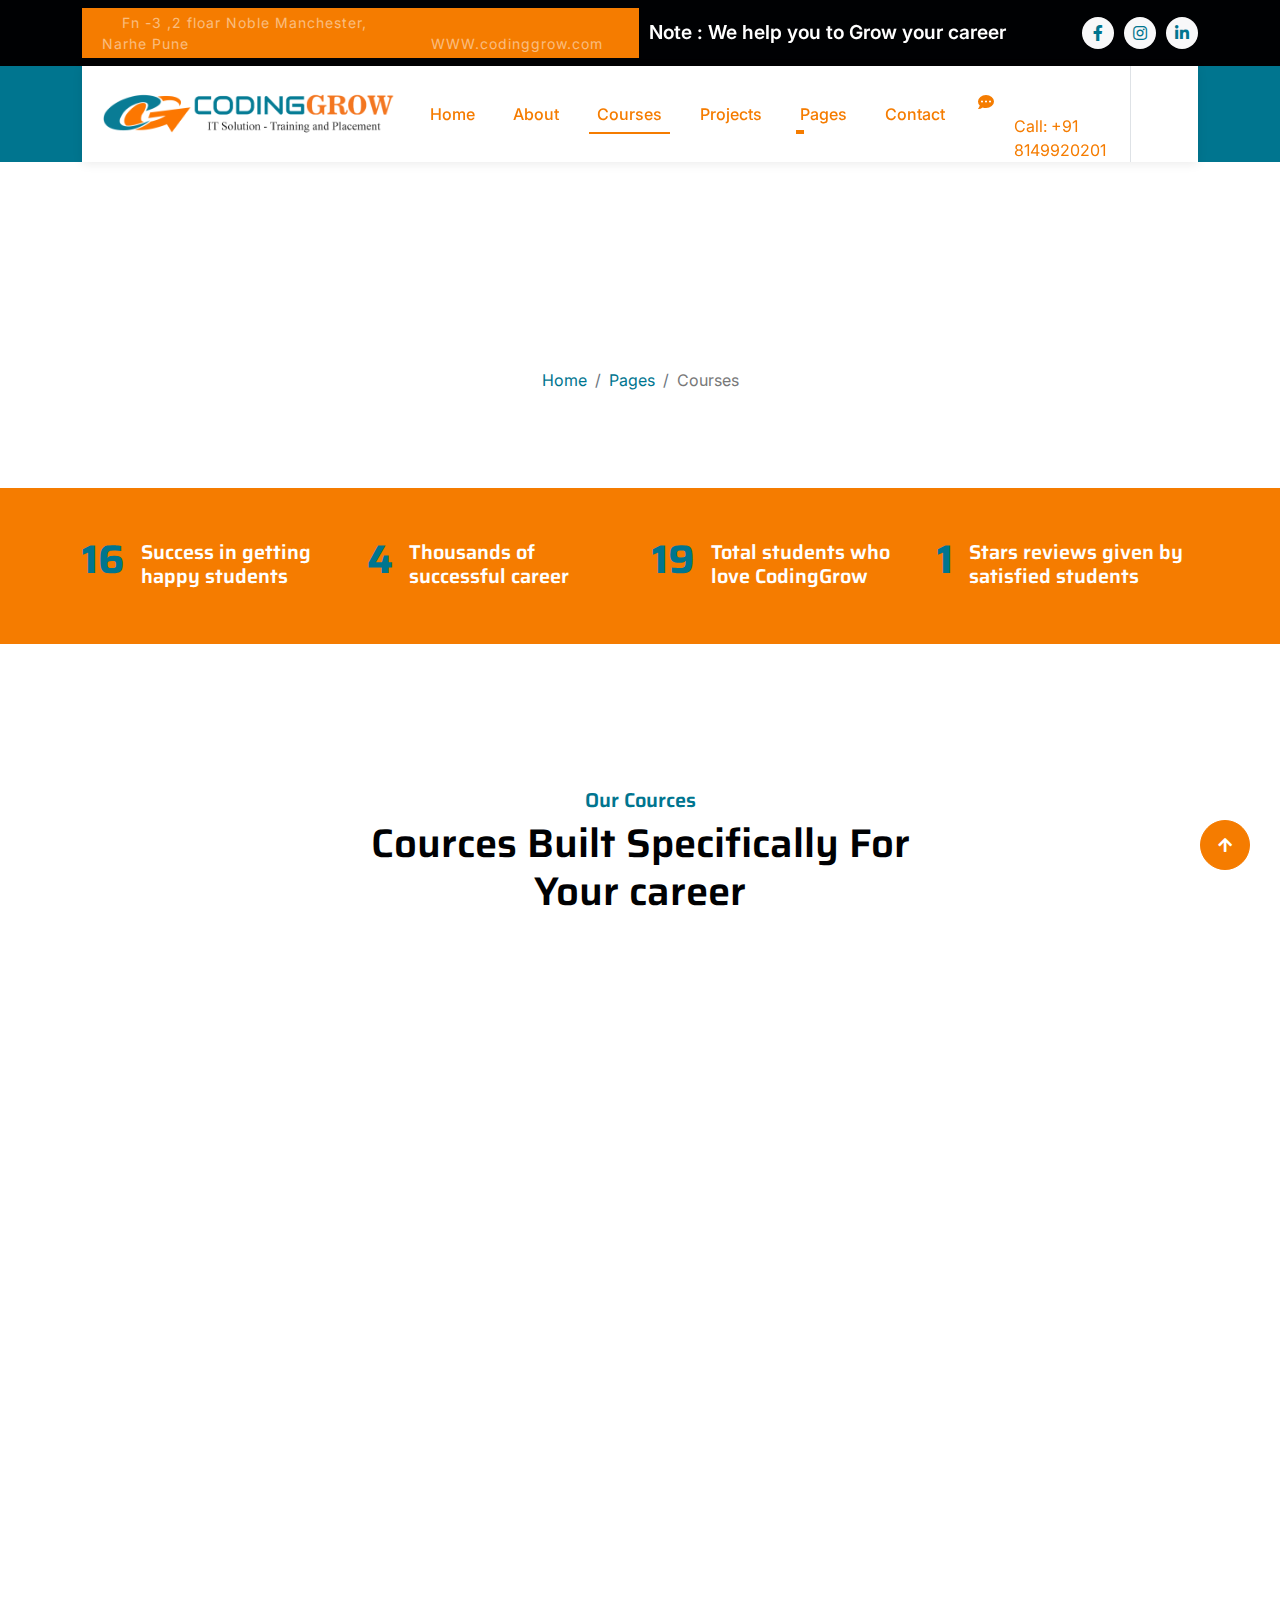
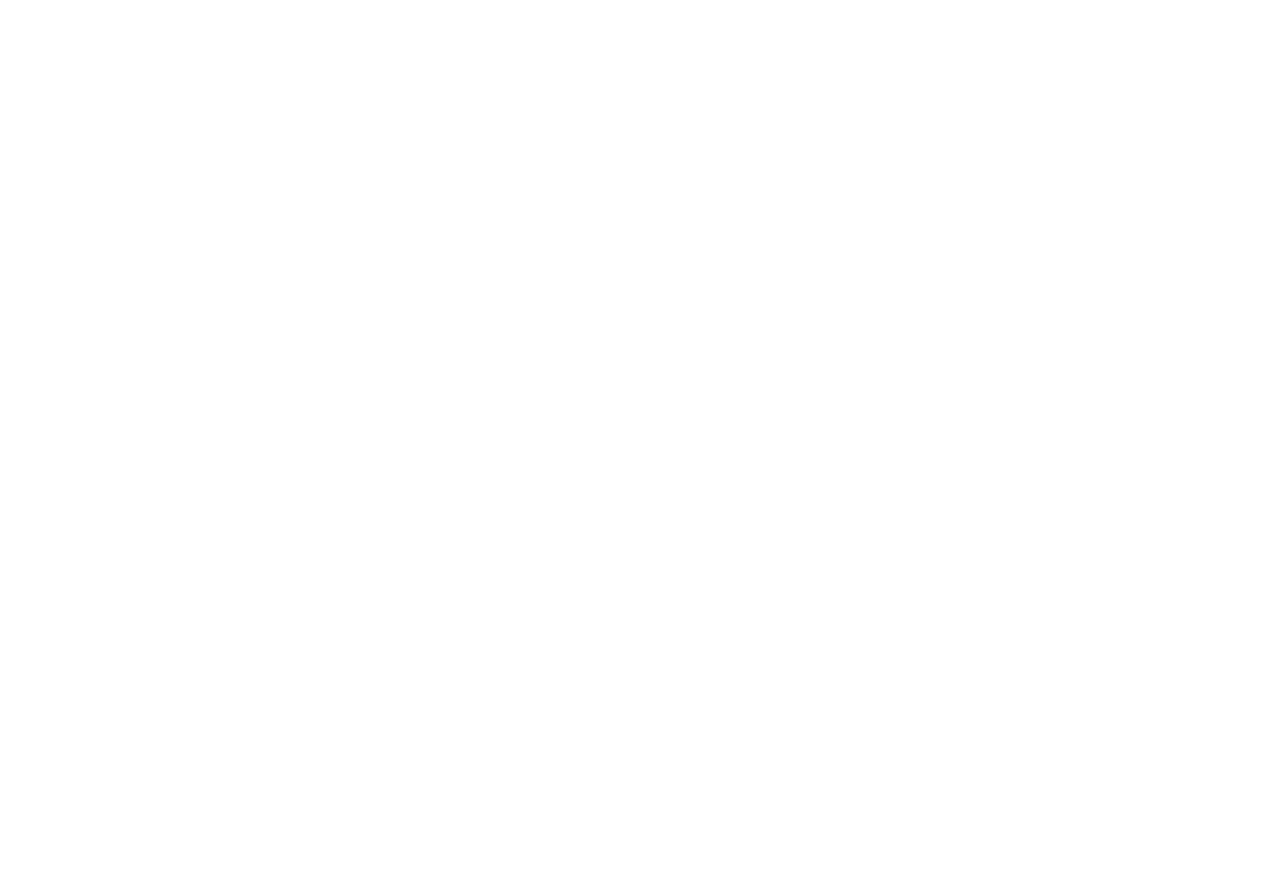
<file: service.html>
<!DOCTYPE html>
<html lang="en">

    <head>
        <meta charset="utf-8">
        <title>CodingGrow IT Solutions- Traning and Placement</title>
        <meta content="width=device-width, initial-scale=1.0" name="viewport">
        <meta content="" name="keywords">
        <meta content="" name="description">

        <!-- Google Web Fonts -->
        <link rel="preconnect" href="https://fonts.googleapis.com">
        <link rel="preconnect" href="https://fonts.gstatic.com" crossorigin>
        <link href="https://fonts.googleapis.com/css2?family=Inter:wght@400;500;600&family=Saira:wght@500;600;700&display=swap" rel="stylesheet"> 

        <!-- Icon Font Stylesheet -->
        <link href="https://cdnjs.cloudflare.com/ajax/libs/font-awesome/5.10.0/css/all.min.css" rel="stylesheet">
        <link href="https://cdn.jsdelivr.net/npm/bootstrap-icons@1.4.1/font/bootstrap-icons.css" rel="stylesheet">

        <!-- Libraries Stylesheet -->
        <link href="lib/animate/animate.min.css" rel="stylesheet">
        <link href="lib/owlcarousel/assets/owl.carousel.min.css" rel="stylesheet">

        <!-- Customized Bootstrap Stylesheet -->
        <link href="css/bootstrap.min.css" rel="stylesheet">

        <!-- Template Stylesheet -->
        <link href="css/style.css" rel="stylesheet">
    </head>

    <body>
        <!-- Spinner Start -->
        <div id="spinner" class="show position-fixed translate-middle w-100 vh-100 top-50 start-50 d-flex align-items-center justify-content-center">
            <div class="spinner-grow text-primary" role="status"></div>
        </div>
        <!-- Spinner End -->

        <!-- Topbar Start -->
        <div class="container-fluid bg-dark py-2 d-none d-md-flex"> 
            <div class="container">
                <div class="d-flex justify-content-between topbar">
                    <div class="top-info">
                        <small class="me-3 text-white-50"><a href="#"><i class="fas fa-map-marker-alt me-2 text-secondary"></i></a>Fn -3 ,2 floar Noble Manchester, Narhe Pune</small>
                        <small class="me-3 text-white-50"><a href="#"><i class="fas fa-envelope me-2 text-secondary"></i></a>WWW.codinggrow.com</small>
                    </div>
                    <div id="note" class="text-secondary d-none d-xl-flex"><small>Note : We help you to Grow your career</small></div>
                    <div class="top-link">
                        <a href="" class="bg-light nav-fill btn btn-sm-square rounded-circle"><i class="fab fa-facebook-f text-primary"></i></a>
                        <a href="" class="bg-light nav-fill btn btn-sm-square rounded-circle"><i class="fab fa-instagram text-primary"></i></a>
                        <a href="" class="bg-light nav-fill btn btn-sm-square rounded-circle me-0"><i class="fab fa-linkedin-in text-primary"></i></a>
                    </div>
                </div>
            </div>
        </div>
        <!-- Topbar End -->

        <!-- Navbar Start -->
        <div class="container-fluid bg-primary">
            <div class="container">
                <nav class="navbar navbar-dark navbar-expand-lg py-0">
                    <a href="index.html" class="navbar-brand">
                    <img src="img/logo_for_web.png"alt="img" alt="logo" height="60px" >                    </a>
                    <button type="button" class="navbar-toggler me-0" data-bs-toggle="collapse" data-bs-target="#navbarCollapse">
                        <span class="navbar-toggler-icon"></span>
                    </button>
                    <div class="collapse navbar-collapse bg-transparent" id="navbarCollapse">
                        <div class="navbar-nav ms-auto mx-xl-auto p-0">
                            <a href="index.html" class="nav-item nav-link">Home</a>
                            <a href="about.html" class="nav-item nav-link">About</a>
                            <a href="service.html" class="nav-item nav-link active">Courses</a>
                            <a href="project.html" class="nav-item nav-link">Projects</a>
                            <div class="nav-item dropdown">
                                <a href="#" class="nav-link dropdown-toggle" data-bs-toggle="dropdown">Pages</a>
                                <div class="dropdown-menu rounded">
                                    <a href="blog.html" class="dropdown-item">Our Blog</a>
                                    <a href="team.html" class="dropdown-item">Our Team</a>
                                    <a href="testimonial.html" class="dropdown-item">Testimonial</a>
                                    <a href="404.html" class="dropdown-item">404 Page</a>
                                </div>
                            </div>
                            <a href="contact.html" class="nav-item nav-link">Contact</a>
                        </div>
                    </div>
                    <div class="d-none d-xl-flex flex-shirink-0">
                        <div id="phone-tada" class="d-flex align-items-center justify-content-center me-4">
                            <a href="" class="position-relative animated tada infinite">
                                <i class="fa fa-phone-alt text-white fa-2x"></i>
                                <div class="position-absolute" style="top: -7px; left: 20px;">
                                    <span><i class="fa fa-comment-dots text-secondary"></i></span>
                                </div>
                            </a>
                        </div>
                        <div class="d-flex flex-column pe-4 border-end">
                            <span class="text-white-50">Have any questions?</span>
                            <span class="text-secondary">Call: +91 8149920201</span>
                        </div>
                        <div class="d-flex align-items-center justify-content-center ms-4 ">
                            <a href="#"><i class="bi bi-search text-white fa-2x"></i> </a>
                        </div>
                    </div>
                </nav>
            </div>
        </div>
        <!-- Navbar End -->

        
        <!-- Page Header Start -->
        <div class="container-fluid page-header py-5">
            <div class="container text-center py-5">
                <h1 class="display-2 text-white mb-4 animated slideInDown">Courses</h1>
                <nav aria-label="breadcrumb animated slideInDown">
                    <ol class="breadcrumb justify-content-center mb-0">
                        <li class="breadcrumb-item"><a href="#">Home</a></li>
                        <li class="breadcrumb-item"><a href="#">Pages</a></li>
                        <li class="breadcrumb-item" aria-current="page">Courses</li>
                    </ol>
                </nav>
            </div>
        </div>
        <!-- Page Header End -->


        <!-- Fact Start -->
        <div class="container-fluid bg-secondary py-5">
            <div class="container">
                <div class="row">
                    <div class="col-lg-3 wow fadeIn" data-wow-delay=".1s">
                        <div class="d-flex counter">
                            <h1 class="me-3 text-primary counter-value">99</h1>
                            <h5 class="text-white mt-1">Success in getting happy students</h5>
                        </div>
                    </div>
                    <div class="col-lg-3 wow fadeIn" data-wow-delay=".3s">
                        <div class="d-flex counter">
                            <h1 class="me-3 text-primary counter-value">25</h1>
                            <h5 class="text-white mt-1">Thousands of successful career</h5>
                        </div>
                    </div>
                    <div class="col-lg-3 wow fadeIn" data-wow-delay=".5s">
                        <div class="d-flex counter">
                            <h1 class="me-3 text-primary counter-value">120</h1>
                            <h5 class="text-white mt-1">Total students who love CodingGrow</h5>
                        </div>
                    </div>
                    <div class="col-lg-3 wow fadeIn" data-wow-delay=".7s">
                        <div class="d-flex counter">
                            <h1 class="me-3 text-primary counter-value">5</h1>
                            <h5 class="text-white mt-1">Stars reviews given by satisfied students</h5>
                        </div>
                    </div>
                </div>
            </div>
        </div>
        <!-- Fact End -->


        <!-- Services Start -->
        <div class="container-fluid services py-5 my-5">
            <div class="container py-5">
                <div class="text-center mx-auto pb-5 wow fadeIn" data-wow-delay=".3s" style="max-width: 600px;">
                    <h5 class="text-primary">Our Cources</h5>
                    <h1>Cources Built Specifically For Your career</h1>
                </div>
                <div class="row g-5 services-inner">
                    <div class="col-md-6 col-lg-4 wow fadeIn" data-wow-delay=".3s">
                        <div class="services-item bg-light">
                            <div class="p-4 text-center services-content">
                                <div class="services-content-icon">
                                    <i class="fa fa-code fa-7x mb-4 text-primary"></i>
                                    <h4 class="mb-3">Data Science with AI & ML</h4>
                                    <div class="custom-block-top mb-1">
                                      <p class="py-0 my-0">
                                            <small class="me-4">
                                              <i class="bi-clock ">
                                             </i>
                                                Start Date: 23 Jun 2025
                                           </small>
                                      </p>
                                      <p class="py-0 my-0">
                                        <small class="me-4">
                                             <i class="bi bi-person">
                                             </i> 
                                                by: Mr. Riyaz 
                                        </small>
                                      </p>
                                       <p class="py-0 my-0 mb-2">
                                            <small class="me-4">
                                             <i class="bi-clock">
                                             </i>
                                              Dur: 60
                                             <span class="text-capitalize">days</span>
                                            </small>
                                        </p>
                                  </div>

                                   <a href="" class="btn btn-secondary text-white px-5 py-3 rounded-pill">ENROLL</a>
                                    <a href="" class="btn btn-secondary text-white px-5 py-3 rounded-pill">SHARE</a>
                                </div>
                            </div>
                        </div>
                    </div>
                    <div class="col-md-6 col-lg-4 wow fadeIn" data-wow-delay=".5s">
                        <div class="services-item bg-light">
                            <div class="p-4 text-center services-content">
                                <div class="services-content-icon">
                                    <i class="fa fa-file-code fa-7x mb-4 text-primary"></i>
                                    <h4 class="mb-3">full Stack .Net developer</h4>
                                    <div class="custom-block-top mb-1">
                                      <p class="py-0 my-0">
                                            <small class="me-4">
                                              <i class="bi-clock ">
                                             </i>
                                                Start Date: 23 Jun 2025
                                           </small>
                                      </p>
                                      <p class="py-0 my-0">
                                        <small class="me-4">
                                             <i class="bi bi-person">
                                             </i> 
                                                by: Mr. Riyaz 
                                        </small>
                                      </p>
                                       <p class="py-0 my-0 mb-2">
                                            <small class="me-4">
                                             <i class="bi-clock">
                                             </i>
                                              Dur: 60
                                             <span class="text-capitalize">days</span>
                                            </small>
                                        </p>
                                  </div>                                   
                                   <a href="" class="btn btn-secondary text-white px-5 py-3 rounded-pill">ENROLL</a>
                                    <a href="" class="btn btn-secondary text-white px-5 py-3 rounded-pill">SHARE</a>

                                </div>
                            </div>
                        </div>
                    </div>
                    <div class="col-md-6 col-lg-4 wow fadeIn" data-wow-delay=".7s">
                        <div class="services-item bg-light">
                            <div class="p-4 text-center services-content">
                                <div class="services-content-icon">
                                    <i class="fa fa-external-link-alt fa-7x mb-4 text-primary"></i>
                                    <h4 class="mb-3">Full Stack Java Developer</h4>
                                    <div class="custom-block-top mb-1">
                                      <p class="py-0 my-0">
                                            <small class="me-4">
                                              <i class="bi-clock ">
                                             </i>
                                                Start Date: 23 Jun 2025
                                           </small>
                                      </p>
                                      <p class="py-0 my-0">
                                        <small class="me-4">
                                             <i class="bi bi-person">
                                             </i> 
                                                by: Mr. Riyaz 
                                        </small>
                                      </p>
                                       <p class="py-0 my-0 mb-2">
                                            <small class="me-4">
                                             <i class="bi-clock">
                                             </i>
                                              Dur: 60
                                             <span class="text-capitalize">days</span>
                                            </small>
                                        </p>
                                  </div>                                   
                                   <a href="" class="btn btn-secondary text-white px-5 py-3 rounded-pill">ENROLL</a>
                                    <a href="" class="btn btn-secondary text-white px-5 py-3 rounded-pill">SHARE</a>

                                </div>
                            </div>
                        </div>
                    </div>
                    <div class="col-md-6 col-lg-4 wow fadeIn" data-wow-delay=".3s">
                        <div class="services-item bg-light">
                            <div class="p-4 text-center services-content">
                                <div class="services-content-icon">
                                    <i class="fas fa-user-secret fa-7x mb-4 text-primary"></i>
                                    <h4 class="mb-3">Data Analysist</h4>
                                    <div class="custom-block-top mb-1">
                                      <p class="py-0 my-0">
                                            <small class="me-4">
                                              <i class="bi-clock ">
                                             </i>
                                                Start Date: 23 Jun 2025
                                           </small>
                                      </p>
                                      <p class="py-0 my-0">
                                        <small class="me-4">
                                             <i class="bi bi-person">
                                             </i> 
                                                by: Mr. Riyaz 
                                        </small>
                                      </p>
                                       <p class="py-0 my-0 mb-2">
                                            <small class="me-4">
                                             <i class="bi-clock">
                                             </i>
                                              Dur: 60
                                             <span class="text-capitalize">days</span>
                                            </small>
                                        </p>
                                  </div>                                    
                                  <a href="" class="btn btn-secondary text-white px-5 py-3 rounded-pill">ENROLL</a>
                                    <a href="" class="btn btn-secondary text-white px-5 py-3 rounded-pill">ENROLL</a>
                                   
                                </div>
                                
                            </div>
                        </div>
                    </div>
                    <div class="col-md-6 col-lg-4 wow fadeIn" data-wow-delay=".5s">
                        <div class="services-item bg-light">
                            <div class="p-4 text-center services-content">
                                <div class="services-content-icon">
                                    <i class="fa fa-envelope-open fa-7x mb-4 text-primary"></i>
                                    <h4 class="mb-3">Azure Devops</h4>
                                    <div class="custom-block-top mb-1">
                                      <p class="py-0 my-0">
                                            <small class="me-4">
                                              <i class="bi-clock ">
                                             </i>
                                                Start Date: 23 Jun 2025
                                           </small>
                                      </p>
                                      <p class="py-0 my-0">
                                        <small class="me-4">
                                             <i class="bi bi-person">
                                             </i> 
                                                by: Mr. Riyaz 
                                        </small>
                                      </p>
                                       <p class="py-0 my-0 mb-2">
                                            <small class="me-4">
                                             <i class="bi-clock">
                                             </i>
                                              Dur: 60
                                             <span class="text-capitalize">days</span>
                                            </small>
                                        </p>
                                  </div>                                  
                                    <a href="" class="btn btn-secondary text-white px-5 py-3 rounded-pill">ENROLL</a>
                                    <a href="" class="btn btn-secondary text-white px-5 py-3 rounded-pill">SHARE</a>
                                   
                                </div>
                            </div>
                        </div>
                    </div>
                    <div class="col-md-6 col-lg-4 wow fadeIn" data-wow-delay=".7s">
                        <div class="services-item bg-light">
                            <div class="p-4 text-center services-content">
                                <div class="services-content-icon">
                                    <i class="fas fa-laptop fa-7x mb-4 text-primary"></i>
                                    <h4 class="mb-3">Cloud Computing</h4>
                                    <div class="custom-block-top mb-1">
                                      <p class="py-0 my-0">
                                            <small class="me-4">
                                              <i class="bi-clock ">
                                             </i>
                                                Start Date: 23 Jun 2025
                                           </small>
                                      </p>
                                      <p class="py-0 my-0">
                                        <small class="me-4">
                                             <i class="bi bi-person">
                                             </i> 
                                                by: Mr. Riyaz 
                                        </small>
                                      </p>
                                       <p class="py-0 my-0 mb-2">
                                            <small class="me-4">
                                             <i class="bi-clock">
                                             </i>
                                              Dur: 60
                                             <span class="text-capitalize">days</span>
                                            </small>
                                        </p>
                                  </div>                                   
                                   <a href="" class="btn btn-secondary text-white px-5 py-3 rounded-pill">ENROLL</a>
                                    <a href="" class="btn btn-secondary text-white px-5 py-3 rounded-pill">SHARE</a>                                       
                                </div>
                            </div>
                        </div>
                    </div>
                </div>
            </div>
        </div>
        <!-- Services End -->


        <!-- Footer Start -->
         <div class="container-fluid footer bg-dark wow fadeIn" data-wow-delay=".3s">
            <div class="container pt-5 pb-4">
                <div class="row g-5">
                    <div class="col-lg-3 col-md-6">
                        <a href="index.html">
                            <h1 class="text-white fw-bold d-block">Coding<span class="text-secondary">Grow</span> </h1>
                        </a>
                        <p class="mt-4 text-light">We specialize in providing reliable IT services, innovative software solutions, and career-focused placement support to students, freshers, and professionals.</p>
                        <div class="d-flex hightech-link">
                            <a href="" class="btn-light nav-fill btn btn-square rounded-circle me-2"><i class="fab fa-facebook-f text-primary"></i></a>
                            <a href="" class="btn-light nav-fill btn btn-square rounded-circle me-2"><i class="fab fa-instagram text-primary"></i></a>
                            <a href="" class="btn-light nav-fill btn btn-square rounded-circle me-0"><i class="fab fa-linkedin-in text-primary"></i></a>
                        </div>
                    </div>
                    <div class="col-lg-3 col-md-6">
                        <a href="#" class="h3 text-secondary">Short Link</a>
                        <div class="mt-4 d-flex flex-column short-link">
                            <a href="" class="mb-2 text-white"><i class="fas fa-angle-right text-secondary me-2"></i>About us</a>
                            <a href="" class="mb-2 text-white"><i class="fas fa-angle-right text-secondary me-2"></i>Contact us</a>
                            <a href="" class="mb-2 text-white"><i class="fas fa-angle-right text-secondary me-2"></i>Our Courses</a>
                            <a href="" class="mb-2 text-white"><i class="fas fa-angle-right text-secondary me-2"></i>Our Projects</a>
                            <a href="" class="mb-2 text-white"><i class="fas fa-angle-right text-secondary me-2"></i>Latest Blog</a>
                        </div>
                    </div>
                    <div class="col-lg-3 col-md-6">
                        <a href="#" class="h3 text-secondary">Help Link</a>
                        <div class="mt-4 d-flex flex-column help-link">
                            <a href="" class="mb-2 text-white"><i class="fas fa-angle-right text-secondary me-2"></i>Terms Of use</a>
                            <a href="" class="mb-2 text-white"><i class="fas fa-angle-right text-secondary me-2"></i>Privacy Policy</a>
                            <a href="" class="mb-2 text-white"><i class="fas fa-angle-right text-secondary me-2"></i>Helps</a>
                            <a href="" class="mb-2 text-white"><i class="fas fa-angle-right text-secondary me-2"></i>FQAs</a>
                            <a href="" class="mb-2 text-white"><i class="fas fa-angle-right text-secondary me-2"></i>Contact</a>
                        </div>
                    </div>
                    <div class="col-lg-3 col-md-6">
                        <a href="#" class="h3 text-secondary">Contact Us</a>
                        <div class="text-white mt-4 d-flex flex-column contact-link">
                            <a href="#" class="pb-3 text-light border-bottom border-primary"><i class="fas fa-map-marker-alt text-secondary me-2"></i> Fn -3 ,2 floar Noble Manchester, Narhe Pune</a>
                            <a href="#" class="py-3 text-light border-bottom border-primary"><i class="fas fa-phone-alt text-secondary me-2"></i> +91 8149920201</a>
                            <a href="#" class="py-3 text-light border-bottom border-primary"><i class="fas fa-envelope text-secondary me-2"></i> WWW.codinggrow.com</a>
                        </div>
                    </div>
                </div>
                <hr class="text-light mt-5 mb-4">
                <div class="row">
                    <div class="col-md-6 text-center text-md-start">
                        <span class="text-light"><a href="#" class="text-secondary"><i class="fas fa-copyright text-secondary me-2"></i>Your Site Name</a>, All right reserved.</span>
                    </div>
                    <div class="col-md-6 text-center text-md-end">
                        <!--/*** This template is free as long as you keep the footer author’s credit link/attribution link/backlink. If you'd like to use the template without the footer author’s credit link/attribution link/backlink, you can purchase the Credit Removal License from "https://htmlcodex.com/credit-removal". Thank you for your support. ***/-->
                        <span class="text-light">Designed By<a href="WWW.codinggrow.com" class="text-secondary">HTML Team</a> Distributed By <a href="WWW.codinggrow.com">CodingGrow</a></span>
                    </div>
                </div>
            </div>
        </div>
        <!-- Footer End -->


        <!-- Back to Top -->
        <a href="#" class="btn btn-secondary btn-square rounded-circle back-to-top"><i class="fa fa-arrow-up text-white"></i></a>

        
        <!-- JavaScript Libraries -->
        <script src="https://ajax.googleapis.com/ajax/libs/jquery/3.6.4/jquery.min.js"></script>
        <script src="https://cdn.jsdelivr.net/npm/bootstrap@5.0.0/dist/js/bootstrap.bundle.min.js"></script>
        <script src="lib/wow/wow.min.js"></script>
        <script src="lib/easing/easing.min.js"></script>
        <script src="lib/waypoints/waypoints.min.js"></script>
        <script src="lib/owlcarousel/owl.carousel.min.js"></script>

        <!-- Template Javascript -->
        <script src="js/main.js"></script>
    </body>

</html>
</file>
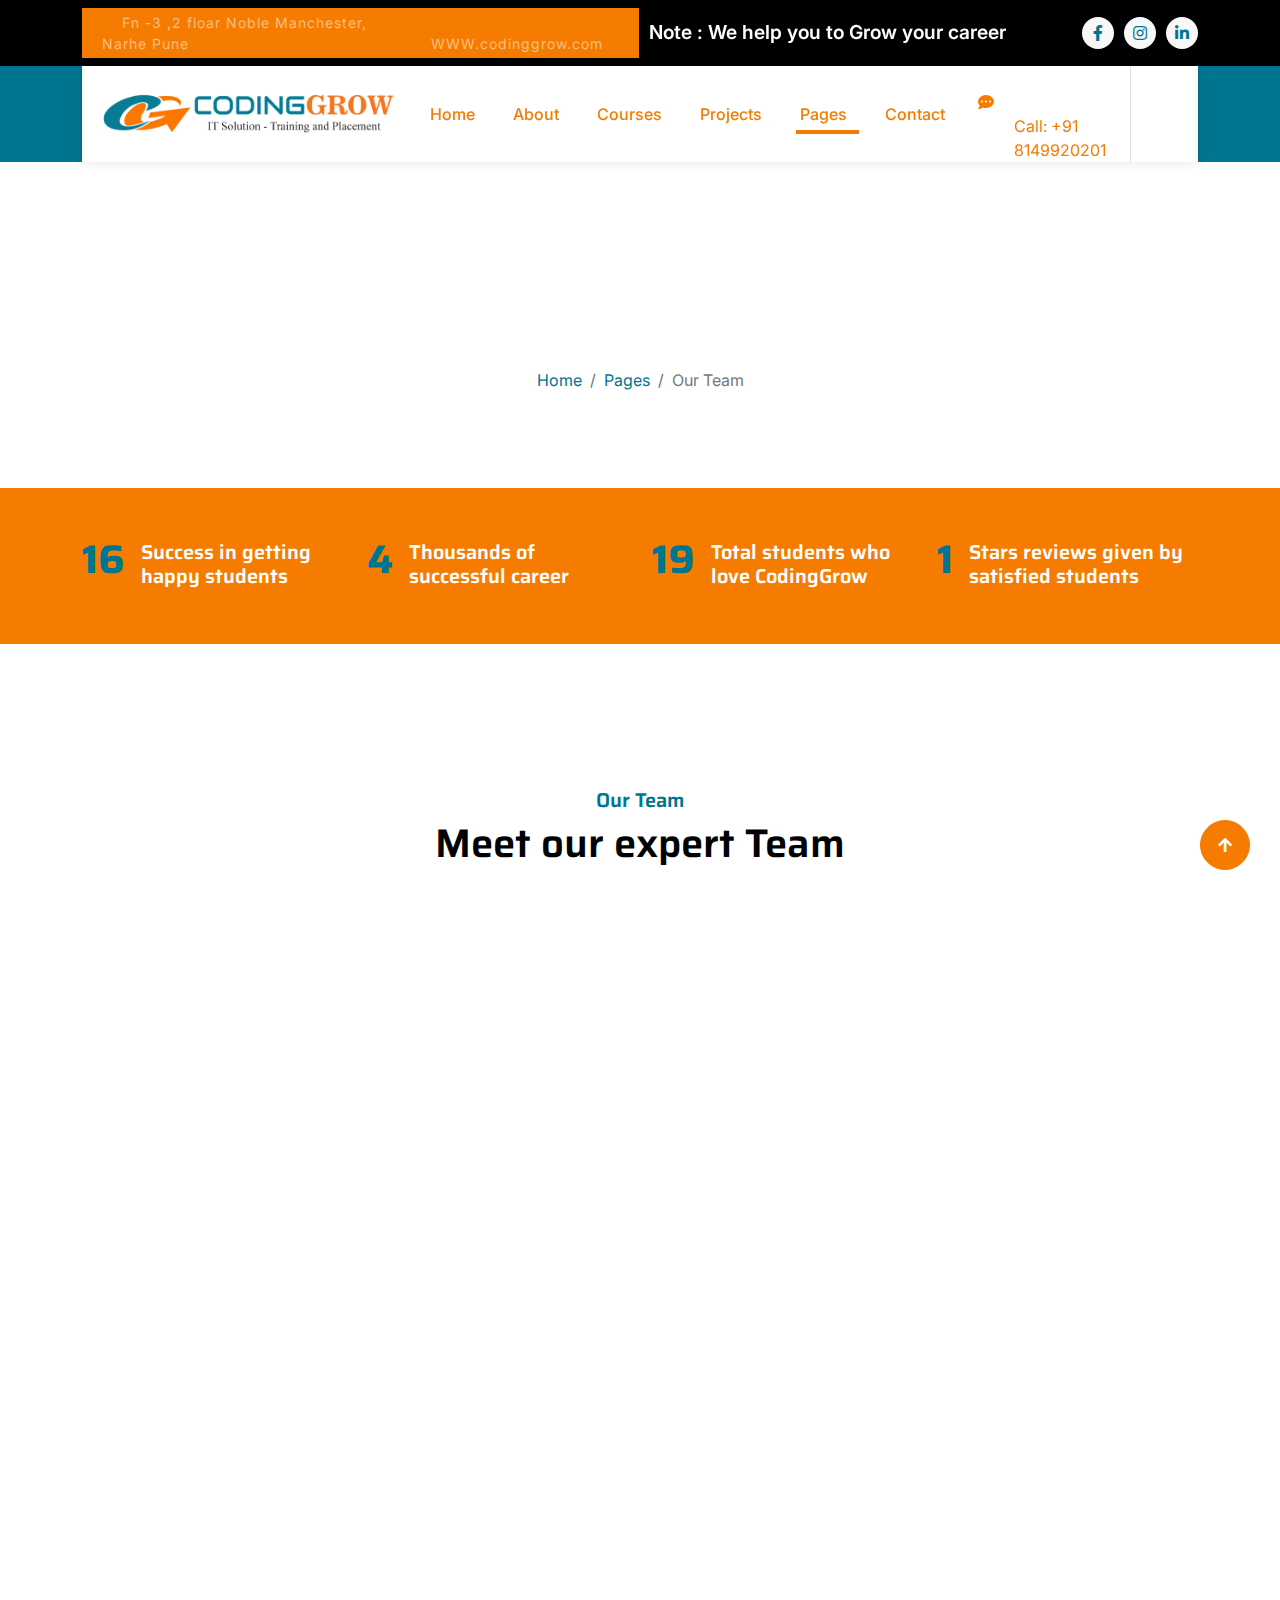
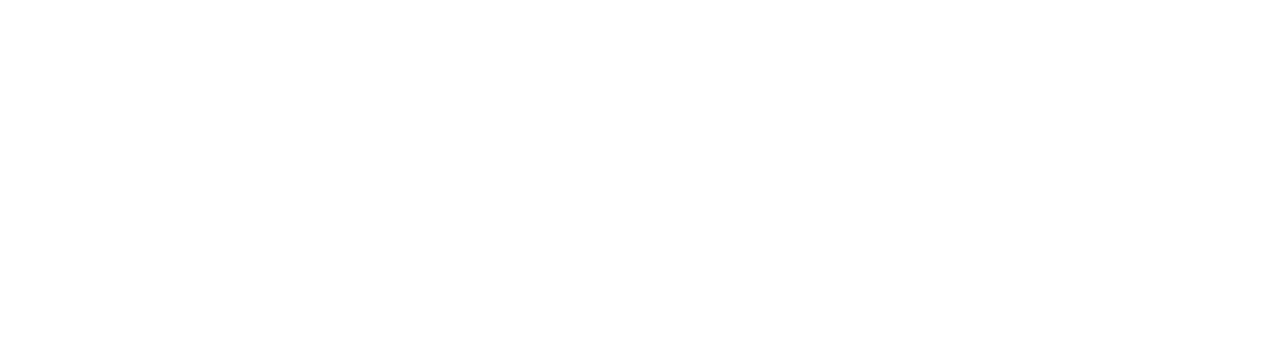
<file: team.html>
<!DOCTYPE html>
<html lang="en">

    <head>
        <meta charset="utf-8">
        <title>CodingGrow IT Solutions- Traning and Placement</title>
        <meta content="width=device-width, initial-scale=1.0" name="viewport">
        <meta content="" name="keywords">
        <meta content="" name="description">

        <!-- Google Web Fonts -->
        <link rel="preconnect" href="https://fonts.googleapis.com">
        <link rel="preconnect" href="https://fonts.gstatic.com" crossorigin>
        <link href="https://fonts.googleapis.com/css2?family=Inter:wght@400;500;600&family=Saira:wght@500;600;700&display=swap" rel="stylesheet"> 

        <!-- Icon Font Stylesheet -->
        <link href="https://cdnjs.cloudflare.com/ajax/libs/font-awesome/5.10.0/css/all.min.css" rel="stylesheet">
        <link href="https://cdn.jsdelivr.net/npm/bootstrap-icons@1.4.1/font/bootstrap-icons.css" rel="stylesheet">

        <!-- Libraries Stylesheet -->
        <link href="lib/animate/animate.min.css" rel="stylesheet">
        <link href="lib/owlcarousel/assets/owl.carousel.min.css" rel="stylesheet">

        <!-- Customized Bootstrap Stylesheet -->
        <link href="css/bootstrap.min.css" rel="stylesheet">

        <!-- Template Stylesheet -->
        <link href="css/style.css" rel="stylesheet">
    </head>

    <body>
        <!-- Spinner Start -->
        <div id="spinner" class="show position-fixed translate-middle w-100 vh-100 top-50 start-50 d-flex align-items-center justify-content-center">
            <div class="spinner-grow text-primary" role="status"></div>
        </div>
        <!-- Spinner End -->

        <!-- Topbar Start -->
        <div class="container-fluid bg-dark py-2 d-none d-md-flex">
            <div class="container">
                <div class="d-flex justify-content-between topbar">
                    <div class="top-info">
                        <small class="me-3 text-white-50"><a href="#"><i class="fas fa-map-marker-alt me-2 text-secondary"></i></a>Fn -3 ,2 floar Noble Manchester, Narhe Pune</small>
                        <small class="me-3 text-white-50"><a href="#"><i class="fas fa-envelope me-2 text-secondary"></i></a>WWW.codinggrow.com</small>
                    </div>
                    <div id="note" class="text-secondary d-none d-xl-flex"><small>Note : We help you to Grow your career</small></div>
                    <div class="top-link">
                        <a href="" class="bg-light nav-fill btn btn-sm-square rounded-circle"><i class="fab fa-facebook-f text-primary"></i></a>
                        <a href="" class="bg-light nav-fill btn btn-sm-square rounded-circle"><i class="fab fa-instagram text-primary"></i></a>
                        <a href="" class="bg-light nav-fill btn btn-sm-square rounded-circle me-0"><i class="fab fa-linkedin-in text-primary"></i></a>
                    </div>
                </div>
            </div>
        </div>
        <!-- Topbar End -->

        <!-- Navbar Start -->
        <div class="container-fluid bg-primary">
            <div class="container">
                <nav class="navbar navbar-dark navbar-expand-lg py-0">
                    <a href="index.html" class="navbar-brand">
                    <img src="img/logo_for_web.png"alt="img" alt="logo" height="60px" >                    </a>
                    <button type="button" class="navbar-toggler me-0" data-bs-toggle="collapse" data-bs-target="#navbarCollapse">
                        <span class="navbar-toggler-icon"></span>
                    </button>
                    <div class="collapse navbar-collapse bg-transparent" id="navbarCollapse">
                        <div class="navbar-nav ms-auto mx-xl-auto p-0">
                            <a href="index.html" class="nav-item nav-link">Home</a>
                            <a href="about.html" class="nav-item nav-link">About</a>
                            <a href="service.html" class="nav-item nav-link">Courses</a>
                            <a href="project.html" class="nav-item nav-link">Projects</a>
                            <div class="nav-item dropdown">
                                <a href="#" class="nav-link dropdown-toggle active" data-bs-toggle="dropdown">Pages</a>
                                <div class="dropdown-menu rounded">
                                    <a href="blog.html" class="dropdown-item">Our Blog</a>
                                    <a href="team.html" class="dropdown-item active">Our Team</a>
                                    <a href="testimonial.html" class="dropdown-item">Testimonial</a>
                                    <a href="404.html" class="dropdown-item">404 Page</a>
                                </div>
                            </div>
                            <a href="contact.html" class="nav-item nav-link">Contact</a>
                        </div>
                    </div>
                    <div class="d-none d-xl-flex flex-shirink-0">
                        <div id="phone-tada" class="d-flex align-items-center justify-content-center me-4">
                            <a href="" class="position-relative animated tada infinite">
                                <i class="fa fa-phone-alt text-white fa-2x"></i>
                                <div class="position-absolute" style="top: -7px; left: 20px;">
                                    <span><i class="fa fa-comment-dots text-secondary"></i></span>
                                </div>
                            </a>
                        </div>
                        <div class="d-flex flex-column pe-4 border-end">
                            <span class="text-white-50">Have any questions?</span>
                            <span class="text-secondary">Call: +91 8149920201</span>
                        </div>
                        <div class="d-flex align-items-center justify-content-center ms-4 ">
                            <a href="#"><i class="bi bi-search text-white fa-2x"></i> </a>
                        </div>
                    </div>
                </nav>
            </div>
        </div>
        <!-- Navbar End -->

        
        <!-- Page Header Start -->
        <div class="container-fluid page-header py-5">
            <div class="container text-center py-5">
                <h1 class="display-2 text-white mb-4 animated slideInDown">Our Team</h1>
                <nav aria-label="breadcrumb animated slideInDown">
                    <ol class="breadcrumb justify-content-center mb-0">
                        <li class="breadcrumb-item"><a href="#">Home</a></li>
                        <li class="breadcrumb-item"><a href="#">Pages</a></li>
                        <li class="breadcrumb-item" aria-current="page">Our Team</li>
                    </ol>
                </nav>
            </div>
        </div>
        <!-- Page Header End -->


        <!-- Fact Start -->
        <div class="container-fluid bg-secondary py-5">
            <div class="container">
                <div class="row">
                    <div class="col-lg-3 wow fadeIn" data-wow-delay=".1s">
                        <div class="d-flex counter">
                            <h1 class="me-3 text-primary counter-value">99</h1>
                            <h5 class="text-white mt-1">Success in getting happy students</h5>
                        </div>
                    </div>
                    <div class="col-lg-3 wow fadeIn" data-wow-delay=".3s">
                        <div class="d-flex counter">
                            <h1 class="me-3 text-primary counter-value">25</h1>
                            <h5 class="text-white mt-1">Thousands of successful career</h5>
                        </div>
                    </div>
                    <div class="col-lg-3 wow fadeIn" data-wow-delay=".5s">
                        <div class="d-flex counter">
                            <h1 class="me-3 text-primary counter-value">120</h1>
                            <h5 class="text-white mt-1">Total students who love CodingGrow</h5>
                        </div>
                    </div>
                    <div class="col-lg-3 wow fadeIn" data-wow-delay=".7s">
                        <div class="d-flex counter">
                            <h1 class="me-3 text-primary counter-value">5</h1>
                            <h5 class="text-white mt-1">Stars reviews given by satisfied students</h5>
                        </div>
                    </div>
                </div>
            </div>
        </div>
        <!-- Fact End -->


        <!-- Team Start -->
        <div class="container-fluid py-5 my-5 team">
            <div class="container py-5">
                <div class="text-center mx-auto pb-5 wow fadeIn" data-wow-delay=".3s" style="max-width: 600px;">
                    <h5 class="text-primary">Our Team</h5>
                    <h1>Meet our expert Team</h1>
                </div>
                <div class="owl-carousel team-carousel wow fadeIn" data-wow-delay=".5s">
                    <div class="rounded team-item">
                        <div class="team-content">
                            <div class="team-img-icon">
                                <div class="team-img rounded-circle">
                                    <img src="img/Pooja.png.jpg" class="img-fluid w-100 rounded-circle" alt="">
                                </div>
                                <div class="team-name text-center py-3">
                                    <h4 class="">Pooja M</h4>
                                    <p class="m-0">UI/UX</p>
                                </div>
                                <div class="team-icon d-flex justify-content-center pb-4">
                                    <a class="btn btn-square btn-secondary text-white rounded-circle m-1" href=""><i class="fab fa-facebook-f"></i></a>
                                    <a class="btn btn-square btn-secondary text-white rounded-circle m-1" href=""><i class="fab fa-instagram"></i></a>
                                    <a class="btn btn-square btn-secondary text-white rounded-circle m-1" href=""><i class="fab fa-linkedin-in"></i></a>
                                </div>
                            </div>
                        </div>
                    </div>
                    <div class="rounded team-item">
                        <div class="team-content">
                            <div class="team-img-icon">
                                <div class="team-img rounded-circle">
                                    <img src="img/shweta .png.jpg" class="img-fluid w-100 rounded-circle" alt="">
                                </div>
                                <div class="team-name text-center py-3">
                                    <h4 class="">Shweta M</h4>
                                    <p class="m-0">Full Stack Developer</p>
                                </div>
                                <div class="team-icon d-flex justify-content-center pb-4">
                                    <a class="btn btn-square btn-secondary text-white rounded-circle m-1" href=""><i class="fab fa-facebook-f"></i></a>
                                    <a class="btn btn-square btn-secondary text-white rounded-circle m-1" href=""><i class="fab fa-instagram"></i></a>
                                    <a class="btn btn-square btn-secondary text-white rounded-circle m-1" href=""><i class="fab fa-linkedin-in"></i></a>
                                </div>
                            </div>
                        </div>
                    </div>
                    <div class="rounded team-item">
                        <div class="team-content">
                            <div class="team-img-icon">
                                <div class="team-img rounded-circle">
                                    <img src="img/Akshata.png.jpg" class="img-fluid w-100 rounded-circle" alt="">
                                </div>
                                <div class="team-name text-center py-3">
                                    <h4 class="">Akshata M</h4>
                                    <p class="m-0">Python Developer</p>
                                </div>
                                <div class="team-icon d-flex justify-content-center pb-4">
                                    <a class="btn btn-square btn-secondary text-white rounded-circle m-1" href=""><i class="fab fa-facebook-f"></i></a>
                                    <a class="btn btn-square btn-secondary text-white rounded-circle m-1" href=""><i class="fab fa-instagram"></i></a>
                                    <a class="btn btn-square btn-secondary text-white rounded-circle m-1" href=""><i class="fab fa-linkedin-in"></i></a>
                                </div>
                            </div>
                        </div>
                    </div>
                    <div class="rounded team-item">
                        <div class="team-content">
                            <div class="team-img-icon">
                                <div class="team-img rounded-circle">
                                    <img src="img/team-4.jpg" class="img-fluid w-100 rounded-circle" alt="">
                                </div>
                                <div class="team-name text-center py-3">
                                    <h4 class="">Mandar S</h4>
                                    <p class="m-0">Full Stack .Net Developer</p>
                                </div>
                                <div class="team-icon d-flex justify-content-center pb-4">
                                    <a class="btn btn-square btn-secondary text-white rounded-circle m-1" href=""><i class="fab fa-facebook-f"></i></a>
                                    <a class="btn btn-square btn-secondary text-white rounded-circle m-1" href=""><i class="fab fa-instagram"></i></a>
                                    <a class="btn btn-square btn-secondary text-white rounded-circle m-1" href=""><i class="fab fa-linkedin-in"></i></a>
                                </div>
                            </div>
                        </div>
                    </div>
                </div>
            </div>
        </div>
        <!-- Team End -->


        <!-- Footer Start -->
         <div class="container-fluid footer bg-dark wow fadeIn" data-wow-delay=".3s">
            <div class="container pt-5 pb-4">
                <div class="row g-5">
                    <div class="col-lg-3 col-md-6">
                        <a href="index.html">
                            <h1 class="text-white fw-bold d-block">Coding<span class="text-secondary">Grow</span> </h1>
                        </a>
                        <p class="mt-4 text-light">Lorem ipsum dolor sit amet consectetur adipisicing elit. Soluta facere delectus qui placeat inventore consectetur repellendus optio debitis.</p>
                        <div class="d-flex hightech-link">
                            <a href="" class="btn-light nav-fill btn btn-square rounded-circle me-2"><i class="fab fa-facebook-f text-primary"></i></a>
                            <a href="" class="btn-light nav-fill btn btn-square rounded-circle me-2"><i class="fab fa-twitter text-primary"></i></a>
                            <a href="" class="btn-light nav-fill btn btn-square rounded-circle me-2"><i class="fab fa-instagram text-primary"></i></a>
                            <a href="" class="btn-light nav-fill btn btn-square rounded-circle me-0"><i class="fab fa-linkedin-in text-primary"></i></a>
                        </div>
                    </div>
                    <div class="col-lg-3 col-md-6">
                        <a href="#" class="h3 text-secondary">Short Link</a>
                        <div class="mt-4 d-flex flex-column short-link">
                            <a href="" class="mb-2 text-white"><i class="fas fa-angle-right text-secondary me-2"></i>About us</a>
                            <a href="" class="mb-2 text-white"><i class="fas fa-angle-right text-secondary me-2"></i>Contact us</a>
                            <a href="" class="mb-2 text-white"><i class="fas fa-angle-right text-secondary me-2"></i>Our Courses</a>
                            <a href="" class="mb-2 text-white"><i class="fas fa-angle-right text-secondary me-2"></i>Our Projects</a>
                            <a href="" class="mb-2 text-white"><i class="fas fa-angle-right text-secondary me-2"></i>Latest Blog</a>
                        </div>
                    </div>
                    <div class="col-lg-3 col-md-6">
                        <a href="#" class="h3 text-secondary">Help Link</a>
                        <div class="mt-4 d-flex flex-column help-link">
                            <a href="" class="mb-2 text-white"><i class="fas fa-angle-right text-secondary me-2"></i>Terms Of use</a>
                            <a href="" class="mb-2 text-white"><i class="fas fa-angle-right text-secondary me-2"></i>Privacy Policy</a>
                            <a href="" class="mb-2 text-white"><i class="fas fa-angle-right text-secondary me-2"></i>Helps</a>
                            <a href="" class="mb-2 text-white"><i class="fas fa-angle-right text-secondary me-2"></i>FQAs</a>
                            <a href="" class="mb-2 text-white"><i class="fas fa-angle-right text-secondary me-2"></i>Contact</a>
                        </div>
                    </div>
                    <div class="col-lg-3 col-md-6">
                        <a href="#" class="h3 text-secondary">Contact Us</a>
                        <div class="text-white mt-4 d-flex flex-column contact-link">
                            <a href="#" class="pb-3 text-light border-bottom border-primary"><i class="fas fa-map-marker-alt text-secondary me-2"></i> Fn -3 ,2 floar Noble Manchester, Narhe Pune</a>
                            <a href="#" class="py-3 text-light border-bottom border-primary"><i class="fas fa-phone-alt text-secondary me-2"></i> +91 8149920201</a>
                            <a href="#" class="py-3 text-light border-bottom border-primary"><i class="fas fa-envelope text-secondary me-2"></i> WWW.codinggrow.com</a>
                        </div>
                    </div>
                </div>
                <hr class="text-light mt-5 mb-4">
                <div class="row">
                    <div class="col-md-6 text-center text-md-start">
                        <span class="text-light"><a href="#" class="text-secondary"><i class="fas fa-copyright text-secondary me-2"></i>Your Site Name</a>, All right reserved.</span>
                    </div>
                    <div class="col-md-6 text-center text-md-end">
                        <!--/*** This template is free as long as you keep the footer author’s credit link/attribution link/backlink. If you'd like to use the template without the footer author’s credit link/attribution link/backlink, you can purchase the Credit Removal License from "https://htmlcodex.com/credit-removal". Thank you for your support. ***/-->
                        <span class="text-light">Designed By<a href="WWW.codinggrow.com" class="text-secondary">HTML Team</a> Distributed By <a href="WWW.codinggrow.com">CodingGrow</a></span>
                    </div>
                </div>
            </div>
        </div>
        <!-- Footer End -->


        <!-- Back to Top -->
        <a href="#" class="btn btn-secondary btn-square rounded-circle back-to-top"><i class="fa fa-arrow-up text-white"></i></a>

        
        <!-- JavaScript Libraries -->
        <script src="https://ajax.googleapis.com/ajax/libs/jquery/3.6.4/jquery.min.js"></script>
        <script src="https://cdn.jsdelivr.net/npm/bootstrap@5.0.0/dist/js/bootstrap.bundle.min.js"></script>
        <script src="lib/wow/wow.min.js"></script>
        <script src="lib/easing/easing.min.js"></script>
        <script src="lib/waypoints/waypoints.min.js"></script>
        <script src="lib/owlcarousel/owl.carousel.min.js"></script>

        <!-- Template Javascript -->
        <script src="js/main.js"></script>
    </body>

</html>
</file>
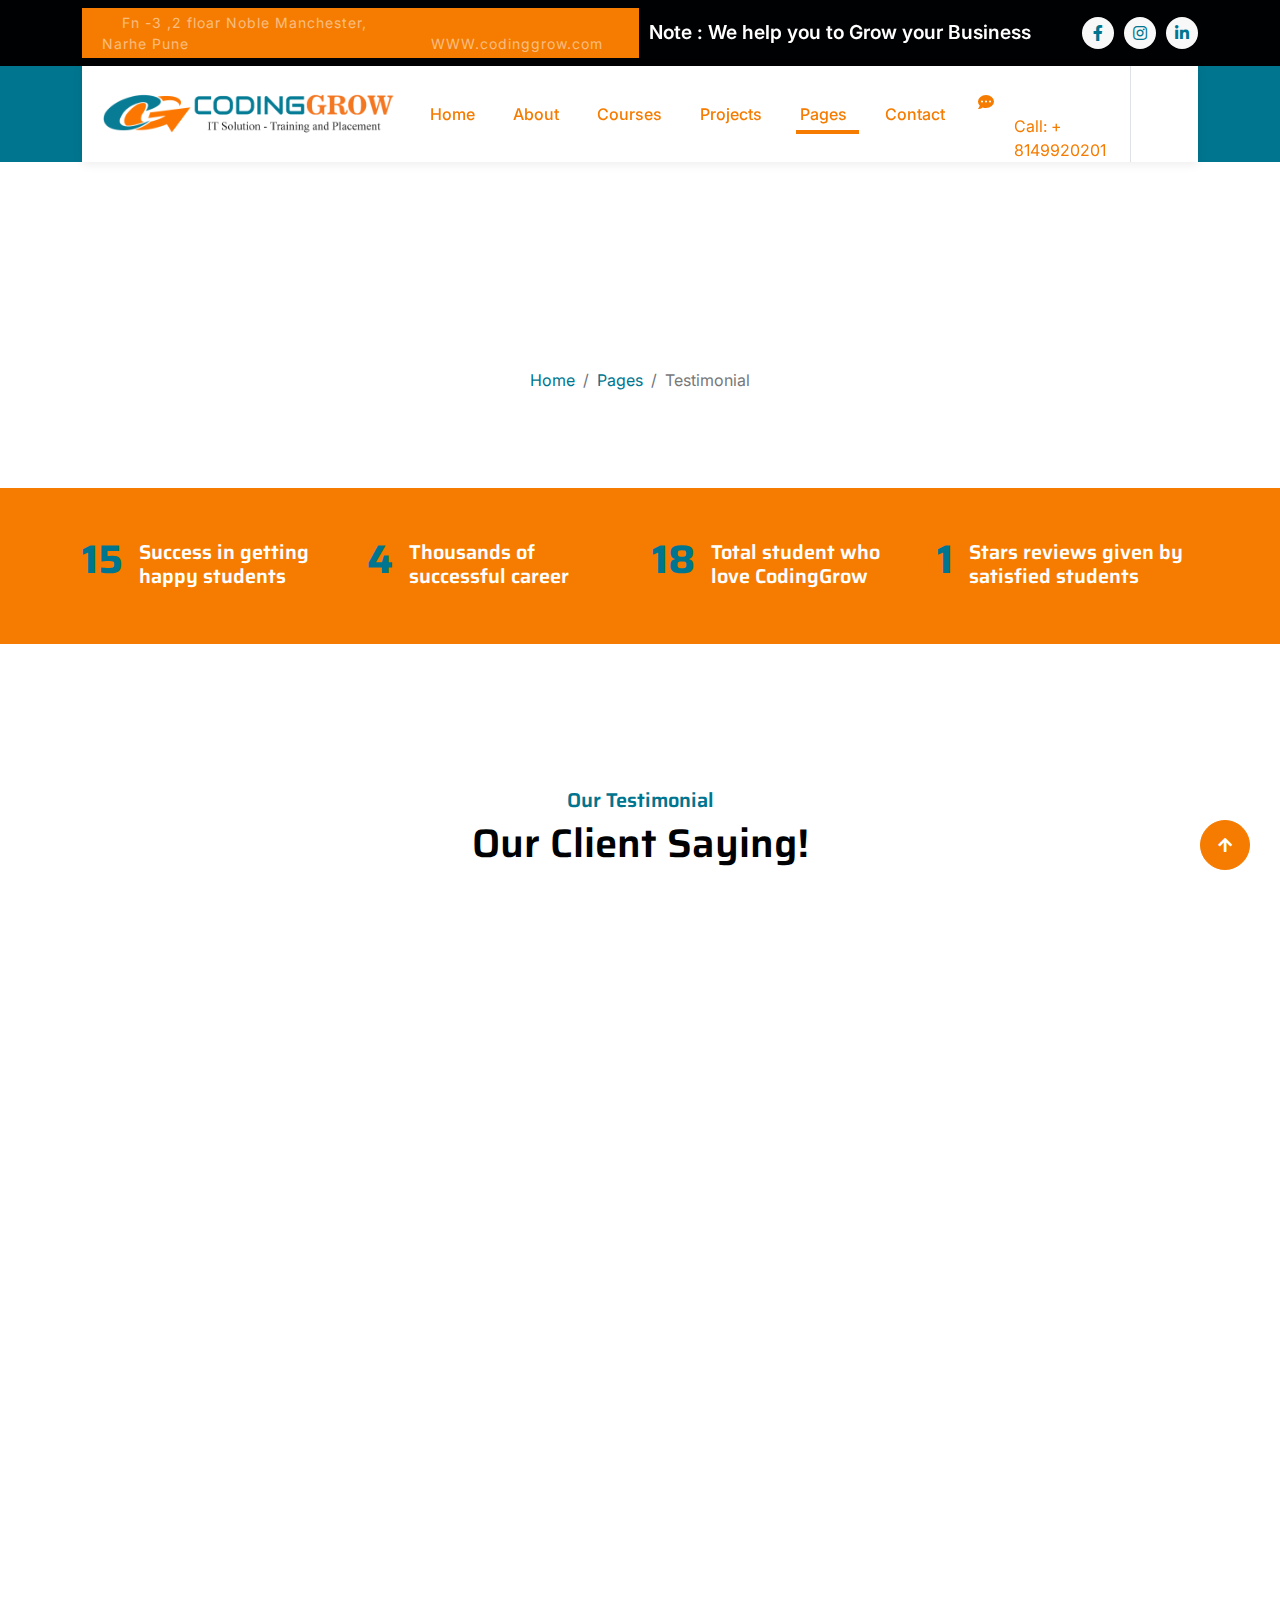
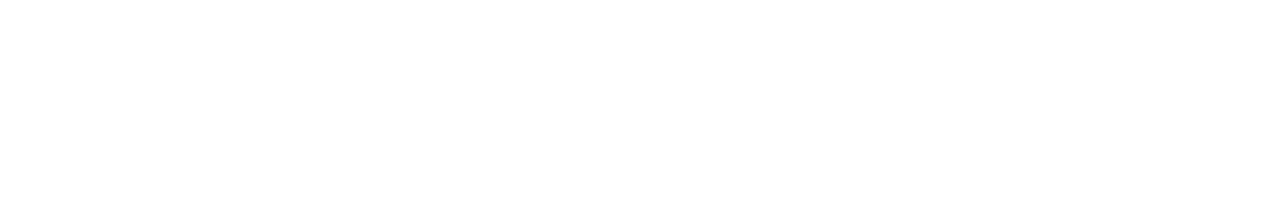
<file: testimonial.html>
<!DOCTYPE html>
<html lang="en">

    <head>
        <meta charset="utf-8">
        <title>CodingGrow IT Solutions- Traning and Placement</title>
        <meta content="width=device-width, initial-scale=1.0" name="viewport">
        <meta content="" name="keywords">
        <meta content="" name="description">

        <!-- Google Web Fonts -->
        <link rel="preconnect" href="https://fonts.googleapis.com">
        <link rel="preconnect" href="https://fonts.gstatic.com" crossorigin>
        <link href="https://fonts.googleapis.com/css2?family=Inter:wght@400;500;600&family=Saira:wght@500;600;700&display=swap" rel="stylesheet"> 

        <!-- Icon Font Stylesheet -->
        <link href="https://cdnjs.cloudflare.com/ajax/libs/font-awesome/5.10.0/css/all.min.css" rel="stylesheet">
        <link href="https://cdn.jsdelivr.net/npm/bootstrap-icons@1.4.1/font/bootstrap-icons.css" rel="stylesheet">

        <!-- Libraries Stylesheet -->
        <link href="lib/animate/animate.min.css" rel="stylesheet">
        <link href="lib/owlcarousel/assets/owl.carousel.min.css" rel="stylesheet">

        <!-- Customized Bootstrap Stylesheet -->
        <link href="css/bootstrap.min.css" rel="stylesheet">

        <!-- Template Stylesheet -->
        <link href="css/style.css" rel="stylesheet">
    </head>

    <body>
        <!-- Spinner Start -->
        <div id="spinner" class="show position-fixed translate-middle w-100 vh-100 top-50 start-50 d-flex align-items-center justify-content-center">
            <div class="spinner-grow text-primary" role="status"></div>
        </div>
        <!-- Spinner End -->

        <!-- Topbar Start -->
        <div class="container-fluid bg-dark py-2 d-none d-md-flex">
            <div class="container">
                <div class="d-flex justify-content-between topbar">
                    <div class="top-info">
                        <small class="me-3 text-white-50"><a href="#"><i class="fas fa-map-marker-alt me-2 text-secondary"></i></a>Fn -3 ,2 floar Noble Manchester, Narhe Pune</small>
                        <small class="me-3 text-white-50"><a href="#"><i class="fas fa-envelope me-2 text-secondary"></i></a>WWW.codinggrow.com</small>
                    </div>
                    <div id="note" class="text-secondary d-none d-xl-flex"><small>Note : We help you to Grow your Business</small></div>
                    <div class="top-link">
                        <a href="" class="bg-light nav-fill btn btn-sm-square rounded-circle"><i class="fab fa-facebook-f text-primary"></i></a>
                        <a href="" class="bg-light nav-fill btn btn-sm-square rounded-circle"><i class="fab fa-instagram text-primary"></i></a>
                        <a href="" class="bg-light nav-fill btn btn-sm-square rounded-circle me-0"><i class="fab fa-linkedin-in text-primary"></i></a>
                    </div>
                </div>
            </div>
        </div>
        <!-- Topbar End -->

        <!-- Navbar Start -->
        <div class="container-fluid bg-primary">
            <div class="container">
                <nav class="navbar navbar-dark navbar-expand-lg py-0">
                    <a href="index.html" class="navbar-brand">
                    <img src="img/logo_for_web.png"alt="img" alt="logo" height="60px" ></a>
                    <button type="button" class="navbar-toggler me-0" data-bs-toggle="collapse" data-bs-target="#navbarCollapse">
                        <span class="navbar-toggler-icon"></span>
                    </button>
                    <div class="collapse navbar-collapse bg-transparent" id="navbarCollapse">
                        <div class="navbar-nav ms-auto mx-xl-auto p-0">
                            <a href="index.html" class="nav-item nav-link">Home</a>
                            <a href="about.html" class="nav-item nav-link">About</a>
                            <a href="service.html" class="nav-item nav-link">Courses</a>
                            <a href="project.html" class="nav-item nav-link">Projects</a>
                            <div class="nav-item dropdown">
                                <a href="#" class="nav-link dropdown-toggle active" data-bs-toggle="dropdown">Pages</a>
                                <div class="dropdown-menu rounded">
                                    <a href="blog.html" class="dropdown-item">Our Blog</a>
                                    <a href="team.html" class="dropdown-item">Our Team</a>
                                    <a href="testimonial.html" class="dropdown-item active">Testimonial</a>
                                    <a href="404.html" class="dropdown-item">404 Page</a>
                                </div>
                            </div>
                            <a href="contact.html" class="nav-item nav-link">Contact</a>
                        </div>
                    </div>
                    <div class="d-none d-xl-flex flex-shirink-0">
                        <div id="phone-tada" class="d-flex align-items-center justify-content-center me-4">
                            <a href="" class="position-relative animated tada infinite">
                                <i class="fa fa-phone-alt text-white fa-2x"></i>
                                <div class="position-absolute" style="top: -7px; left: 20px;">
                                    <span><i class="fa fa-comment-dots text-secondary"></i></span>
                                </div>
                            </a>
                        </div>
                        <div class="d-flex flex-column pe-4 border-end">
                            <span class="text-white-50">Have any questions?</span>
                            <span class="text-secondary">Call: + 8149920201</span>
                        </div>
                        <div class="d-flex align-items-center justify-content-center ms-4 ">
                            <a href="#"><i class="bi bi-search text-white fa-2x"></i> </a>
                        </div>
                    </div>
                </nav>
            </div>
        </div>
        <!-- Navbar End -->

        
        <!-- Page Header Start -->
        <div class="container-fluid page-header py-5">
            <div class="container text-center py-5">
                <h1 class="display-2 text-white mb-4 animated slideInDown">Testimonial</h1>
                <nav aria-label="breadcrumb animated slideInDown">
                    <ol class="breadcrumb justify-content-center mb-0">
                        <li class="breadcrumb-item"><a href="#">Home</a></li>
                        <li class="breadcrumb-item"><a href="#">Pages</a></li>
                        <li class="breadcrumb-item" aria-current="page">Testimonial</li>
                    </ol>
                </nav>
            </div>
        </div>
        <!-- Page Header End -->


        <!-- Fact Start -->
        <div class="container-fluid bg-secondary py-5">
            <div class="container">
                <div class="row">
                    <div class="col-lg-3 wow fadeIn" data-wow-delay=".1s">
                        <div class="d-flex counter">
                            <h1 class="me-3 text-primary counter-value">99</h1>
                            <h5 class="text-white mt-1">Success in getting happy students</h5>
                        </div>
                    </div>
                    <div class="col-lg-3 wow fadeIn" data-wow-delay=".3s">
                        <div class="d-flex counter">
                            <h1 class="me-3 text-primary counter-value">25</h1>
                            <h5 class="text-white mt-1">Thousands of successful career</h5>
                        </div>
                    </div>
                    <div class="col-lg-3 wow fadeIn" data-wow-delay=".5s">
                        <div class="d-flex counter">
                            <h1 class="me-3 text-primary counter-value">120</h1>
                            <h5 class="text-white mt-1">Total student who love CodingGrow</h5>
                        </div>
                    </div>
                    <div class="col-lg-3 wow fadeIn" data-wow-delay=".7s">
                        <div class="d-flex counter">
                            <h1 class="me-3 text-primary counter-value">5</h1>
                            <h5 class="text-white mt-1">Stars reviews given by satisfied students</h5>
                        </div>
                    </div>
                </div>
            </div>
        </div>
        <!-- Fact End -->


        <!-- Testimonial Start -->
        <div class="container-fluid testimonial py-5 my-5">
            <div class="container py-5">
                <div class="text-center mx-auto pb-5 wow fadeIn" data-wow-delay=".3s" style="max-width: 600px;">
                    <h5 class="text-primary">Our Testimonial</h5>
                    <h1>Our Client Saying!</h1>
                </div>
                <div class="owl-carousel testimonial-carousel wow fadeIn" data-wow-delay=".5s">
                    <div class="testimonial-item border p-4">
                        <div class="d-flex align-items-center">
                            <div class="">
                                <img src="img/testimonial-1.jpg" alt="">
                            </div>
                            <div class="ms-4">
                                <h4 class="text-secondary">Client Name</h4>
                                <p class="m-0 pb-3">Profession</p>
                                <div class="d-flex pe-5">
                                    <i class="fas fa-star me-1 text-primary"></i>
                                    <i class="fas fa-star me-1 text-primary"></i>
                                    <i class="fas fa-star me-1 text-primary"></i>
                                    <i class="fas fa-star me-1 text-primary"></i>
                                    <i class="fas fa-star me-1 text-primary"></i>
                                </div>
                            </div>
                        </div>
                        <div class="border-top mt-4 pt-3">
                            <p class="mb-0">Lorem ipsum dolor sit amet elit. Sed efficitur quis purus ut interdum aliquam dolor eget urna. Nam volutpat libero sit amet leo cursus, ac viverra eros morbi quis quam mi.</p>
                        </div>
                    </div>
                    <div class="testimonial-item border p-4">
                        <div class=" d-flex align-items-center">
                            <div class="">
                                <img src="img/testimonial-2.jpg" alt="">
                            </div>
                            <div class="ms-4">
                                <h4 class="text-secondary">Client Name</h4>
                                <p class="m-0 pb-3">Profession</p>
                                <div class="d-flex pe-5">
                                    <i class="fas fa-star me-1 text-primary"></i>
                                    <i class="fas fa-star me-1 text-primary"></i>
                                    <i class="fas fa-star me-1 text-primary"></i>
                                    <i class="fas fa-star me-1 text-primary"></i>
                                    <i class="fas fa-star me-1 text-primary"></i>
                                </div>
                            </div>
                        </div>
                        <div class="border-top mt-4 pt-3">
                            <p class="mb-0">Lorem ipsum dolor sit amet elit. Sed efficitur quis purus ut interdum aliquam dolor eget urna. Nam volutpat libero sit amet leo cursus, ac viverra eros morbi quis quam mi.</p>
                        </div>
                    </div>
                    <div class="testimonial-item border p-4">
                        <div class=" d-flex align-items-center">
                            <div class="">
                                <img src="img/testimonial-3.jpg" alt="">
                            </div>
                            <div class="ms-4">
                                <h4 class="text-secondary">Client Name</h4>
                                <p class="m-0 pb-3">Profession</p>
                                <div class="d-flex pe-5">
                                    <i class="fas fa-star me-1 text-primary"></i>
                                    <i class="fas fa-star me-1 text-primary"></i>
                                    <i class="fas fa-star me-1 text-primary"></i>
                                    <i class="fas fa-star me-1 text-primary"></i>
                                    <i class="fas fa-star me-1 text-primary"></i>
                                </div>
                            </div>
                        </div>
                        <div class="border-top mt-4 pt-3">
                            <p class="mb-0">Lorem ipsum dolor sit amet elit. Sed efficitur quis purus ut interdum aliquam dolor eget urna. Nam volutpat libero sit amet leo cursus, ac viverra eros morbi quis quam mi.</p>
                        </div>
                    </div>
                    <div class="testimonial-item border p-4">
                        <div class=" d-flex align-items-center">
                            <div class="">
                                <img src="img/testimonial-4.jpg" alt="">
                            </div>
                            <div class="ms-4">
                                <h4 class="text-secondary">Client Name</h4>
                                <p class="m-0 pb-3">Profession</p>
                                <div class="d-flex pe-5">
                                    <i class="fas fa-star me-1 text-primary"></i>
                                    <i class="fas fa-star me-1 text-primary"></i>
                                    <i class="fas fa-star me-1 text-primary"></i>
                                    <i class="fas fa-star me-1 text-primary"></i>
                                    <i class="fas fa-star me-1 text-primary"></i>
                                </div>
                            </div>
                        </div>
                        <div class="border-top mt-4 pt-3">
                            <p class="mb-0">Lorem ipsum dolor sit amet elit. Sed efficitur quis purus ut interdum aliquam dolor eget urna. Nam volutpat libero sit amet leo cursus, ac viverra eros morbi quis quam mi.</p>
                        </div>
                    </div>
                </div>
            </div>
        </div>

        <!-- Testimonial End -->


        <!-- Footer Start -->
         <div class="container-fluid footer bg-dark wow fadeIn" data-wow-delay=".3s">
            <div class="container pt-5 pb-4">
                <div class="row g-5">
                    <div class="col-lg-3 col-md-6">
                        <a href="index.html">
                            <h1 class="text-white fw-bold d-block">Coding<span class="text-secondary">Grow</span> </h1>
                        </a>
                        <p class="mt-4 text-light">We specialize in providing reliable IT services, innovative software solutions, and career-focused placement support to students, freshers, and professionals.</p>
                        <div class="d-flex hightech-link">
                            <a href="" class="btn-light nav-fill btn btn-square rounded-circle me-2"><i class="fab fa-facebook-f text-primary"></i></a>
                            <a href="" class="btn-light nav-fill btn btn-square rounded-circle me-2"><i class="fab fa-instagram text-primary"></i></a>
                            <a href="" class="btn-light nav-fill btn btn-square rounded-circle me-0"><i class="fab fa-linkedin-in text-primary"></i></a>
                        </div>
                    </div>
                    <div class="col-lg-3 col-md-6">
                        <a href="#" class="h3 text-secondary">Short Link</a>
                        <div class="mt-4 d-flex flex-column short-link">
                            <a href="" class="mb-2 text-white"><i class="fas fa-angle-right text-secondary me-2"></i>About us</a>
                            <a href="" class="mb-2 text-white"><i class="fas fa-angle-right text-secondary me-2"></i>Contact us</a>
                            <a href="" class="mb-2 text-white"><i class="fas fa-angle-right text-secondary me-2"></i>Our Courses</a>
                            <a href="" class="mb-2 text-white"><i class="fas fa-angle-right text-secondary me-2"></i>Our Projects</a>
                            <a href="" class="mb-2 text-white"><i class="fas fa-angle-right text-secondary me-2"></i>Latest Blog</a>
                        </div>
                    </div>
                    <div class="col-lg-3 col-md-6">
                        <a href="#" class="h3 text-secondary">Help Link</a>
                        <div class="mt-4 d-flex flex-column help-link">
                            <a href="" class="mb-2 text-white"><i class="fas fa-angle-right text-secondary me-2"></i>Terms Of use</a>
                            <a href="" class="mb-2 text-white"><i class="fas fa-angle-right text-secondary me-2"></i>Privacy Policy</a>
                            <a href="" class="mb-2 text-white"><i class="fas fa-angle-right text-secondary me-2"></i>Helps</a>
                            <a href="" class="mb-2 text-white"><i class="fas fa-angle-right text-secondary me-2"></i>FQAs</a>
                            <a href="" class="mb-2 text-white"><i class="fas fa-angle-right text-secondary me-2"></i>Contact</a>
                        </div>
                    </div>
                    <div class="col-lg-3 col-md-6">
                        <a href="#" class="h3 text-secondary">Contact Us</a>
                        <div class="text-white mt-4 d-flex flex-column contact-link">
                            <a href="#" class="pb-3 text-light border-bottom border-primary"><i class="fas fa-map-marker-alt text-secondary me-2"></i> Fn -3 ,2 floar Noble Manchester, Narhe Pune</a>
                            <a href="#" class="py-3 text-light border-bottom border-primary"><i class="fas fa-phone-alt text-secondary me-2"></i> +91 8149920201</a>
                            <a href="#" class="py-3 text-light border-bottom border-primary"><i class="fas fa-envelope text-secondary me-2"></i> WWW.codinggrow.com</a>
                        </div>
                    </div>
                </div>
                <hr class="text-light mt-5 mb-4">
                <div class="row">
                    <div class="col-md-6 text-center text-md-start">
                        <span class="text-light"><a href="#" class="text-secondary"><i class="fas fa-copyright text-secondary me-2"></i>Your Site Name</a>, All right reserved.</span>
                    </div>
                    <div class="col-md-6 text-center text-md-end">
                        <!--/*** This template is free as long as you keep the footer author’s credit link/attribution link/backlink. If you'd like to use the template without the footer author’s credit link/attribution link/backlink, you can purchase the Credit Removal License from "https://htmlcodex.com/credit-removal". Thank you for your support. ***/-->
                        <span class="text-light">Designed By<a href="WWW.codinggrow.com" class="text-secondary">HTML Team</a> Distributed By <a href="WWW.codinggrow.com">Coding</a></span>
                    </div>
                </div>
            </div>
        </div>
        <!-- Footer End -->


        <!-- Back to Top -->
        <a href="#" class="btn btn-secondary btn-square rounded-circle back-to-top"><i class="fa fa-arrow-up text-white"></i></a>

        
        <!-- JavaScript Libraries -->
        <script src="https://ajax.googleapis.com/ajax/libs/jquery/3.6.4/jquery.min.js"></script>
        <script src="https://cdn.jsdelivr.net/npm/bootstrap@5.0.0/dist/js/bootstrap.bundle.min.js"></script>
        <script src="lib/wow/wow.min.js"></script>
        <script src="lib/easing/easing.min.js"></script>
        <script src="lib/waypoints/waypoints.min.js"></script>
        <script src="lib/owlcarousel/owl.carousel.min.js"></script>

        <!-- Template Javascript -->
        <script src="js/main.js"></script>
    </body>

</html>
</file>
<file: css/style.css>
/*** Button Start ***/
.btn {
    font-weight: 600;
    transition: .5s;
}

.btn-square {
    width: 38px;
    height: 38px;
}

.btn-sm-square {
    width: 32px;
    height: 32px;
}

.btn-md-square {
    width: 46px;
    height: 46px;
}

.btn-lg-square {
    width: 58px;
    height: 58px;
}

.btn-square,
.btn-sm-square,
.btn-md-square,
.btn-lg-square {
    padding: 0;
    display: flex;
    align-items: center;
    justify-content: center;
    font-weight: normal;
}

.back-to-top {
    position: fixed;
    width: 50px;
    height: 50px;
    right: 30px;
    bottom: 30px;
    z-index: 99;
}

/*** Button End ***/


/*** Topbar Start ***/

.topbar .top-info {
    letter-spacing: 1px;
    height: 50px;
    display: flex;
    align-items: center;
    justify-content: center;
    background: var(--bs-secondary);
    color: var(--bs-white);
    padding: 0 20px;
}

.topbar .top-link {
    display: flex;
    align-items: center;
    justify-content: center;
}

.topbar .top-link a {
    margin-right: 10px;
}

#note {
    width: 500px;
    overflow: hidden;
}

#note small {
    position: relative;
    display: inline-block;
    animation: mymove 5s infinite;
    white-space: nowrap;
    color: #fff;
    font-weight: 600;
    font-size: 1.2rem;
    padding: 10px;

}


@keyframes mymove {
    0% {
        left: -100%;
    }

    25% {
        left: 20%;
    }

    50% {
        left: 50%;
    }

    75% {
        left: 75%;
    }

    100% {
        left: 100%;
    }
}

/*** Topbar End ***/



/*** Navbar Start ***/
/* Navbar background and link color */
.navbar {
    background-color: #ffffff !important;
    box-shadow: 0 2px 10px rgba(0, 0, 0, 0.08);
    transition: all 0.3s ease;
    padding: 0 15px;
}

.navbar-light .navbar-nav .nav-link {
    color: #444 !important;
    transition: color 0.3s ease;
}

.navbar-light .navbar-nav .nav-link:hover,
.navbar-light .navbar-nav .nav-link.active {
    color: #FF5722 !important;
    /* Highlight color */
}

.navbar-brand img {
    transition: transform 0.3s ease;
}

.navbar-brand:hover img {
    transform: scale(1.05);
}

.nav-item {
    position: relative;
    margin: 0 5px;
}

.nav-link {
    position: relative;
    transition: all 0.3s ease;
}

.nav-link::after {
    content: '';
    position: absolute;
    width: 0;
    height: 2px;
    bottom: 0;
    left: 0;
    background-color: var(--bs-secondary);
    transition: width 0.3s ease;
}

.nav-link:hover::after,
.nav-link.active::after {
    width: 100%;
}

.dropdown-menu {
    transition: all 0.3s ease, opacity 0.2s ease, visibility 0.2s ease;
}

/* Phone icon animation */
#phone-tada a {
    animation: tada 1.5s infinite;
}

@keyframes tada {
    0% {
        transform: scale(1);
    }

    10%,
    20% {
        transform: scale(0.9) rotate(-3deg);
    }

    30%,
    50%,
    70%,
    90% {
        transform: scale(1.1) rotate(3deg);
    }

    40%,
    60%,
    80% {
        transform: scale(1.1) rotate(-3deg);
    }

    100% {
        transform: scale(1) rotate(0);
    }
}

/* Search icon animation */
.bi-search {
    transition: transform 0.3s ease;
}

.bi-search:hover {
    transform: scale(1.2);
}

/* Mobile menu button animation */
.navbar-toggler {
    transition: all 0.3s ease;
}

.navbar-toggler:not(.collapsed) .navbar-toggler-icon {
    background-image: url("data:image/svg+xml,%3csvg xmlns='http://www.w3.org/2000/svg' viewBox='0 0 30 30'%3e%3cpath stroke='rgba%28250, 118, 23, 1%29' stroke-linecap='round' stroke-miterlimit='10' stroke-width='2' d='M4 7h22M4 15h22M4 23h22'/%3e%3c/svg%3e");
}

.navbar-dark .navbar-nav .nav-link {
    color: var(--bs-secondary) !important;
}

.navbar-dark .navbar-nav .nav-link:hover {
    color: var(--bs-primary) !important;
}

/* Responsive Font Adjustments */
@media (max-width: 991.98px) {
    .nav-link {
        font-size: 15px;
    }
}

@media (min-width: 992px) {
    .navbar-nav {
        gap: 12px;
    }

    .nav-link {
        font-size: 16px;
        font-weight: 500;
    }
}

@media (min-width: 320px) and (max-width: 767px) {
    .navbar-brand img {
        height: 40px !important;
        /* Adjust logo size for larger screens */
    }

}


/*** Navbar End ***/

/*** Carousel Start ***/

.carousel-item {
    position: relative;
    min-height: 600px;
}

.carousel-item img {
    width: 100%;
    height: 100%;
    object-fit: cover;
    min-height: 600px;
}

.carousel-item::after {
    content: "";
    width: 100%;
    height: 100%;
    position: absolute;
    top: 0;
    left: 0;
}

.carousel-caption {
    height: 100%;
    display: flex;
    align-items: center;
    justify-content: center;
    flex-direction: column;
    text-align: center;
    padding: 0 15px;
    z-index: 2;
}

.carousel-caption h1 {
    font-size: 4rem;
    font-weight: bold;
    color: white;
}

.carousel-caption p {
    font-size: 1.2rem;
    max-width: 700px;
    color: white;
    margin: 20px auto;
}

.carousel-control-prev,
.carousel-control-next {
    width: 60px;
    height: 60px;
    background-color: var(--bs-primary);
    border-radius: 50%;
    top: 50%;
    transform: translateY(-50%);
    opacity: 1;
    transition: background-color 0.5s ease;
}

.carousel-control-prev:hover,
.carousel-control-next:hover {
    background-color: var(--bs-secondary);
}


/* Buttons inside carousel */
.carousel-caption .carousel-content a button {
    padding: 10px 25px;
    margin: 10px;
    border-radius: 25px;
    border: none;
    font-weight: 600;
    transition: all 0.4s;
}

.carousel-caption .carousel-content a .carousel-content-btn1 {
    background: var(--bs-secondary);
    color: var(--bs-dark);
}

.carousel-caption .carousel-content a .carousel-content-btn1:hover {
    background: var(--bs-primary);
    color: #fff;
}

.carousel-caption .carousel-content a .carousel-content-btn2 {
    background: var(--bs-primary);
    color: var(--bs-white);
}

.carousel-caption .carousel-content a .carousel-content-btn2:hover {
    background: var(--bs-secondary);
    color: var(--bs-dark);
}


/*** Responsive ***/

@media (max-width: 992px) {
    .carousel-item {
        min-height: 200px;
    }

    .carousel-item img {
        min-height: 200px;
    }

    .carousel-caption h1 {
        font-size: 2.5rem;
    }

    .carousel-caption p {
        font-size: 1rem;
    }
}

@media (max-width: 768px) {
    .carousel-item {
        min-height: 100px;
    }

    .carousel-item img {
        min-height: 100px;
    }

    .carousel-caption h1 {
        font-size: 1.8rem;
    }

    .carousel-caption p {
        font-size: 0.95rem;
    }

    .carousel-caption {
        padding: 0 10px;
    }

    .carousel-control-prev,
    .carousel-control-next {
        width: 40px;
        height: 40px;
        background-color: var(--bs-primary);


    }
}

/*** Carousel End ***/

/*** About Start ***/
.btn-secondary:hover {
    background-color: #0d6efd;
    color: #fff;
    transition: 0.4s;
}

/*** About End ***/

/*** Courses Start ***/

.course-card {
    position: relative;
    transition: transform 0.4s ease, box-shadow 0.4s ease;
    border: 2px solid transparent;
}

.course-card:hover {
    transform: scale(1.03);
    box-shadow: 0 10px 30px rgba(0, 0, 0, 0.15);
}

.course-card img {
    transition: transform 0.4s ease;
    height: 250px;
    object-fit: cover;
}

.course-card:hover img {
    transform: scale(1.1);
}

.course-overlay {
    position: absolute;
    top: 0;
    left: 0;
    background: rgba(0, 0, 0, 0.7);
    width: 100%;
    height: 100%;
    opacity: 0;
    transition: opacity 0.4s ease;
}

.course-card:hover .course-overlay {
    opacity: 1;
}

.course-badge {
    font-size: 0.8rem;
    font-weight: 600;
}


/* Blinking highlight animation */
.highlight-course {
    animation: blink-border 2s infinite;
}

@keyframes blink-border {
    0% {
        border-color: transparent;
    }

    50% {
        border-color: #0d6efd;
        box-shadow: 0 0 15px rgba(13, 110, 253, 0.5);
    }

    100% {
        border-color: transparent;
    }
}

/* Responsive adjustments */
@media (max-width: 768px) {
    .course-card img {
        height: 200px;
    }
}

/*** Courses End ***/


/*** Project Start ***/
/* Project Card Styles */
.project-card {
    border: none;
    border-radius: 10px;
    overflow: hidden;
    transition: all 0.3s ease;
    box-shadow: 0 5px 15px rgba(0, 0, 0, 0.1);
    height: 100%;
    background: white;
}

.project-card:hover {
    transform: translateY(-10px);
    box-shadow: 0 15px 30px rgba(0, 0, 0, 0.2);
}

.project-icon-container {
    height: 120px;
    display: flex;
    align-items: center;
    justify-content: center;
    background: rgba(13, 110, 253, 0.1);
    color: #0d6efd;
    font-size: 3rem;
    transition: all 0.3s ease;
}

.project-card:hover .project-icon-container {
    background: #0d6efd;
    color: white;
}

.project-tech {
    margin-top: 15px;
}

.project-tech .badge {
    margin: 2px;
    font-weight: 500;
}

.project-footer {
    padding: 15px;
    display: flex;
    justify-content: space-between;
    align-items: center;
    background: white;
}

.project-date {
    font-size: 0.85rem;
    color: #6c757d;
}

/* Project Categories */
.project-categories {
    margin-bottom: 30px;
}

.category-btn {
    border: none;
    background: transparent;
    padding: 8px 15px;
    margin: 0 5px;
    border-radius: 20px;
    transition: all 0.3s ease;
}

.category-btn.active,
.category-btn:hover {
    background: #0d6efd;
    color: white;
}

/* Project Details Modal */
.project-modal-icon {
    font-size: 4rem;
    color: #0d6efd;
    margin-bottom: 20px;
}

.tech-stack .badge {
    margin-right: 5px;
    margin-bottom: 5px;
    font-size: 0.9rem;
}

/* Section Header */
.section-header {
    position: relative;
    display: inline-block;
}

.section-header:after {
    content: '';
    position: absolute;
    width: 50px;
    height: 3px;
    background: #0d6efd;
    bottom: -10px;
    left: 50%;
    transform: translateX(-50%);
}

.project-section {
    position: relative;
    overflow: hidden;
}

/* Project Card */
.project-card {
    background: #fff;
    border-radius: 10px;
    overflow: hidden;
    box-shadow: 0 5px 15px rgba(0, 0, 0, 0.1);
    transition: all 0.3s ease;
    height: 100%;
    display: flex;
    flex-direction: column;
}

.project-card:hover {
    transform: translateY(-10px);
    box-shadow: 0 15px 30px rgba(0, 0, 0, 0.2);
}

/* Project Image Container */
.project-img-container {
    position: relative;
    overflow: hidden;
    height: 250px;
}

.project-img {
    width: 100%;
    height: 100%;
    object-fit: cover;
    transition: transform 0.5s ease;
}

.project-card:hover .project-img {
    transform: scale(1.1);
}

/* Project Overlay */
.project-overlay {
    position: absolute;
    top: 0;
    left: 0;
    width: 100%;
    height: 100%;
    background: rgba(0, 0, 0, 0.7);
    display: flex;
    align-items: center;
    justify-content: center;
    opacity: 0;
    transition: opacity 0.3s ease;
    padding: 20px;
}

.project-card:hover .project-overlay {
    opacity: 1;
}

.project-info {
    text-align: center;
    color: #fff;
    transform: translateY(20px);
    transition: transform 0.3s ease;
}

.project-card:hover .project-info {
    transform: translateY(0);
}

.project-info h4 {
    font-size: 1.5rem;
    margin-bottom: 10px;
    color: #fff;
}

.project-info p {
    margin-bottom: 15px;
    font-size: 0.9rem;
}

.project-tech {
    display: flex;
    justify-content: center;
    flex-wrap: wrap;
    gap: 5px;
}

.project-tech .badge {
    font-size: 0.7rem;
    padding: 5px 10px;
}

/* Project Footer */
.project-footer {
    padding: 15px;
    background: #fff;
    display: flex;
    justify-content: space-between;
    align-items: center;
    margin-top: auto;
}

.project-date {
    font-size: 0.8rem;
    color: #6c757d;
}

/* Animations */
@keyframes fadeInUp {
    from {
        opacity: 0;
        transform: translateY(20px);
    }

    to {
        opacity: 1;
        transform: translateY(0);
    }
}

.wow.fadeInUp {
    animation-name: fadeInUp;
}

/* Responsive Adjustments */
@media (max-width: 768px) {
    .project-img-container {
        height: 200px;
    }

    .project-info h4 {
        font-size: 1.2rem;
    }

    .project-info p {
        font-size: 0.8rem;
    }
}

/*** Project End ***/

.logo-item img {
  transition: all 0.3s ease-in-out;
}
.logo-item img:hover {
  filter: grayscale(0%);
}


/*** Team Start ***/

.team-item {
    border-top: 30px solid var(--bs-secondary) !important;
    min-height: 320px;
    /* Same height for all cards */
    background: rgba(239, 239, 241, 0.8);
    border-radius: 12px;
    overflow: hidden;
    transition: transform 0.3s ease-in-out, box-shadow 0.3s ease-in-out;
}

.team-item:hover {
    transform: translateY(-8px);
    box-shadow: 0 10px 20px rgba(0, 0, 0, 0.15);
}

.team-content::before {
    height: 200px;
    display: block;
    content: "";
    position: relative;
    top: -101px;
    background: var(--bs-secondary);
    clip-path: polygon(50% 50%, 100% 50%, 50% 100%, 0% 50%);
    padding: 60px;
    opacity: 1;
}

.team-img-icon {
    position: relative;
    margin-top: -200px;
    padding: 30px;
    padding-bottom: 0;
}

.team-img {
    border: 15px solid var(--bs-white);
    width: 160px;
    height: 160px;
    overflow: hidden;
}

.team-img img {
    border: 10px solid var(--bs-secondary);
    transition: transform 0.5s ease;
}

.team-item:hover .team-img img {
    transform: scale(1.05);
}

.team-item:hover h4 {
    color: var(--bs-primary);
    transition: 0.5s;
}

.team-carousel .owl-stage {
    position: relative;
    width: 100%;
    height: 100%;
}

.team-carousel .owl-nav {
    position: relative;
    margin-top: 30px;
    display: flex;
    justify-content: center;
    gap: 15px;
}

.team-carousel .owl-nav .owl-prev,
.team-carousel .owl-nav .owl-next {
    width: 50px;
    height: 50px;
    background: var(--bs-secondary);
    color: #fff;
    font-size: 18px;
    display: flex;
    align-items: center;
    justify-content: center;
    transition: 0.3s;
    border: none;
}

.team-carousel .owl-nav .owl-prev:hover,
.team-carousel .owl-nav .owl-next:hover {
    background: var(--bs-primary);
    color: #fff;
}


@media (max-width: 992px) {
    .team-carousel {
        margin-top: 3rem;
    }

    .team-img {
        width: 120px;
        height: 120px;
    }
}

/*** Team End ***/

.counter-value {
    font-size: 2.5rem;
    font-weight: bold;
}

/*** Testimonial Start ***/
.testimonial-item {
    transition: transform 0.3s ease;
}

.testimonial-item:hover {
    transform: scale(1.03);
}

.testimonial-item img {
    object-fit: cover;
    border: 2px solid #ddd;
}

.testimonial-item h5 {
    font-size: 1.1rem;
}

.testimonial-carousel .owl-nav {
    position: absolute;
    top: -50px;
    right: 0;
}

@media (max-width: 768px) {
    .testimonial-carousel .testimonial-item {
        margin: 0 10px;
    }
}

/*** Testimonial End ***/

/*** Contact Section Responsive Styling ***/
        /* Custom Styles */
        .contact-header {
            background: linear-gradient(rgba(0, 0, 0, 0.7), rgba(0, 0, 0, 0.7)), url('img/contact-bg.jpg');
            background-size: cover;
            background-position: center;
            min-height: 300px;
        }
        
        .contact-icon-box {
            transition: all 0.3s ease;
            border-radius: 10px;
            height: 100%;
        }
        
        .contact-icon-box:hover {
            transform: translateY(-5px);
            box-shadow: 0 10px 20px rgba(0,0,0,0.1);
        }
        
        .contact-icon {
            width: 70px;
            height: 70px;
            display: flex;
            align-items: center;
            justify-content: center;
            font-size: 28px;
            border-radius: 50%;
            margin: 0 auto 20px;
        }
        
        .contact-form {
            border-radius: 15px;
            box-shadow: 0 5px 15px rgba(0,0,0,0.1);
        }
        
        .form-control {
            border-radius: 8px;
            padding: 12px 15px;
            border: 1px solid #eee;
        }
        
        .form-control:focus {
            box-shadow: 0 0 0 0.25rem rgba(13, 110, 253, 0.25);
            border-color: #0d6efd;
        }
        
        .btn-send {
            padding: 12px 30px;
            font-weight: 600;
            letter-spacing: 1px;
            text-transform: uppercase;
        }
        
        .map-container {
            border-radius: 15px;
            overflow: hidden;
            box-shadow: 0 5px 15px rgba(0,0,0,0.1);
        }
        
        .section-title {
            position: relative;
            display: inline-block;
        }
        
        .section-title:after {
            content: '';
            position: absolute;
            width: 50px;
            height: 3px;
            background: #0d6efd;
            bottom: -10px;
            left: 50%;
            transform: translateX(-50%);
        }
/*** Contact Section Responsive Styling End ***/


/*** Footer Start ***/

.footer .short-link a,
.footer .help-link a,
.footer .contact-link a {
    transition: .5s;
}

.footer .short-link a:hover,
.footer .help-link a:hover,
.footer .contact-link a:hover {
    letter-spacing: 1px;
}

.footer .hightech-link a:hover {
    background: var(--bs-secondary);
    border: 0;
}

/*** Footer End ***/
</file>
